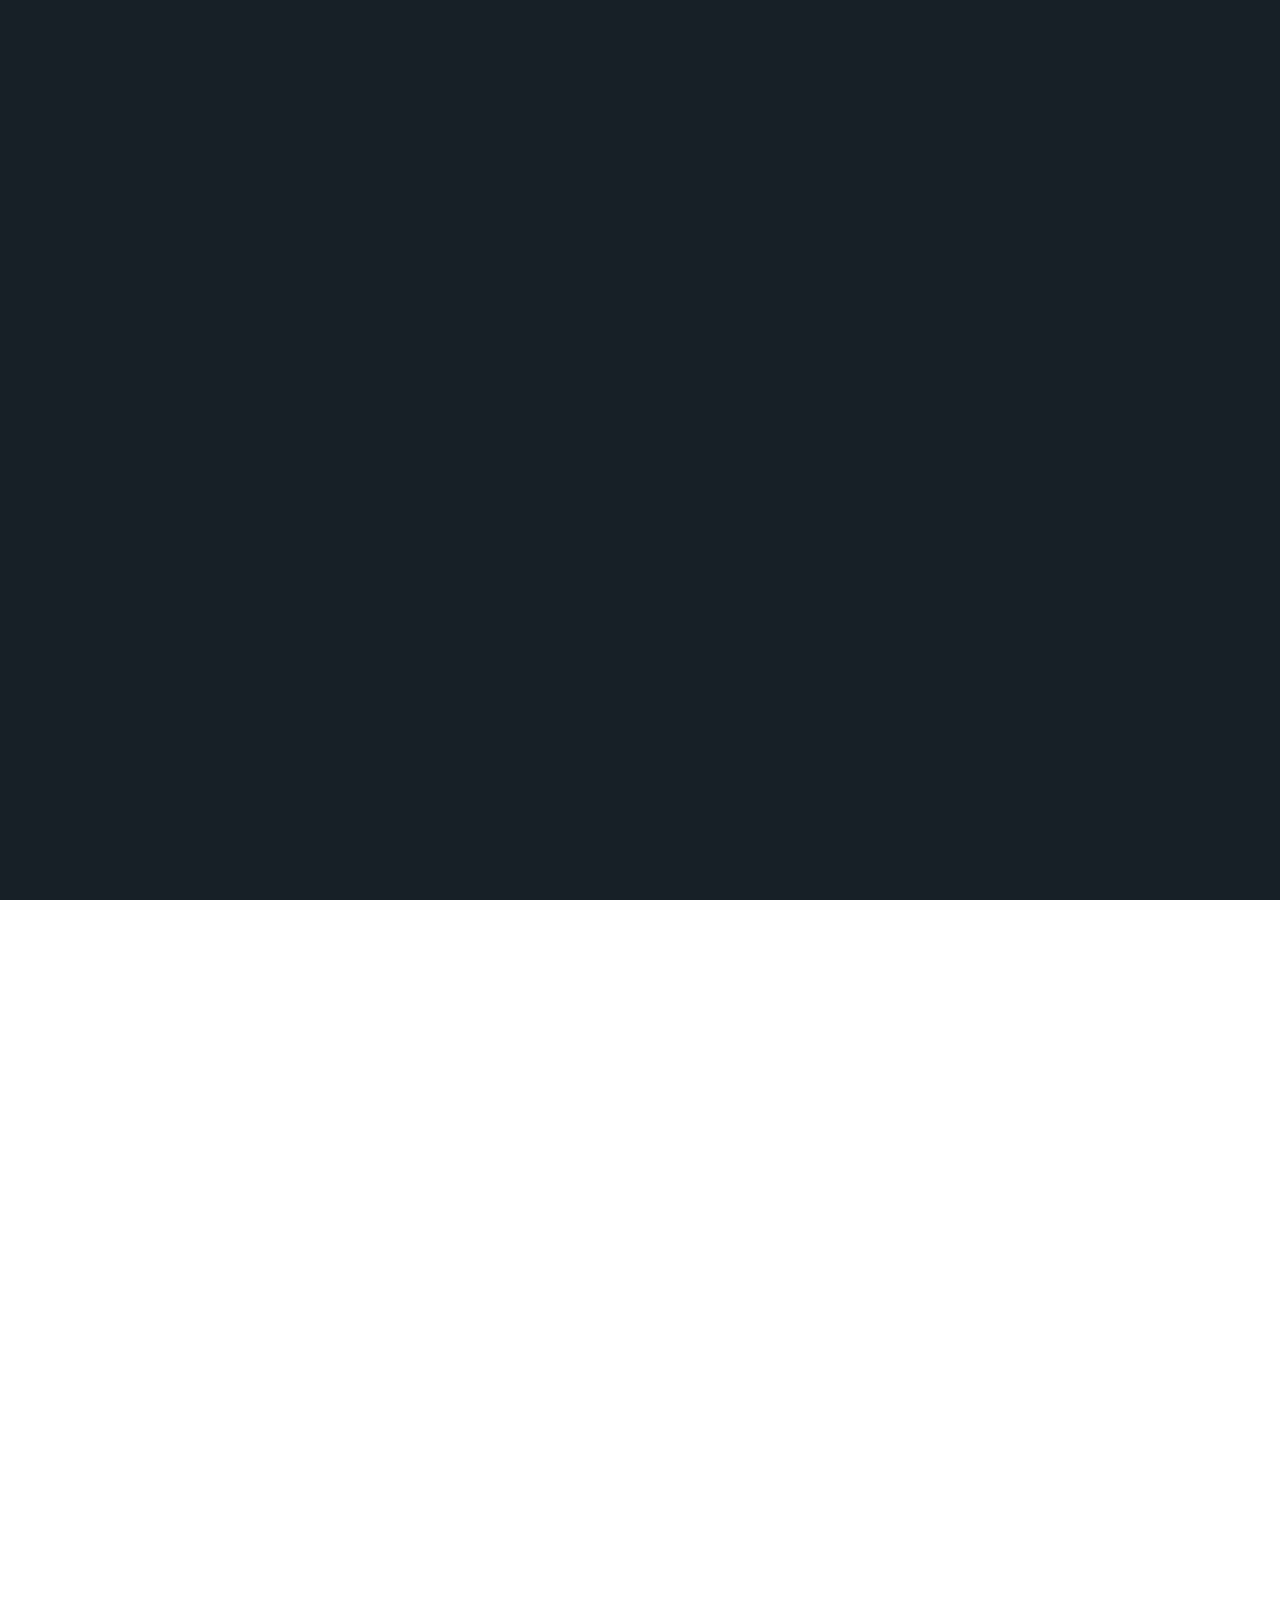
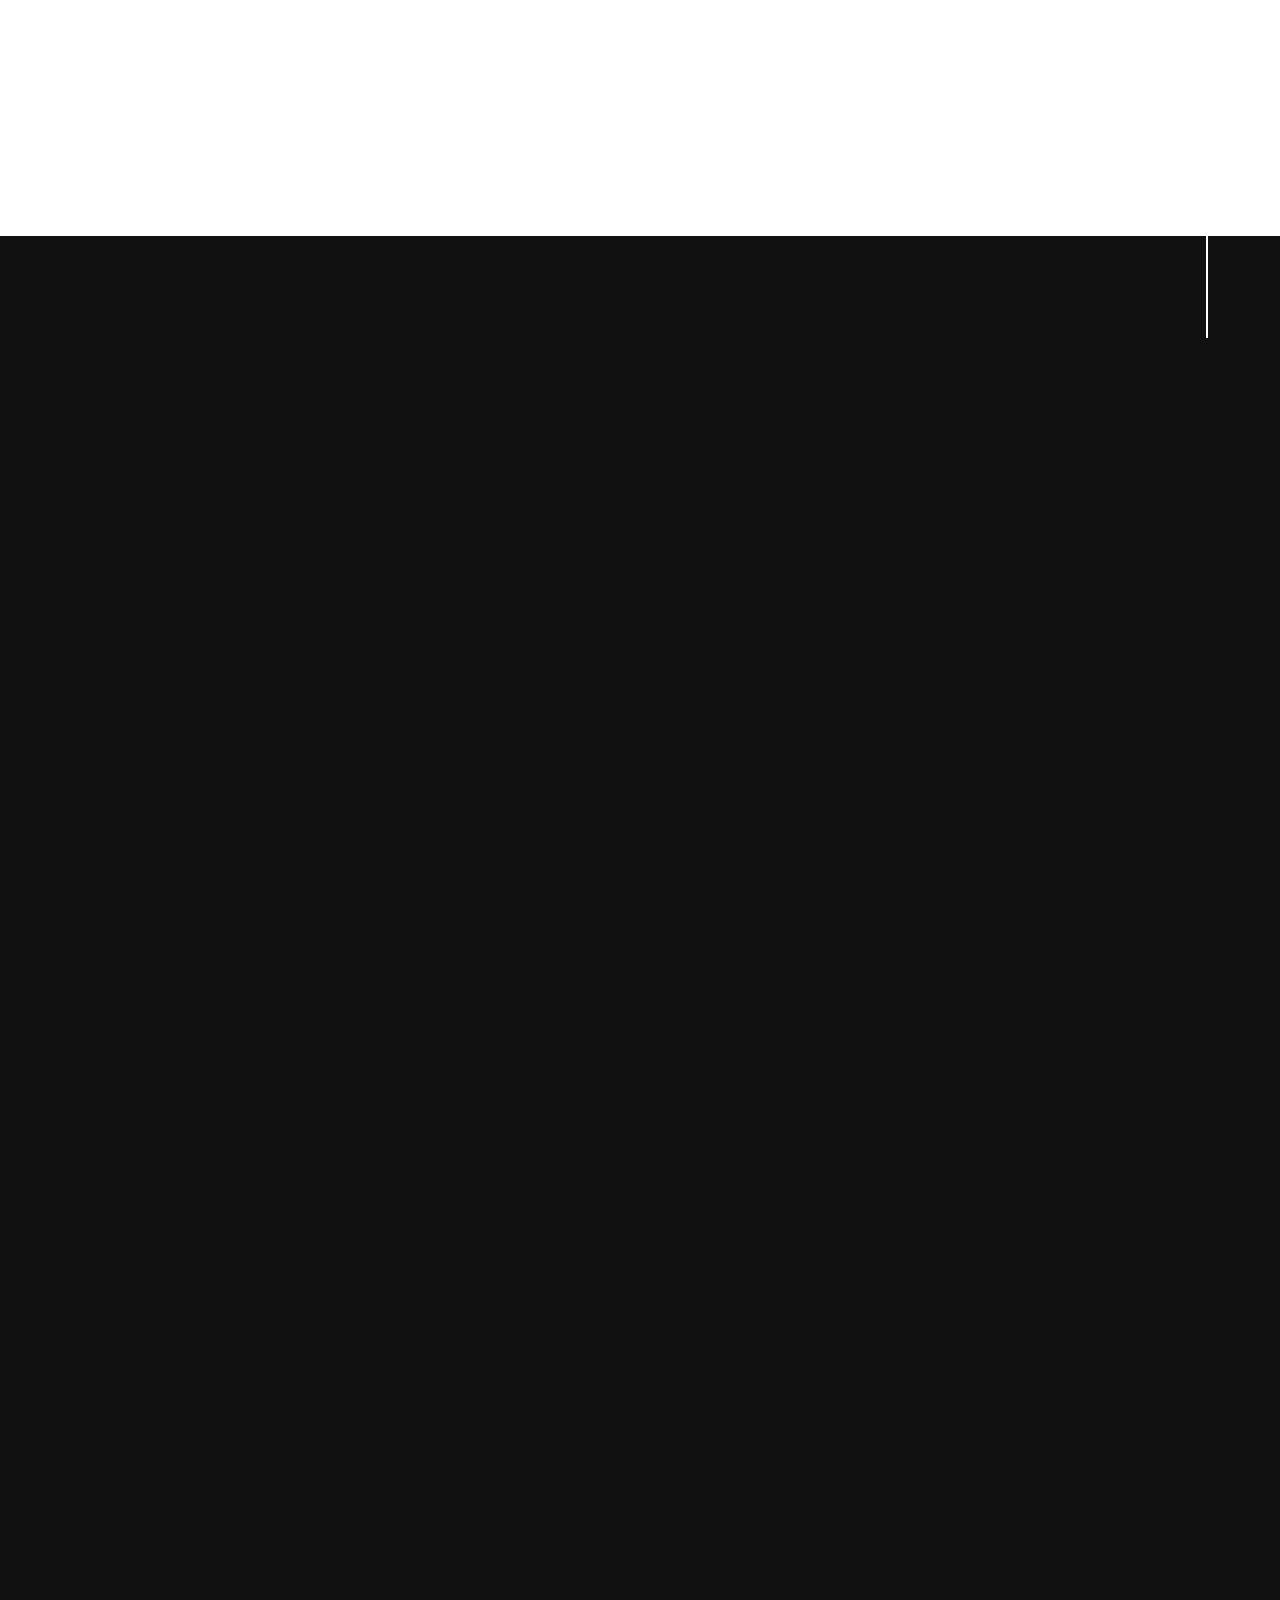
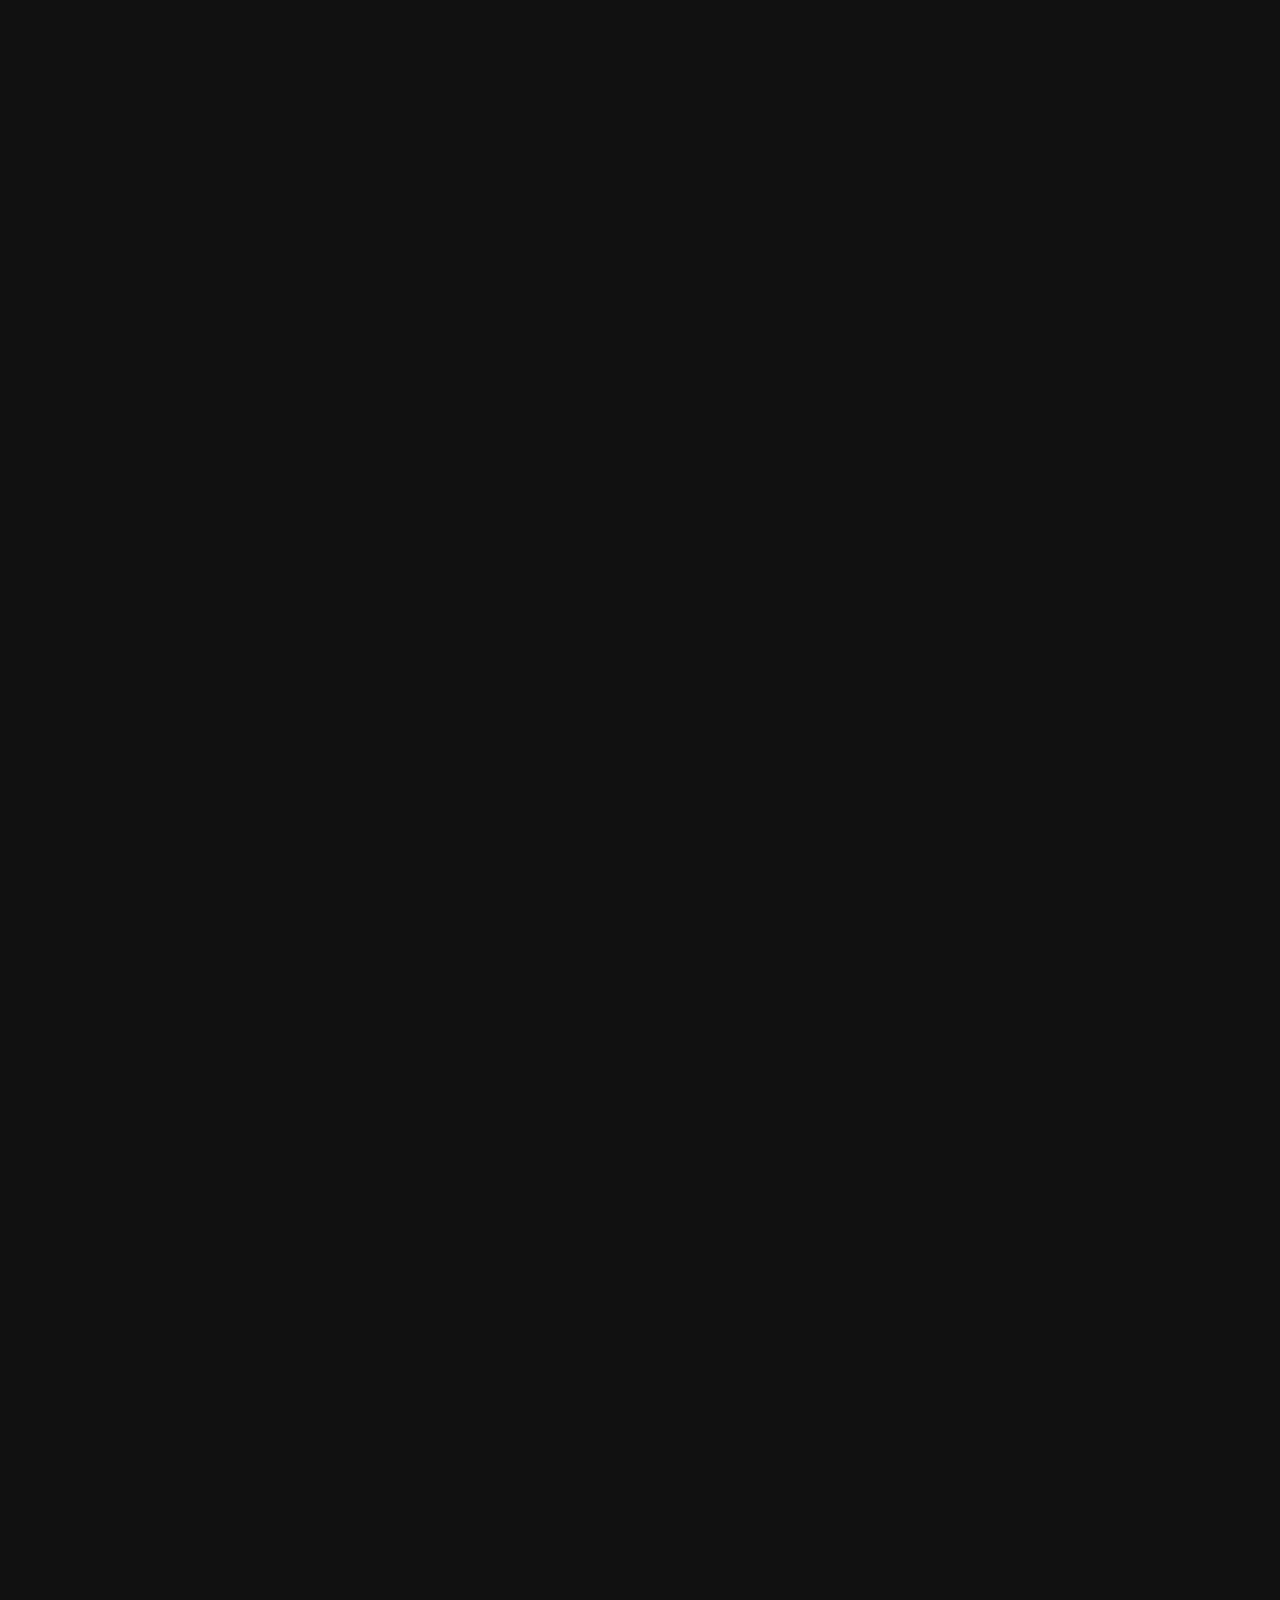
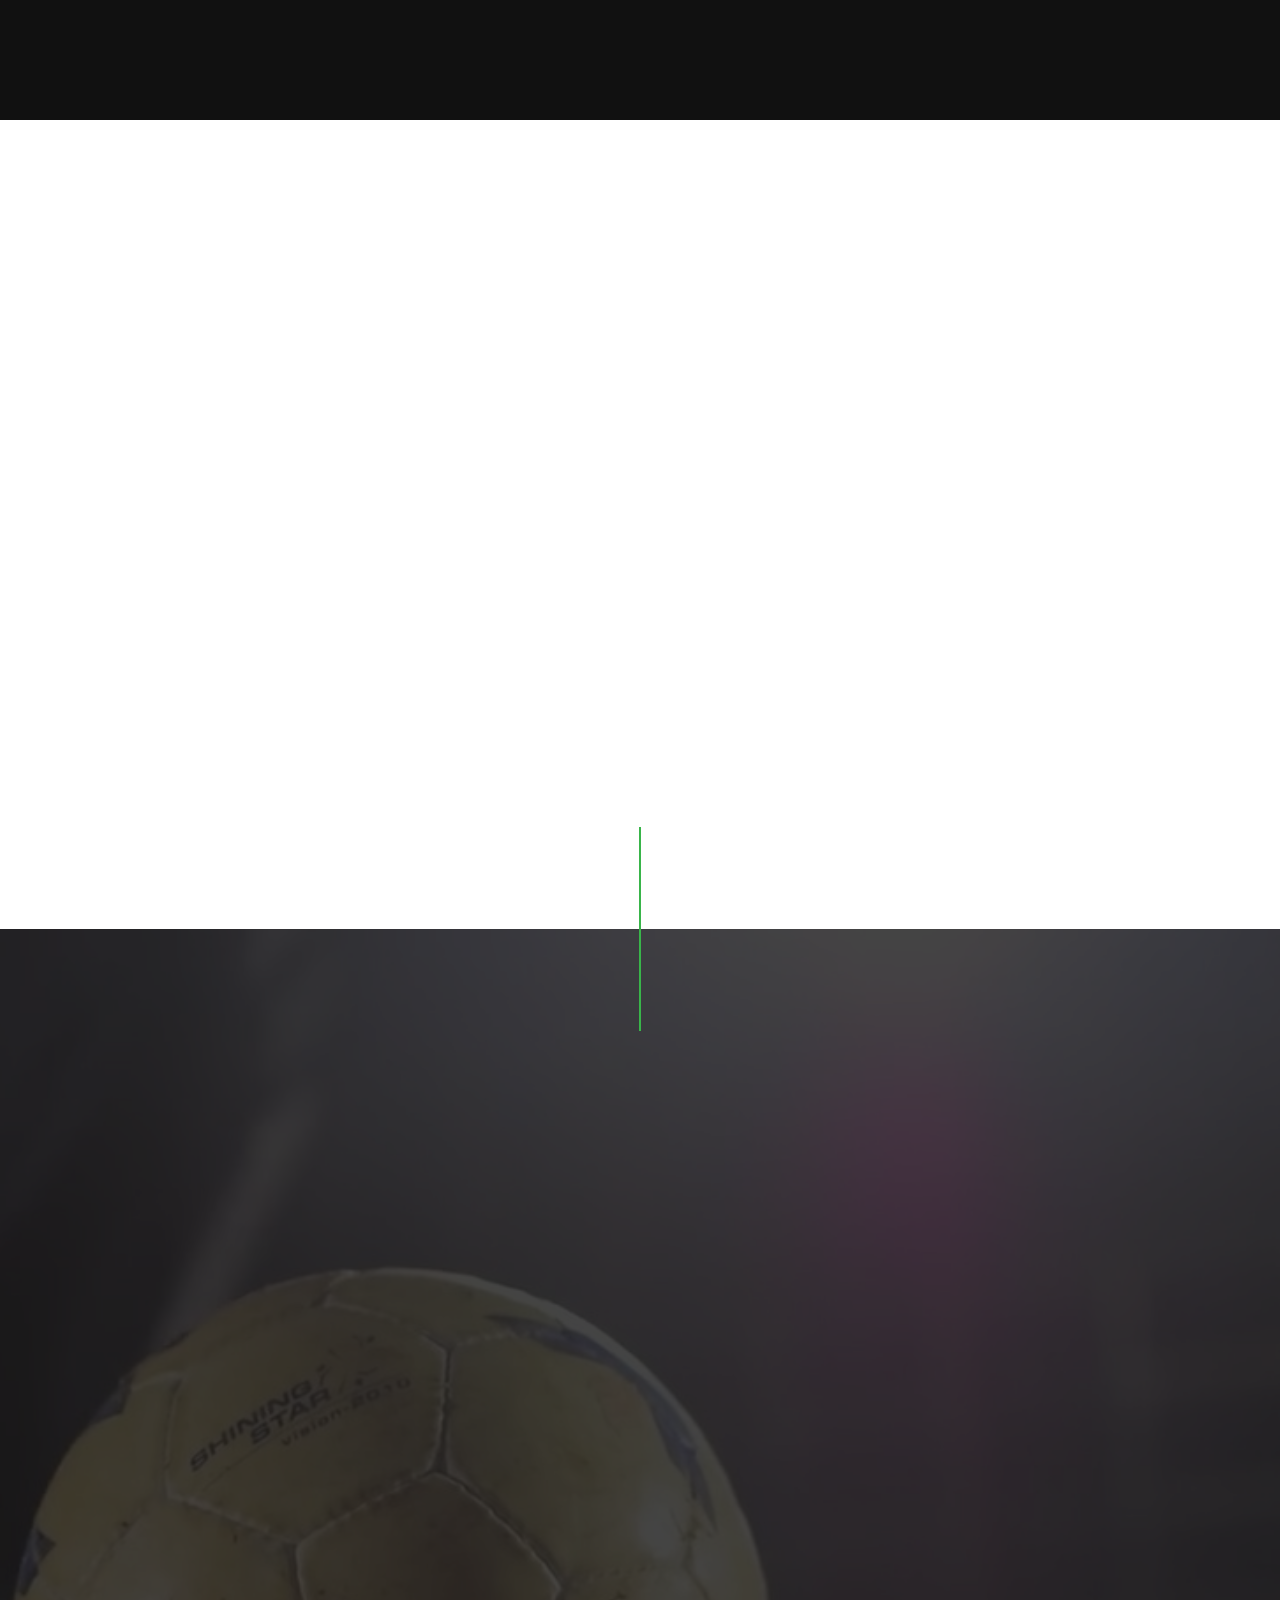
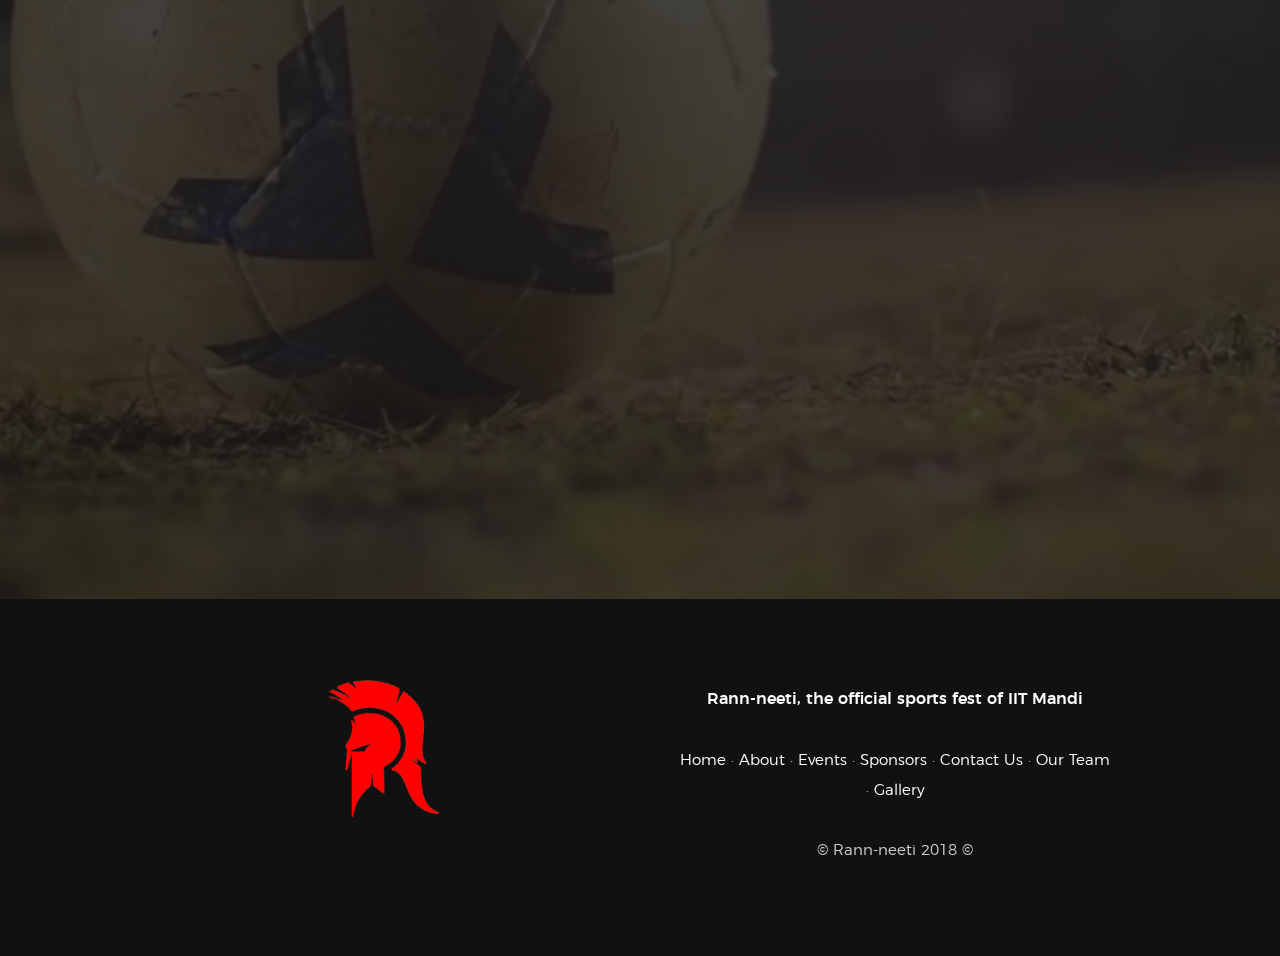
<file: index.html>
<!DOCTYPE html>
<!--[if lt IE 9 ]><html class="no-js oldie" lang="en"> <![endif]-->
<!--[if IE 9 ]><html class="no-js oldie ie9" lang="en"> <![endif]-->
<!--[if (gte IE 9)|!(IE)]><!-->
<html class="no-js" lang="en">
<!--<![endif]-->

<head>
		
    <!--- basic page needs
    ================================================== -->
    <meta charset="utf-8">
    <title>Rann-neeti '18 | Turn Up The Heat</title>
    <meta name="description" content="Official Sports Fest of IIT Mandi, Rann-neeti, over the years, has proved to be a fierce battleground for various colleges to show their might in the field of sports. With over 1000 participants, it is the perfect fest to catch glimpse of the immense sporting potential that we possess as a nation">
    <meta name="author" content="Vipul Sharma, Aaditya Arora">
    <meta name="keywords" content="sports fest, rannneeti, rann-neeti, iitmandi, iit, mandi, turn, up, heat, colleges, footfall, register, team, largest, organised">

    <!-- mobile specific metas
    ================================================== -->
    <meta name="viewport" content="width=device-width, initial-scale=1">

    <!-- CSS
    ================================================== -->
    <link rel="stylesheet" href="css/base.css">
    <link rel="stylesheet" href="css/vendor.css">
    <link rel="stylesheet" href="css/main.css">

    <!-- script
    ================================================== -->
    <script src="js/modernizr.js"></script>
    <script src="js/pace.min.js"></script>

    <!-- favicons
    ================================================== -->
    <link rel="shortcut icon" href="favicon.ico" type="image/x-icon">
    <link rel="icon" href="favicon.ico" type="image/x-icon">
    <!-- Global site tag (gtag.js) - Google Analytics -->
<script async src="https://www.googletagmanager.com/gtag/js?id=UA-121650796-1"></script>
<script>
  window.dataLayer = window.dataLayer || [];
  function gtag(){dataLayer.push(arguments);}
  gtag('js', new Date());

  gtag('config', 'UA-121650796-1');
</script>

	<script type="text/javascript">
    window.smartlook||(function(d) {
    var o=smartlook=function(){ o.api.push(arguments)},h=d.getElementsByTagName('head')[0];
    var c=d.createElement('script');o.api=new Array();c.async=true;c.type='text/javascript';
    c.charset='utf-8';c.src='https://rec.smartlook.com/recorder.js';h.appendChild(c);
    })(document);
    smartlook('init', 'a5446a1ea5d1d97ac11c0b156d04a8020393d5ee');
</script>

</head>

<body id="top">

    <!-- header
    ================================================== -->
    <header class="s-header">
        <div class="header-logo">
            <a class="site-logo" href="index.html">
                <img src="images/logo-white.png" alt=" Rann-neeti Homepage">
            </a>
        </div>
        <nav class="header-nav">
            <a href="#0" class="header-nav__close" title="close"><span>Close</span></a>
            <div class="header-nav__content">
                <h3>Rann-neeti '18</h3> 
                <ul class="header-nav__list">
                    <li class="current"><a class="smoothscroll"  href="#home" title="home">Home</a></li>
                    <li><a class="smoothscroll"  href="#services" title="about">About</a></li>
                    <li><a class="smoothscroll"  href="#works" title="events">Events</a></li>
                    <li><a class="smoothscroll"  href="#clients" title="sponsors">Sponsors</a></li>
                    <li><a class="smoothscroll"  href="#contact" title="contact">Contact Us</a></li>
                    <!-- <li><a href="Registration" title="register">Register</a></li> -->
                    <li><a href="team.html" title="team">Our Team</a></li>
                    <li><a href="https://www.flickr.com/photos/144689902@N06/sets/72157661151296348/"  target="_blank" title="gallery">Gallery</a></li>
                    <li><a href="https://www.onlinesbi.com/sbicollect/icollecthome.htm?corpID=300525/"  target="_blank" title="payfees">Pay Fees</a></li>
                </ul>
                <p></p>
                <ul class="header-nav__social">
                    <li>
                        <a href="https://www.facebook.com/Rannneetivqv/"  target="_blank"><i class="fa fa-facebook"></i></a>
                    </li>
                    <li>
                        <a href="https://www.instagram.com/rann_neeti.iitmandi/"  target="_blank"><i class="fa fa-instagram""></i></a>
                    </li>
                </ul>
            </div> <!-- end header-nav__content -->
        </nav>  <!-- end header-nav -->
        <a class="header-menu-toggle" href="#0">
            <span class="header-menu-text">Menu</span>
            <span class="header-menu-icon"></span>
        </a>
    </header> <!-- end s-header -->


    <!-- home
    ================================================== -->
    <section id="home" class="s-home target-section" data-parallax="scroll" data-image-src="images/hero-bg.jpg" data-natural-width=3000 data-natural-height=2000 data-position-y=center>
        <div class="overlay"></div>
        <div class="shadow-overlay"></div>
        <div class="home-content">      
	        <div class="row home-content__main">
				<img src = "images/logo.png" width="20%" alt="Rann-neeti logo">
				<h1>
	                RANN-NEETI '18
	            </h1>
	            <h3>TURN UP THE HEAT<br></h3>
				<h3 style="color: rgb(255, 238, 0);">SEPTEMBER 30 -OCTOBER 2</h3>
				<h3 id="desc">
				The official sports fest of iit mandi
				</h3>
	            <div class="home-content__buttons">
	                <a href="#" class="btn btn--stroke" onclick="show_alert2()">
	                    Register Now
	                </a>
	                <a href="#" class="btn btn--stroke" onclick="show_alert()">
	                    View Fixtures
	                </a>
	            </div>
	        </div>
	        <div class="home-content__scroll">
	            <a href="#services" class="scroll-link smoothscroll">
	                <span>Scroll Down</span>
	            </a>
	        </div>
	            <div class="home-content__line"></div>
        </div> <!-- end home-content -->
        <ul class="home-social">
            <li>
                <a href="https://www.facebook.com/Rannneetivqv/"  target="_blank"><i class="fa fa-facebook" aria-hidden="true"></i><span>Facebook</span></a>
            </li>
            <li>
                <a href="https://www.instagram.com/rann_neeti.iitmandi/"  target="_blank"><i class="fa fa-instagram" aria-hidden="true"></i><span>Instagram</span></a>
            </li>
        </ul> 
        <!-- end home-social -->
    </section> <!-- end s-home -->

	<!-- services
    ================================================== -->
    <section id='services' class="s-services">
        <div class="row section-header has-bottom-sep" data-aos="fade-up">
            <div class="col-full">
                <h3 class="subhead">Who We Are</h3>
                <h1 class="display-2">What makes us different?</h1>
            </div>
        </div> <!-- end section-header -->
        <div class="row services-list block-1-3 block-tab-full">
            <div class="col-block service-item" data-aos="fade-up">
                <div class="service-icon">
                    <i class="fa fa-newspaper-o"></i>
                </div>
                <div style="width:600px;">
                    <h3 align="center" style="font-size:150%;">Something About Us</h3>
                    <p align="center">Rann-neeti, over the years, has<br /> proved to be a fierce <br />battleground for various <br />colleges to show their might in <br />the field of sports. With over <br />1000 participants, Rann-neeti is <br />just the perfect event to catch <br />glimpse of the immense <br />sporting potential that we <br />possess as a nation.
                    </p>
                </div>
            </div>
            <div class="col-block service-item" data-aos="fade-up">
                <div class="service-icon">
                    <i class="fa fa-trophy"></i>
                </div>
                <div style="width:600px;">
                    <h3 align="center" style="font-size:150%;" >What you take back?</h3>
                    <p align="center">It is that time of the year when<br /> champions rise from the ashes<br /> on the hallowed grounds of IIT<br /> Mandi. An exciting sports fest is<br /> about forgetting the busy and<br /> tedious lifestyle and adding<br /> some fun to the normal dull<br /> life. We provide you with <br />surreal options to have a<br /> bucket full of joyous memories.<br /> Don't miss out on anything, this <br />Rann-neeti.
                    </p>
                </div>
            </div>
            
            </div>

        </div> <!-- end services-list -->

    </section> <!-- end s-services -->

    <!-- about
    ================================================== -->
    <section id='about' class="s-about" data-parallax="scroll" data-image-src="images/hero-bg2.jpeg" data-natural-width=3000 data-natural-height=2000 data-position-y=center>
		<div class="overlay"></div>
        <div class="shadow-overlay"></div>
        <div class="row section-header has-bottom-sep" data-aos="fade-up">
            <div class="col-full">
                <h3 class="subhead subhead--dark"></h3>
                <h1 class="display-1 display-1--light">Some Stats</h1>
            </div>
        </div> <!-- end section-header -->
        <!-- <div class="row about-desc" data-aos="fade-up">
            <div class="col-full">
                <p>
                 Yes! IIT Mandi will be organising it's annual inter-college sports meet RANN-NEETI ’18 from 29 September 2018 to 2 October 2018. 
                </p>
            </div>
        </div> -->
        <div class="row about-stats stats block-1-4 block-m-1-2 block-mob-full" data-aos="fade-up">          
            <div class="col-block stats__col ">
                <div class="stats__count">40</div>
                <h5>Number of Colleges</h5>
            </div>
            <div class="col-block stats__col">
                <div class="stats__count">1000</div>
                <h5>Footfall</h5>
            </div>
            <div class="col-block stats__col">
                <div class="stats__count">12</div>
                <h5>Events</h5>
            </div>
            <div class="col-block stats__col">
                <div class="stats__count">9000</div>
                <h5>Reach</h5> 
            </div>
        </div> <!-- end about-stats -->
        <div class="about__line"></div>
    </section> <!-- end s-about -->
    
    <!-- works
    ================================================== -->
    <section id='works' class="s-works" data-parallax="scroll" data-image-src="images/hero-bg3.jpeg" data-natural-width=3000 data-natural-height=2000 data-position-y=center>

        <div class="overlay"></div>
        <div class="shadow-overlay"></div>
        <div class="intro-wrap">
            <div class="row section-header has-bottom-sep light-sep" data-aos="fade-up">
                <div class="col-full">
                    <h3 class="subhead">Events</h3>
                    <h1 class="display-2 display-2--light">Main events held during Rann-neeti</h1>
                    <p>Click on the events to download the event rulebooks and see the respective event coordinators.</p>
                </div>
            </div> <!-- end section-header -->
        </div> <!-- end intro-wrap -->

        <div class="row works-content">
            <div class="col-full masonry-wrap">
                <div class="masonry">
    
                    <div class="masonry__brick" data-aos="fade-up">
                        <div class="item-folio">
                            <div class="item-folio__thumb">
                                <a href="images/portfolio/tt-min.jpg" class="thumb-link" title="Table Tennis" data-size="1050x700">
                                    <img src="images/portfolio/tt-min.jpg" alt="Table Tennis">
                                </a>
                            </div>
                            <div class="item-folio__text">
                                <h3 class="item-folio__title">
                                    Table Tennis
                                </h3>
                                <p class="item-folio__cat">
                                    at M1 Sports Complex  
                                </p>
                            </div>
                            <a href="files/tt.pdf"  target="_blank" class="item-folio__project-link" title="Download Rulebook">
                                <i class="icon-link"></i>
                            </a>
                            <div class="item-folio__caption">
                                <p>Coordinator: <br>Roshan Sharma<br> <a href="tel:+91-7807557706">+91-8219173241</a></p>
                                <a href="files/tt.pdf"  target="_blank"><button class="btn--primary">Download Rulebook</button></a>
                            </div>
                        </div>
                    </div> <!-- end masonry__brick -->

                    <div class="masonry__brick" data-aos="fade-up">
                        <div class="item-folio">
                            <div class="item-folio__thumb">
                                <a href="images/portfolio/baddy-min.jpg" class="thumb-link" title="Badminton" data-size="1050x700">
                                    <img src="images/portfolio/baddy-min.jpg" alt="Badminton">
                                </a>
                            </div>
                            <div class="item-folio__text">
                                <h3 class="item-folio__title">
                                    Badminton
                                </h3>
                                <p class="item-folio__cat">
                                    at M1 Sports Complex
                                </p>
                            </div>
                            <a href="files/badminton.pdf"  target="_blank" class="item-folio__project-link" title="Download Rulebook">
                                <i class="icon-link"></i>
                            </a>
                            <div class="item-folio__caption">
                                <p>Coordinator: <br>Surender Sharma<br> <a href="tel:+91-9599346049">+91-9599346049</a></p>
                                <a href="files/badminton.pdf" target="_blank"><button class="btn--primary">Download Rulebook</button></a>
                            </div>
                        </div>
                    </div> <!-- end masonry__brick -->
    
                    <div class="masonry__brick" data-aos="fade-up">
                        <div class="item-folio">
                            <div class="item-folio__thumb">
                                <a href="images/portfolio/basketball-min.jpg" class="thumb-link" title="Basketball" data-size="1050x700">
                                    <img src="images/portfolio/basketball-min.jpg" alt="Basketball">
                                </a>
                            </div>
                            <div class="item-folio__text">
                                <h3 class="item-folio__title">
                                    Basketball
                                </h3>
                                <p class="item-folio__cat">
                                    at Basketball Court
                                </p>
                            </div>
                            <a href="files/basketball.pdf" target="_blank" class="item-folio__project-link" title="Download Rulebook">
                                <i class="icon-link"></i>
                            </a>
                            <div class="item-folio__caption">
                                <p>Coordinator: <br>Rohit Kaushal<br> <a href="tel:+91-7807112823 ">+91-7807112823</a></p>
                                <a href="files/basketball.pdf" target="_blank"><button class="btn--primary">Download Rulebook</button></a>
                            </div>
                        </div>
                    </div> <!-- end masonry__brick -->
    
                    <div class="masonry__brick" data-aos="fade-up">
                        <div class="item-folio">
                            <div class="item-folio__thumb">
                                <a href="images/portfolio/football-min.jpg" class="thumb-link" title="Football" data-size="1050x700">
                                    <img src="images/portfolio/football-min.jpg" alt="Football">
                                </a>
                            </div>
                            <div class="item-folio__text">
                                <h3 class="item-folio__title">
                                    Football
                                </h3>
                                <p class="item-folio__cat">
                                    at Main Ground
                                </p>
                            </div>
                            <a href="files/football.pdf" target="_blank" class="item-folio__project-link" title="Download Rulebook">
                                <i class="icon-link"></i>
                            </a>
                            <div class="item-folio__caption">
                                <p>Coordinator: <br>Amirth Varshan<br> <a href="tel:+91-9871127062">+91-9871127062</a></p>
                                <a href="files/football.pdf" target="_blank"><button class="btn--primary">Download Rulebook</button></a>
                            </div>
                        </div>
                    </div> <!-- end masonry__brick -->

                    <div class="masonry__brick" data-aos="fade-up">
                        <div class="item-folio">
                            <div class="item-folio__thumb">
                                <a href="images/portfolio/cricket-min.jpg" class="thumb-link" title="Cricket" data-size="1050x700">
                                    <img src="images/portfolio/cricket-min.jpg" alt="Cricket">
                                </a>
                            </div>
                            <div class="item-folio__text">
                                <h3 class="item-folio__title">
                                    Cricket
                                </h3>
                                <p class="item-folio__cat">
                                    at Main Ground
                                </p>
                            </div>
                            <a href="files/cricket.pdf" target="_blank" class="item-folio__project-link" title="Download Rulebook">
                                <i class="icon-link"></i>
                            </a>
                            <div class="item-folio__caption">
                                <p>Coordinator: <br>Yash Paliwal<br> <a href="tel:+91-7597207655">+91-7597207655</a></p>
                                <a href="files/cricket.pdf" target="_blank"><button class="btn--primary">Download Rulebook</button></a>
                            </div>
                        </div>
                    </div> <!-- end masonry__brick -->
                    <div class="masonry__brick" data-aos="fade-up">
                        <div class="item-folio">      
                            <div class="item-folio__thumb">
                                <a href="images/portfolio/volly-min.jpg" class="thumb-link" title="Volleyball" data-size="1050x700">
                                    <img src="images/portfolio/volly-min.jpg" alt="Volleyball">
                                </a>
                            </div>
                            <div class="item-folio__text">
                                <h3 class="item-folio__title">
                                    Volleyball
                                </h3>
                                <p class="item-folio__cat">
                                    at Volleyball Court
                                </p>
                            </div>
                            <a href="files/volleyball.pdf" target="_blank" class="item-folio__project-link" title="Download Rulebook">
                                <i class="icon-link"></i>
                            </a>
                            <div class="item-folio__caption">
                                <p>Coordinator: <br>Shashwat Garg<br> <a href="tel:+91-7772835491">+91-7772835491</a></p>
                                <a href="files/volleyball.pdf" target="_blank"><button class="btn--primary">Download Rulebook</button></a>
                            </div>
                        </div>
                    </div> <!-- end masonry__brick -->
					
					<div class="masonry__brick" data-aos="fade-up">
                        <div class="item-folio">    
                            <div class="item-folio__thumb">
                                <a href="images/portfolio/hockey-min.jpg" class="thumb-link" title="Hockey" data-size="1050x700">
                                    <img src="images/portfolio/hockey-min.jpg" alt="Hockey">
                                </a>
                            </div>
                            <div class="item-folio__text">
                                <h3 class="item-folio__title">
                                    Hockey
                                </h3>
                                <p class="item-folio__cat">
                                    at Main Ground
                                </p>
                            </div>
                            <a href="files/hockey.pdf" target="_blank" class="item-folio__project-link" title="Download Rulebook">
                                <i class="icon-link"></i>
                            </a>
                            <div class="item-folio__caption">
                                <p>Coordinator: <br>Ankit Kumar<br> <a href="tel:+91-7023907312">+91-7023907312</a></p>
                                <a href="files/hockey.pdf" target="_blank"><button class="btn--primary">Download Rulebook</button></a>
                            </div>
                        </div>
                    </div> <!-- end masonry__brick -->

                    <div class="masonry__brick" data-aos="fade-up">
                        <div class="item-folio">
                            <div class="item-folio__thumb">
                                <a href="images/portfolio/athletics-min.jpg" class="thumb-link" title="Athletics" data-size="1050x700">
                                    <img src="images/portfolio/athletics-min.jpg" alt="Athletics">
                                </a>
                            </div>
                            <div class="item-folio__text">
                                <h3 class="item-folio__title">
                                    Athletics
                                </h3>
                                <p class="item-folio__cat">
                                    at Main Ground
                                </p>
                            </div>
                            <a href="files/athletics.pdf" target="_blank" class="item-folio__project-link" title="Download Rulebook">
                                <i class="icon-link"></i>
                            </a>
                            <div class="item-folio__caption">
                                <p>Coordinator: <br>Gaurav Nirmal<br> <a href="tel:+91-9079239052">+91-9079239052</a></p>
                                <a href="files/athletics.pdf" target="_blank"><button class="btn--primary">Download Rulebook</button></a>
                            </div>
                        </div>
                    </div> <!-- end masonry__brick -->

                    <div class="masonry__brick" data-aos="fade-up">
                        <div class="item-folio">
                            <div class="item-folio__thumb">
                                <a href="images/portfolio/tennis-min.jpg" class="thumb-link" title="Tennis" data-size="1050x700">
                                    <img src="images/portfolio/tennis-min.jpg" alt="Tennis">
                                </a>
                            </div>
                            <div class="item-folio__text">
                                <h3 class="item-folio__title">
                                    Lawn Tennis
                                </h3>
                                <p class="item-folio__cat">
                                    at Lawn Tennis Court
                                </p>
                            </div>
                            <a href="files/tennis.pdf" target="_blank" class="item-folio__project-link" title="Download Rulebook">
                                <i class="icon-link"></i>
                            </a>
                            <div class="item-folio__caption">
                                <p>Coordinator: <br>Abhimanyu<br> <a href="tel:+91-9419216340">+91-9419216340</a></p>
                                <a href="files/tennis.pdf" target="_blank"><button class="btn--primary">Download Rulebook</button></a>
                            </div>
                        </div>
                    </div> <!-- end masonry__brick -->

                    <div class="masonry__brick" data-aos="fade-up">
                        <div class="item-folio">       
                            <div class="item-folio__thumb">
                                <a href="images/portfolio/chess-min.jpg" class="thumb-link" title="Chess" data-size="1050x700">
                                    <img src="images/portfolio/chess-min.jpg" alt="Chess">
                                </a>
                            </div>
                            <div class="item-folio__text">
                                <h3 class="item-folio__title">
                                    Chess
                                </h3>
                                <p class="item-folio__cat">
                                    at The Lounge, D1 Mess
                                </p>
                            </div>
                            <a href="files/chess.pdf" target="_blank" class="item-folio__project-link" title="Download Rulebook">
                                <i class="icon-link"></i>
                            </a>
                            <div class="item-folio__caption">
                                <p>Coordinator: <br>Parth Kankarwal<br> <a href="tel:+91-7807554997">+91-7807554997</a></p>
                                <a href="files/chess.pdf" target="_blank"><button class="btn--primary">Download Rulebook</button></a>
                            </div>
                        </div>
                    </div> <!-- end masonry__brick -->

                </div> <!-- end masonry -->
            </div> <!-- end col-full -->
        </div> <!-- end works-content -->
    </section> <!-- end s-works -->

            <!-- clients
    ================================================== -->
    <section id="clients" class="s-clients">
        <div class="row section-header" data-aos="fade-up">
            <div class="col-full">
                <h3 class="subhead">Our Past Sponsors</h3>
                <h1 class="display-2">Rann-neeti is honored to have these past sponsors</h1>
            </div>
        </div> <!-- end section-header -->
        <div class="row clients-outer" data-aos="fade-up">
            <div class="col-full">
                <div class="clients">      
                    <!-- <a href="#0" title="" class="clients__slide"><img src="images/clients/hpca.jpg" alt="Rann-neeti hpca"/></a> -->
                    <a href="#0" title="" class="clients__slide"><img src="images/clients/cosco.jpg" alt="Rann-neeti COSCO"/></a>
                    <a href="#0" title="" class="clients__slide"><img src="images/clients/sbi.png" alt="Rann-neeti SBI"/></a>
                    <a href="#0" title="" class="clients__slide"><img src="images/clients/pnb.png" alt="Rann-neeti PNB"/></a>
                    <a href="#0" title="" class="clients__slide"><img src="images/clients/ia.png" alt="Rann-neeti IA"/></a>
                    <a href="#0" title="" class="clients__slide"><img src="images/clients/rs.png" alt="Ratan Singh"/></a>    
                    <a href="#0" title="" class="clients__slide"><img src="images/clients/treat.png" alt="Rann-neeti treat"/></a>
                    <a href="#0" title="" class="clients__slide"><img src="images/clients/codeprompt.png" alt="Rann-neeti codeprompt"/></a>      
                </div> <!-- end clients -->
            </div> <!-- end col-full -->
        </div> <!-- end clients-outer -->
    </section> <!-- end s-clients -->

    <!-- contact
    ================================================== -->
    <section id="contact" class="s-contact">
        <div class="overlay"></div>
        <div class="contact__line"></div>
        <div class="row section-header" data-aos="fade-up">
            <div class="col-full">
                <h3 class="subhead">Contact Us</h3>
                <h1 class="display-2 display-2--light">Reach out for any queries or questions</h1>
            </div>
        </div>
        <div class="row contact-content" data-aos="fade-up">
            <div class="contact-primary">
                <h3 class="h6">Send Us A Message</h3>
                <form name="contactForm" id="contactForm" method="post" action="" novalidate="novalidate">
                    <fieldset>
                        <div class="form-field">
                            <input name="contactName" type="text" id="contactName" placeholder="Your Name" value="" minlength="2" required="" aria-required="true" class="full-width">
                        </div>
                        <div class="form-field">
                            <input name="contactEmail" type="email" id="contactEmail" placeholder="Your Email" value="" required="" aria-required="true" class="full-width">
                        </div>
                        <div class="form-field">
                            <input name="contactSubject" type="text" id="contactSubject" placeholder="College Name" value="" class="full-width">
                        </div>
                        <div class="form-field">
                            <textarea name="contactMessage" id="contactMessage" placeholder="Your Message" rows="10" cols="50" required="" aria-required="true" class="full-width"></textarea>
                        </div>
                        <div class="form-field">
                            <button class="full-width btn--primary">Submit</button>
                            <div class="submit-loader">
                                <div class="text-loader">Sending...</div>
                                <div class="s-loader">
                                    <div class="bounce1"></div>
                                    <div class="bounce2"></div>
                                    <div class="bounce3"></div>
                                </div>
                            </div>
                        </div>
                    </fieldset>
                </form>

                <!-- contact-warning -->
                <div class="message-warning">
                    Something went wrong. Please try again.
                </div> 
            
                <!-- contact-success -->
                <div class="message-success">
                    Your message was sent and our team will contact you shorty, thank you!<br>
                </div>

            </div> <!-- end contact-primary -->

            <div class="contact-secondary">
                <div class="contact-info">

                    <h3 class="h6 hide-on-fullwidth">Contact Info</h3>

                    <div class="cinfo">
                        <h5>Where to Find Us</h5>
                        <p id="address">
                            IIT Mandi South Campus<br>
                            Kamand, Mandi, H.P.<br>
                            India - 175005
                        </p>
                    </div>

                    <div class="cinfo">
                        <h5>Email Us At</h5>
                        <p>
                            <a href="mailto:public_relations@rann-neeti.co" target="_blank">
                                public_relations@rann-neeti.co</a><br>
                            <a href="mailto:sports.iitmandi@gmail.com" target="_blank">
                                sports.iitmandi@gmail.com</a>
                        </p>
                    </div>

                    <div class="cinfo">
                        <h5>Call Us At</h5>
                        <p>
                            <a href="tel:+91-7807105103">
                                +91-7807105103
                            </a><br>
                            <a href="tel:+91-9917248334">
                                +91-9917248334
                            </a><br>
                            <a href="tel:+91-9418794251">
                                +91-9418794251
                            </a>
                        </p>
                    </div>

                    <ul class="contact-social">
                        <li>
                            <a href="https://www.facebook.com/Rannneetivqv/" target="_blank"><i class="fa fa-facebook" aria-hidden="true"></i></a>
                        </li>
                        <li>
                            <a href="https://www.instagram.com/rann_neeti.iitmandi/" target="_blank"><i class="fa fa-instagram" aria-hidden="true"></i></a>
                        </li>
                        </li>
                    </ul> <!-- end contact-social -->

                </div> <!-- end contact-info -->
            </div> <!-- end contact-secondary -->

        </div> <!-- end contact-content -->

    </section> <!-- end s-contact -->
    
    <!-- footer
    ================================================== -->
    <footer>

        <div class="row footer-main">
            <div class="col-six tab-full left footer-desc">
                <div class="footer-logo"></div>
            </div>

            <div class="col-six tab-full right footer-subscribe">

                <h4>Rann-neeti, the official sports fest of IIT Mandi</h4>
                <p>
                    <a class="smoothscroll" href="#home">Home</a>
                    ·
                    <a class="smoothscroll" href="#services">About</a>
                    ·
                    <a class="smoothscroll" href="#works">Events</a>
                    ·
                    <a class="smoothscroll" href="#clients">Sponsors</a>
                    ·
                    <a class="smoothscroll"  href="#contact">Contact Us</a>
                    <!-- .
                    <a href="Registration">Register</a> -->
                    ·
                    <a href="team.html">Our Team</a>
                    ·
                    <a href="https://www.flickr.com/photos/144689902@N06/sets/72157661151296348/"  target="_blank">Gallery</a>
                    <br><br>© Rann-neeti 2018 ©
                </p>
            </div>
            	            <div class="go-top">
                <a class="smoothscroll" title="Back to Top" href="#top"><i class="icon-arrow-up" aria-hidden="true"></i></a>
          </div>


        </div> <!-- end footer-main -->

    </footer> <!-- end footer -->

    <!-- photoswipe background
    ================================================== -->
    <div aria-hidden="true" class="pswp" role="dialog" tabindex="-1">
        <div class="pswp__bg"></div>
        <div class="pswp__scroll-wrap">
            <div class="pswp__container">
                <div class="pswp__item"></div>
                <div class="pswp__item"></div>
                <div class="pswp__item"></div>
            </div>
            <div class="pswp__ui pswp__ui--hidden">
                <div class="pswp__top-bar">
                    <div class="pswp__counter"></div><button class="pswp__button pswp__button--close" title="Close (Esc)"></button> <button class="pswp__button pswp__button--share" title="Share"></button> <button class="pswp__button pswp__button--fs" title="Toggle fullscreen"></button> <button class="pswp__button pswp__button--zoom" title="Zoom in/out"></button>
                    <div class="pswp__preloader">
                        <div class="pswp__preloader__icn">
                            <div class="pswp__preloader__cut">
                                <div class="pswp__preloader__donut"></div>
                            </div>
                        </div>
                    </div>
                </div>
                <div class="pswp__share-modal pswp__share-modal--hidden pswp__single-tap">
                    <div class="pswp__share-tooltip"></div>
                </div><button class="pswp__button pswp__button--arrow--left" title="Previous (arrow left)"></button> <button class="pswp__button pswp__button--arrow--right" title="Next (arrow right)"></button>
                <div class="pswp__caption">
                    <div class="pswp__caption__center"></div>
                </div>
            </div>
        </div>
    </div> <!-- end photoSwipe background -->
    <!-- preloader
    ================================================== -->

    <div id="preloader">
        <div id="loader">
            <div class="line-scale-pulse-out">
                <img src="./images/preloader.gif" alt="Rann-neeti Preloader">
            </div>
        </div>
    </div>
    

    <!-- Java Script
    ================================================== -->
    <script src="js/jquery-3.2.1.min.js"></script>
    <script src="js/plugins.js"></script>
    <script src="js/main.js"></script>

</body>
</html>
</file>
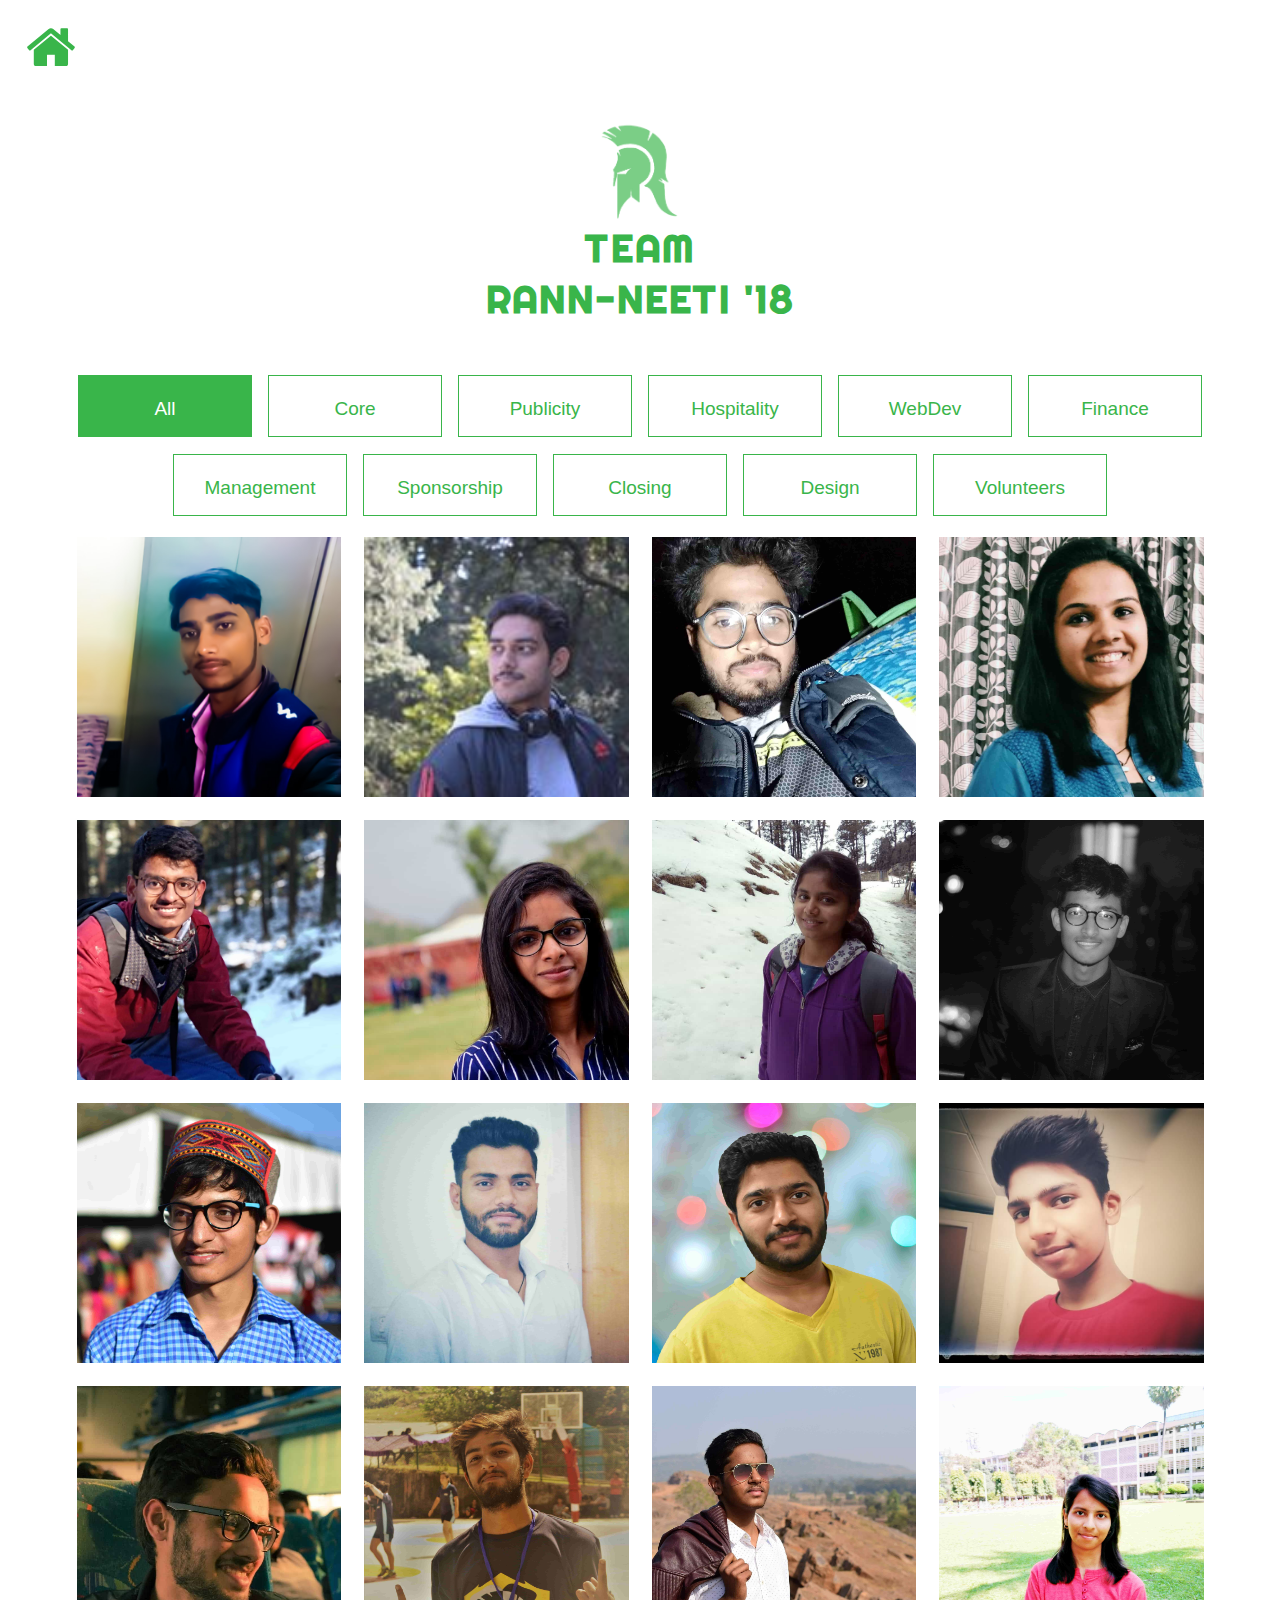
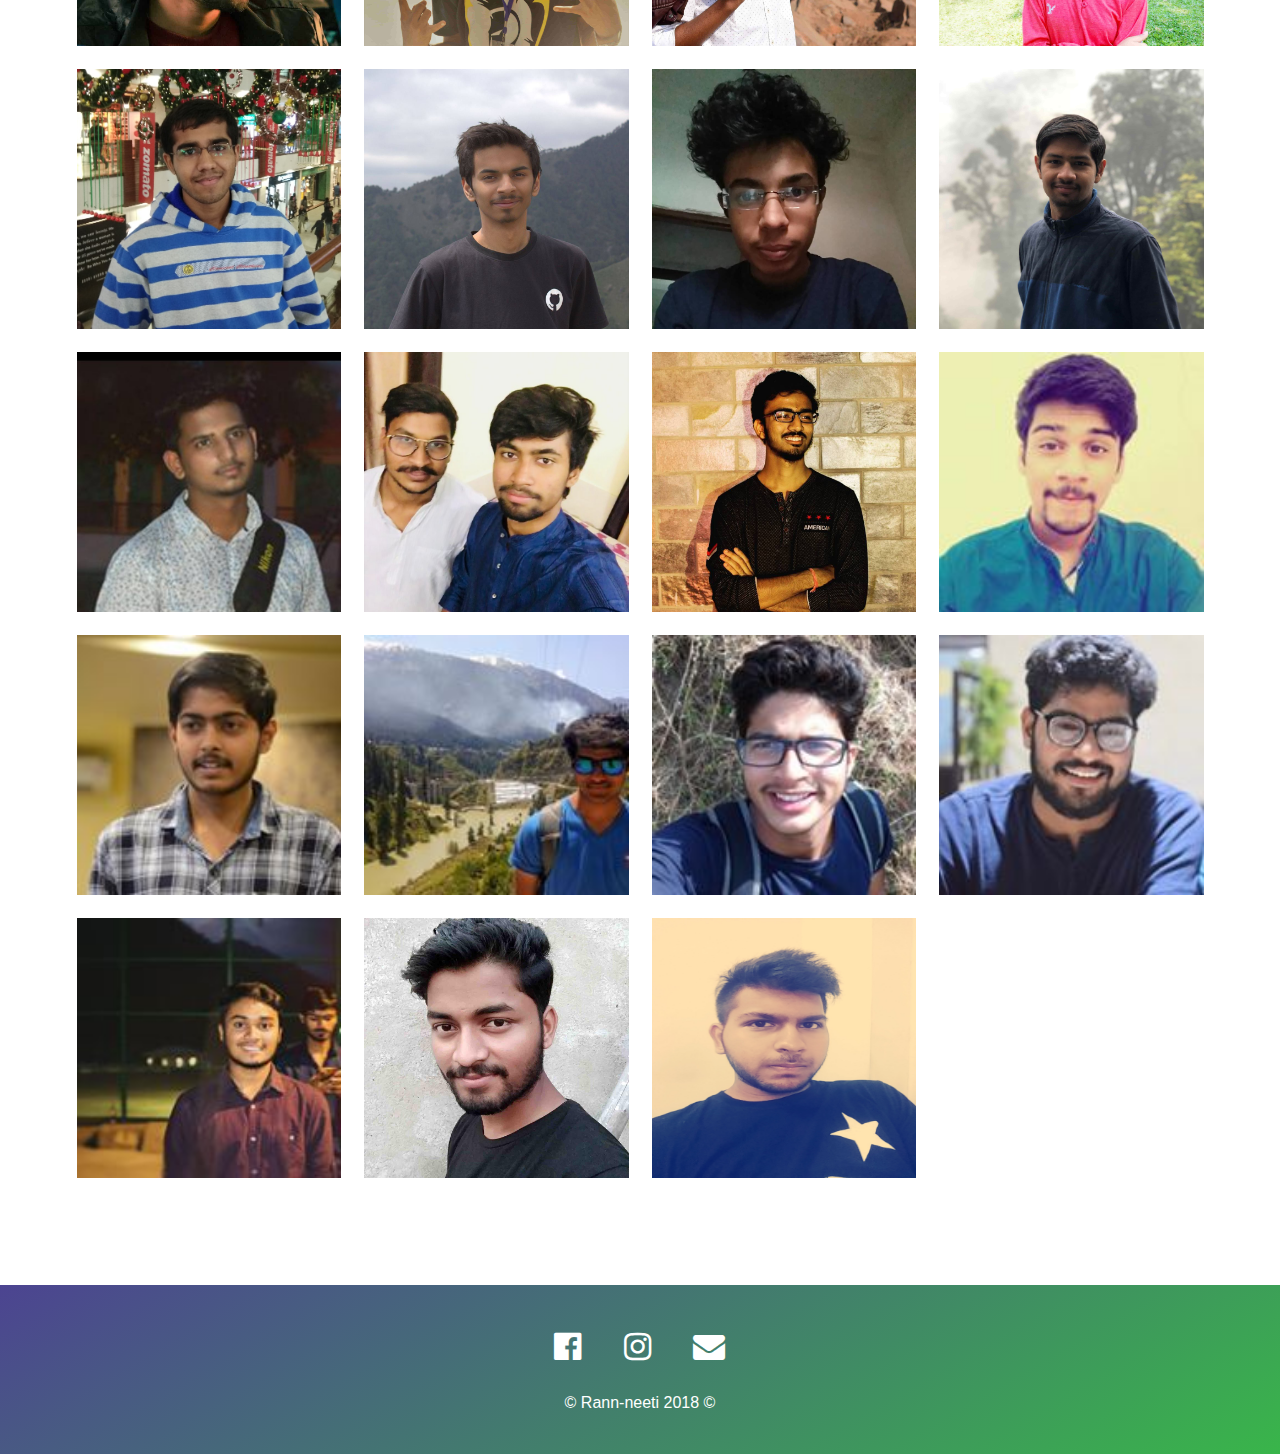
<file: team.html>
<!DOCTYPE html>
<html lang="en">
<head>

	<meta charset="utf-8">
	<title>Team Rann-neeti '18</title>
	<meta name="description" content="Official team page for Rann-neeti 2018, the official annual sports fest of IIT Mandi.">
	<meta name="viewport" content="width=device-width, initial-scale=1, maximum-scale=1">
	<link rel="shortcut icon" href="favicon.ico">
	<link rel="stylesheet" href="css/team/team.css">
	<link rel="stylesheet" href="css/team/normalize.css">
	<link rel="stylesheet" href="css/team/layout.css">
	<link rel="stylesheet" href="https://cdnjs.cloudflare.com/ajax/libs/font-awesome/4.7.0/css/font-awesome.min.css">
	<link href="https://fonts.googleapis.com/css?family=Righteous" rel="stylesheet">

	<!--[if lt IE 9]>
		<script src="http://html5shim.googlecode.com/svn/trunk/html5.js"></script>a
	<![endif]-->
	<script type="text/javascript" src="https://ajax.googleapis.com/ajax/libs/jquery/1.9.1/jquery.min.js"></script>
	<script type="text/javascript" src="js/jquery.mixitup.min.js"></script>
	<script type="text/javascript">
		$(function () {
			var filterList = {
			
				init: function () {
					$('#portfoliolist').mixItUp({
	  				selectors: {
	    			  target: '.portfolio',
	    			  filter: '.filter'	
	    		  },
	    		  load: {
	      		  filter: '.all'  
	      		}     
					});								
				}
			};
			filterList.init();
		});	
	</script>
	<script type="text/javascript">
		function openNav() {
			document.getElementById("mySidenav").style.width = "70%";
		}
		
		function closeNav() {
			document.getElementById("mySidenav").style.width = "0";
		}
	</script>
	<!-- Global site tag (gtag.js) - Google Analytics -->
<script async src="https://www.googletagmanager.com/gtag/js?id=UA-121650796-1"></script>
<script>
  window.dataLayer = window.dataLayer || [];
  function gtag(){dataLayer.push(arguments);}
  gtag('js', new Date());

  gtag('config', 'UA-121650796-1');
</script>
<script type="text/javascript">
    window.smartlook||(function(d) {
    var o=smartlook=function(){ o.api.push(arguments)},h=d.getElementsByTagName('head')[0];
    var c=d.createElement('script');o.api=new Array();c.async=true;c.type='text/javascript';
    c.charset='utf-8';c.src='https://rec.smartlook.com/recorder.js';h.appendChild(c);
    })(document);
    smartlook('init', 'a5446a1ea5d1d97ac11c0b156d04a8020393d5ee');
</script>



</head>
<body>
	<div class="back"><a href="index.html"><h1><i class="fa fa-home" aria-hidden="true"></i></h1></a></div>
	<div id="mySidenav" class="sidenav">
		<center>
			<div class="back-mob"><a href="index.html"><h1><i class="fa fa-home" aria-hidden="true"></i></h1></a></div>
			<a href="javascript:void(0)" class="closebtn" onclick="closeNav()">&times;</a>
			<a href="#" class="filter active" data-filter=".all" onclick="closeNav()" >All</a>
			<a href="#" class="filter" data-filter=".core" onclick="closeNav()">Core</a>
			<a href="#" class="filter" data-filter=".publicity" onclick="closeNav()">Publicity</a>
			<a href="#" class="filter" data-filter=".hospitality" onclick="closeNav()">Hospitality</a>
			<a href="#" class="filter" data-filter=".webd" onclick="closeNav()">WebDev</a>
			<a href="#" class="filter" data-filter=".finance" onclick="closeNav()">Finance</a>
			<a href="#" class="filter" data-filter=".management" onclick="closeNav()">Management</a>
			<a href="#" class="filter" data-filter=".sponsorship" onclick="closeNav()">Sponsorship</a>
			<a href="#" class="filter" data-filter=".closing" onclick="closeNav()">Closing</a>
			<a href="#" class="filter" data-filter=".design" onclick="closeNav()">Design</a>
            <a href="#" class="filter" data-filter=".volunteers" onclick="closeNav()">Volunteers</a>
		</center>
	</div>

	<div id="header">
		<div class="jumbotron text-center">
			<center>
				<a href="index.html">
					<img id="logomain" src="images/logo-green.png">
				</a>
		  		<h1><font>Team<br>Rann-neeti '18</font></h1> 
		  	</center>
		</div>
	</div>

	<div class="navbar">
		<div id="span">
			<span id="navbutton" onclick="openNav()">&#9776; </span>
			<center id="mintext">Team</center>
			<a href="index.html"><img id="logo" src="images/logo-green.png" align="right"></a>
		</div>
	</div>

	<div class="container">
		<div class="flex-container" >
			<div><span class="cat filter active" data-filter=".all">All</span></div>
			<div><span class="cat filter" data-filter=".core">Core</span></div>
			<div><span class="cat filter" data-filter=".publicity">Publicity</span></div>
			<div><span class="cat filter" data-filter=".hospitality">Hospitality</span></div>
			<div><span class="cat filter" data-filter=".webd">WebDev</span></div>
			<div><span class="cat filter" data-filter=".finance">Finance</span></div>
			<div><span class="cat filter" data-filter=".management">Management</span></div>
			<div><span class="cat filter" data-filter=".sponsorship">Sponsorship</span></div>
			<div><span class="cat filter" data-filter=".closing">Closing</span></div>	
			<div><span class="cat filter" data-filter=".design">Design</span></div>	
            <div><span class="cat filter" data-filter=".volunteers">Volunteers</span></div>	
		</div>
		<div id="portfoliolist">
	
			<div class="portfolio core all" data-cat="core">
				<div class="portfolio-wrapper">
					<div class="image">				
						<img src="images/team/ram.jpg" onclick="void(0)" alt="" />
					</div>
					<div class="label">
						<div class="label-text">
							<a class="text-title">Ram Agarwal</a>
							<span class="text-category">Organising Secretary</span>
							<p class="text">
								<a href="tel:+91-9917248334">
									+91-9917248334
								</a>
								<br><br>
								<a href="https://www.facebook.com/ram.agarwal.7503" target = "_blank"><i class="fa fa-facebook" aria-hidden="true"></i></a>
							</p>
						</div>
						<div class="label-bg"></div>
					</div>
				</div>
			</div>

			<div class="portfolio core all" data-cat="core">
				<div class="portfolio-wrapper">
					<div class="image">				
						<img src="images/team/hardeep.jpg" onclick="void(0)" alt="" />
					</div>
					<div class="label">
						<div class="label-text">
							<a class="text-title">Hardeep Malik</a>
							<span class="text-category">Executive Secretary</span>
							<p class="text">
								<a href="tel:+91-9999559836">
									+91-9999559836
								</a>
								<br><br>
								<a href="https://www.facebook.com/hardeep.malik3" target = "_blank"><i class="fa fa-facebook" aria-hidden="true"></i></a>
							</p>
						</div>
						<div class="label-bg"></div>
					</div>
				</div>
			</div>

			<div class="portfolio management all" data-cat="management" >
				<div class="portfolio-wrapper" id="wrapper">
					<div class="image">
						<img src="images/team/akash.jpg" onclick="void(0)" alt="" />
					</div>
					<div class="label">	
						<div class="label-text">
							<a class="text-title">Akash Garva</a>
							<span class="text-category">Management</span>
							<p class="text">
								<a href="tel:+91-9079895476">
									+91-9079895476
								</a>
								<br><br>
								<a href="https://www.facebook.com/akash.garva.39" target = "_blank"><i class="fa fa-facebook" aria-hidden="true"></i></a>
							</p>
						</div>
						<div class="label-bg"></div>
					</div>
				</div>
			</div>	
							
			<div class="portfolio sponsorship all" data-cat="sponsorship">
				<div class="portfolio-wrapper">
					<div class="image">				
						<img src="images/team/akshita.jpg" onclick="void(0)" alt="" />
					</div>
					<div class="label">
						<div class="label-text">
							<a class="text-title">Akshita Jain</a>
							<span class="text-category">Sponsorship</span>
							<p class="text">
								<a href="tel:+91-8209368122">
									+91-8209368122
								</a>
								<br><br>
								<a href="https://m.facebook.com/jain.akshitacool" target = "_blank"><i class="fa fa-facebook" aria-hidden="true"></i></a>
							</p>
						</div>
						<div class="label-bg"></div>
					</div>
				</div>
			</div>	

			<div class="portfolio sponsorship all" data-cat="sponsorship">
				<div class="portfolio-wrapper">
					<div class="image">				
						<img src="images/team/amol.jpg" onclick="void(0)" alt="" />
					</div>
					<div class="label">
						<div class="label-text">
							<a class="text-title">Amol Agrawal</a>
							<span class="text-category">Sponsorship</span>
							<p class="text">
								<a href="tel:+91-8219174761">
									+91-8219174761
								</a>
								<br><br>
								<a href="https://www.facebook.com/amol.agrawal.731" target = "_blank"><i class="fa fa-facebook" aria-hidden="true"></i></a>							
							</p>
						</div>
						<div class="label-bg"></div>
					</div>
				</div>
			</div>

			<div class="portfolio core all" data-cat="core">
				<div class="portfolio-wrapper">
					<div class="image">				
						<img src="images/team/anuradha.jpg" onclick="void(0)" alt="" />
					</div>
					<div class="label">
						<div class="label-text">
							<a class="text-title">Anuradha Meena</a>
							<span class="text-category">Core</span>
							<p class="text">
								<a href="tel:+91-7807556948">
									+91-7807556948
								</a>
								<br><br>
								<a href="https://www.facebook.com/profile.php?id=100009579671409" target = "_blank"><i class="fa fa-facebook" aria-hidden="true"></i></a>
							</p>
						</div>
						<div class="label-bg"></div>
					</div>
				</div>
			</div>

			<div class="portfolio management all" data-cat="management">
				<div class="portfolio-wrapper">	
					<div class="image">			
						<img src="images/team/komal.jpg" onclick="void(0)" alt="" />
					</div>
					<div class="label">
						<div class="label-text">
						<a class="text-title">Komal Mahale</a>
						<span class="text-category">Management</span>
						<p class="text">
							<a href="tel:+91-9763836367">
								+91-9763836367
							</a>
							<br><br>
							<a href="https://www.facebook.com/komal.mahale.568" target = "_blank"><i class="fa fa-facebook" aria-hidden="true"></i></a>
						</p>
						</div>
						<div class="label-bg"></div>
					</div>
				</div>
			</div>

			<div class="portfolio management all" data-cat="management">
				<div class="portfolio-wrapper" id="wrapper">
					<div class="image">
						<img src="images/team/manas.jpeg" onclick="void(0)" alt="" />
					</div>
					<div class="label">
						<div class="label-text">
							<a class="text-title">Manas Deep</a>
							<span class="text-category">Management</span>
							<p class="text">
								<a href="tel:+91-9131840328">
									+91-9131840328
								</a>
								<br><br>
								<a href="https://www.facebook.com/manas.d.vishwakarma" target = "_blank"><i class="fa fa-facebook" aria-hidden="true"></i></a>
							</p>
						</div>
						<div class="label-bg"></div>
					</div>
				</div>
			</div>

			<div class="portfolio publicity all" data-cat="publicity">
				<div class="portfolio-wrapper">
					<div class="image">				
						<img src="images/team/nabeel.jpg"  onclick="void(0)" alt="" />
					</div>
					<div class="label">
						<div class="label-text">
						<a class="text-title">Nabeel Khan</a>
						<span class="text-category">Publicity</span>
							<p class="text">
								<a href="tel:+91-7580078790">
									+91-7580078790
								</a>
								<br><br>
								<a href="https://www.facebook.com/nabeel.lem" target = "_blank"><i class="fa fa-facebook" aria-hidden="true"></i></a>
							</p>
						</div>
						<div class="label-bg"></div>
					</div>
				</div>
			</div>

			<div class="portfolio hospitality all" data-cat="hospitality">
				<div class="portfolio-wrapper">
					<div class="image">				
						<img src="images/team/naveen.JPG"  onclick="void(0)" alt="" />
					</div>
					<div class="label">
						<div class="label-text">
							<a class="text-title">Naveen Dara</a>
							<span class="text-category">Hospitality</span>
							<p class="text">
								<a href="tel:+91-9057708813">
									+91-9057708813
								</a>
								<br><br>
								<a href="https://www.facebook.com/naveendara2498" target = "_blank"><i class="fa fa-facebook" aria-hidden="true"></i></a>
							</p>
						</div>
						<div class="label-bg"></div>
					</div>
				</div>
			</div>

			<div class="portfolio sponsorship all" data-cat="sponsorship">
				<div class="portfolio-wrapper">		
					<div class="image">		
						<img src="images/team/nitin.jpg" onclick="void(0)" alt="" />
					</div>
					<div class="label">
						<div class="label-text">
							<a class="text-title">Nitin Mittal</a>
							<span class="text-category">Sponsorship</span>
							<p class="text">
								<a href="tel:+91-8708463744">
									+91-8708463744
								</a>
								<br><br>
							<a href="https://www.facebook.com/nitin.mittal.526" target = "_blank"><i class="fa fa-facebook" aria-hidden="true"></i></a>
							</p>
						</div>
						<div class="label-bg"></div>
					</div>
				</div>
			</div>

			<div class="portfolio core all" data-cat="core">
				<div class="portfolio-wrapper">
					<div class="image">				
						<img src="images/team/parth.jpg" onclick="void(0)" alt="" />
					</div>
					<div class="label">
						<div class="label-text">
							<a class="text-title">Parth Kankarwal</a>
							<span class="text-category">Core</span>
							<p class="text">
								<a href="tel:+91-7807554997">
									+91-7807554997
								</a>
								<br><br>
								<a href="https://m.facebook.com/parth.kankarwal.9" target = "_blank"><i class="fa fa-facebook" aria-hidden="true"></i></a>
							</p>
							</div>
						<div class="label-bg"></div>
					</div>
				</div>
			</div>

			<div class="portfolio publicity all" data-cat="publicity">
				<div class="portfolio-wrapper">
					<div class="image">				
						<img src="images/team/rishabh.jpg" onclick="void(0)" alt="" />
					</div>
					<div class="label">
						<div class="label-text">
							<a class="text-title">Rishabh Dharmani</a>
							<span class="text-category">Publicity</span>
							<p class="text">
								<a href="tel:+91-8629849794">
									+91-8629849794
								</a>
								<br><br>
								<a href="https://www.facebook.com/Rishabh.DharmaniRD" target = "_blank"><i class="fa fa-facebook" aria-hidden="true"></i></a>
							</p>
						</div>
						<div class="label-bg"></div>
					</div>
				</div>
			</div>

			<div class="portfolio management all" data-cat="management">
				<div class="portfolio-wrapper">	
					<div class="image">			
						<img src="images/team/rohit.jpg"  onclick="void(0)" alt="" />
					</div>
					<div class="label">
						<div class="label-text">
							<a class="text-title">Rohit Kaushal</a>
							<span class="text-category">Management</span>
							<p class="text">
								<a href="tel:+91-7807112823">
									+91-7807112823
								</a>
								<br><br>
								<a href="https://www.facebook.com/kaushal.rohit.baller" target = "_blank"><i class="fa fa-facebook" aria-hidden="true"></i></a>
							</p>
						</div>
						<div class="label-bg"></div>
					</div>
				</div>
			</div>
							
			<div class="portfolio publicity all" data-cat="publicity">
				<div class="portfolio-wrapper">
					<div class="image">				
						<img src="images/team/satyam.jpg" onclick="void(0)" alt="" />
					</div>
					<div class="label">
						<div class="label-text">
							<a class="text-title">Satyam Shukla</a>
							<span class="text-category">Publicity</span>
							<p class="text">
								<a href="tel:+91-7987510824">
									+91-7987510824
								</a>
								<br><br>
								<a href="https://www.facebook.com/satyam.shukla.39982" target = "_blank"><i class="fa fa-facebook" aria-hidden="true"></i></a>
							</p>
						</div>
						<div class="label-bg"></div>
					</div>
				</div>
			</div>		

			<div class="portfolio closing all" data-cat="closing">
				<div class="portfolio-wrapper">		
					<div class="image">		
						<img src="images/team/swarna.jpg" onclick="void(0)" alt="" />
					</div>
					<div class="label">
						<div class="label-text">
							<a class="text-title">Swarna Bisane</a>
							<span class="text-category">Closing Ceremony</span>
							<p class="text">
								<a href="tel:+91-7648975219">
									+91-7648975219
								</a>
								<br><br>
								<a href="https://www.facebook.com/profile.php?id=100020299985913" target = "_blank"><i class="fa fa-facebook" aria-hidden="true"></i></a>
							</p>
						</div>
						<div class="label-bg"></div>
					</div>
				</div>
			</div>

			<div class="portfolio core all"  data-cat="core">
				<div class="portfolio-wrapper">		
					<div class="image">		
						<img src="images/team/tanmay.jpg" onclick="void(0)" alt="" />
					</div>
					<div class="label">
						<div class="label-text">
							<a class="text-title">Tanmay Rustagi</a>
							<span class="text-category">Core</span>
							<p class="text">
								<a href="tel:+91-7807557706">
									+91-7807557706
								</a>
								<br><br>
								<a href="https://www.facebook.com/tanmay.rustagi.39" target = "_blank"><i class="fa fa-facebook" aria-hidden="true"></i></a>
							</p>
						</div>
						<div class="label-bg"></div>
					</div>
				</div>
			</div>

			<div class="portfolio webd all" data-cat="webd">
				<div class="portfolio-wrapper">
					<div class="image">				
						<img src="images/team/vipul.jpg" onclick="void(0)" alt="" />
					</div>	
					<div class="label">
						<div class="label-text">
							<a class="text-title">Vipul Sharma</a>
							<span class="text-category">Web Development</span>
							<p class="text">
								<a href="tel:+91-9418322955">
									+91-9418322955
								</a>
								<br><br>
								<a href="https://www.facebook.com/vsvipul555" target = "_blank"><i class="fa fa-facebook" aria-hidden="true"></i></a>
								<a href="https://github.com/vsvipul" target = "_blank">
									<i class="fa fa-github" aria-hidden="true"></i>
								</a>
						</p>
						</div>
						<div class="label-bg"></div>
					</div>
				</div>
			</div>
			<div class="portfolio webd all" data-cat="webd">
				<div class="portfolio-wrapper">
					<div class="image">				
						<img src="images/team/aaditya.jpg" onclick="void(0)" alt="" />
					</div>	
					<div class="label">
						<div class="label-text">
							<a class="text-title">Aaditya Arora</a>
							<span class="text-category">Web Development</span>
							<p class="text">
								<a href="tel:+91-9340291604">
									+91-9340291604
								</a>
								<br><br>
								<a href="https://www.facebook.com/profile.php?id=100005795290424" target = "_blank"><i class="fa fa-facebook" aria-hidden="true"></i></a>
								<a href="https://github.com/Adi2612" target = "_blank">
									<i class="fa fa-github" aria-hidden="true"></i>
								</a>
						</p>
						</div>
						<div class="label-bg"></div>
					</div>
				</div>
			</div>

			<div class="portfolio management all" data-cat="management">
				<div class="portfolio-wrapper">	
					<div class="image">			
						<img src="images/team/yash.JPG"  onclick="void(0)" alt="" />
					</div>
					<div class="label">
						<div class="label-text">
							<a class="text-title">Yash Paliwal</a>
							<span class="text-category">Management</span>
							<p class="text">
								<a href="tel:+91-7597207655">
									+91-7597207655
								</a>
								<br><br>
								<a href="https://www.facebook.com/yash.paliwal.39" target = "_blank"><i class="fa fa-facebook" aria-hidden="true"></i></a>
							</p>
						</div>
						<div class="label-bg"></div>
					</div>
				</div>
			</div>

			<div class="portfolio finance all" data-cat="finance">
				<div class="portfolio-wrapper">	
					<div class="image">			
						<img src="images/team/nakul.jpg"  onclick="void(0)" alt="" />
					</div>
					<div class="label">
						<div class="label-text">
							<a class="text-title">Nakul Yadav</a>
							<span class="text-category">Finance</span>
							<p class="text">
								<a href="tel:+91-8718939979">
									+91-8718939979
								</a>
								<br><br>
								<a href="https://www.facebook.com/profile.php?id=100004925017421" target = "_blank"><i class="fa fa-facebook" aria-hidden="true"></i></a>
							</p>
					</div>
					<div class="label-bg"></div>
					</div>
				</div>
			</div>

			<div class="portfolio finance all" data-cat="finance">
				<div class="portfolio-wrapper">	
					<div class="image">			
						<img src="images/team/aryan.jpg"  onclick="void(0)" alt="" />
					</div>
					<div class="label">
						<div class="label-text">
							<a class="text-title">Aryan Singh</a>
							<span class="text-category">Finance</span>
							<p class="text">
								<a href="tel:+91-8130150988">
									+91-8130150988
								</a>
								<br><br>
								<a href="https://www.facebook.com/profile.php?id=100015330339103" target = "_blank"><i class="fa fa-facebook" aria-hidden="true"></i></a>
							</p>
					</div>
					<div class="label-bg"></div>
					</div>
				</div>
			</div>

			<div class="portfolio closing all" data-cat="closing">
				<div class="portfolio-wrapper">		
					<div class="image">		
						<img src="images/team/sambhav.jpg" onclick="void(0)" alt="" />
					</div>
					<div class="label">
						<div class="label-text">
							<a class="text-title">Sambhav Dusad</a>
							<span class="text-category">Closing Ceremony</span>
							<p class="text">
								<a href="tel:+91-9166641023">
									+91-9166641023
								</a>
								<br><br>
								<a href="https://www.facebook.com/samd82" target = "_blank"><i class="fa fa-facebook" aria-hidden="true"></i></a>
							</p>
						</div>
						<div class="label-bg"></div>
					</div>
				</div>
			</div>

			<div class="portfolio closing all" data-cat="closing">
				<div class="portfolio-wrapper">		
					<div class="image">		
						<img src="images/team/aditya.jpg" onclick="void(0)" alt="" />
					</div>
					<div class="label">
						<div class="label-text">
							<a class="text-title">Aditya Mantri</a>
							<span class="text-category">Closing Ceremony</span>
							<p class="text">
								<a href="tel:+91-8628908859">
									+91-8628908859
								</a>
								<br><br>
								<a href="https://www.facebook.com/aditya.mantri.790" target = "_blank"><i class="fa fa-facebook" aria-hidden="true"></i></a>
							</p>
						</div>
						<div class="label-bg"></div>
					</div>
				</div>
			</div>

			<div class="portfolio sponsorship all" data-cat="sponsorship">
				<div class="portfolio-wrapper">		
					<div class="image">		
						<img src="images/team/vaibhav.jpg" onclick="void(0)" alt="" />
					</div>
					<div class="label">
						<div class="label-text">
							<a class="text-title">Vaibhav Sharma</a>
							<span class="text-category">Sponsorship</span>
							<p class="text">
								<a href="tel:+91-8221005307">
									+91-8221005307
								</a>
								<br><br>
							<a href="https://www.facebook.com/vaibhavvsh7" target = "_blank"><i class="fa fa-facebook" aria-hidden="true"></i></a>
							</p>
						</div>
						<div class="label-bg"></div>
					</div>
				</div>
			</div>

			<div class="portfolio hospitality all" data-cat="hospitality">
				<div class="portfolio-wrapper">
					<div class="image">				
						<img src="images/team/hritik.jpg"  onclick="void(0)" alt="" />
					</div>
					<div class="label">
						<div class="label-text">
							<a class="text-title">Hritik Dev</a>
							<span class="text-category">Hospitality</span>
							<p class="text">
								<a href="tel:+91-9149056465">
									+91-9149056465
								</a>
								<br><br>
								<a href="https://www.facebook.com/hritik.dev.3" target = "_blank"><i class="fa fa-facebook" aria-hidden="true"></i></a>
							</p>
						</div>
						<div class="label-bg"></div>
					</div>
				</div>
			</div>

			<div class="portfolio hospitality all" data-cat="hospitality">
				<div class="portfolio-wrapper">
					<div class="image">				
						<img src="images/team/gaurav.jpg"  onclick="void(0)" alt="" />
					</div>
					<div class="label">
						<div class="label-text">
							<a class="text-title">Gaurav Nirmal</a>
							<span class="text-category">Hospitality</span>
							<p class="text">
								<!-- <a href="tel:">
									
								</a> -->
								<br><br>
								<a href="https://www.facebook.com/gaurav.nirmal.376" target = "_blank"><i class="fa fa-facebook" aria-hidden="true"></i></a>
							</p>
						</div>
						<div class="label-bg"></div>
					</div>
				</div>
			</div>

			<div class="portfolio hospitality all" data-cat="hospitality">
				<div class="portfolio-wrapper">
					<div class="image">				
						<img src="images/team/shubham.jpg"  onclick="void(0)" alt="" />
					</div>
					<div class="label">
						<div class="label-text">
							<a class="text-title">Shubham Tiwary</a>
							<span class="text-category">Hospitality</span>
							<p class="text">
								<!-- <a href="tel:">
									
								</a> -->
								<br><br>
								<a href="https://www.facebook.com/shubham.tiwary.353" target = "_blank"><i class="fa fa-facebook" aria-hidden="true"></i></a>
							</p>
						</div>
						<div class="label-bg"></div>
					</div>
				</div>
			</div>

			<div class="portfolio publicity all" data-cat="publicity">
				<div class="portfolio-wrapper">
					<div class="image">				
						<img src="images/team/amit.jpg"  onclick="void(0)" alt="" />
					</div>
					<div class="label">
						<div class="label-text">
						<a class="text-title">Amit Ranjan</a>
						<span class="text-category">Publicity</span>
							<p class="text">
								<a href="tel:+91-7807105024">
									+91-7807105024
								</a>
								<br><br>
								<a href="https://www.facebook.com/ranjanamitwow" target = "_blank"><i class="fa fa-facebook" aria-hidden="true"></i></a>
							</p>
						</div>
						<div class="label-bg"></div>
					</div>
				</div>
			</div>

			<div class="portfolio design all" data-cat="design">
				<div class="portfolio-wrapper">
					<div class="image">				
						<img src="images/team/amitchauhan.jpg"  onclick="void(0)" alt="" />
					</div>
					<div class="label">
						<div class="label-text">
						<a class="text-title">Amit Chauhan</a>
						<span class="text-category">Design</span>
							<p class="text">
								<!-- <a href="tel:+91-7807105024">
									+91-7807105024
								</a> -->
								<br><br>
								<a href="https://www.facebook.com/profile.php?id=100007859380225" target = "_blank"><i class="fa fa-facebook" aria-hidden="true"></i></a>
							</p>
						</div>
						<div class="label-bg"></div>
					</div>
				</div>
			</div>
            <div class="portfolio volunteers all" data-cat="volunteers">
				<div class="portfolio-wrapper">
					<div class="image">				
						<img src="images/team/karan.jpg"  onclick="void(0)" alt="" />
					</div>
					<div class="label">
						<div class="label-text">
						<a class="text-title">Karan Doshi</a>
						<span class="text-category">Volunteers</span>
							<p class="text">
								<a href="tel:+91-9834685906">
									+91-9834685906
								</a>
								<br><br>
								<a href="https://www.facebook.com/" target = "_blank"><i class="fa fa-facebook" aria-hidden="true"></i></a>
							</p>
						</div>
						<div class="label-bg"></div>
					</div>
				</div>
			</div>

		</div>
		 
	</div><!-- container -->

	<section id="footer">
		<div class="contents text-center">
			<div id="social">
				<center>
				<a href="https://www.facebook.com/Rannneetivqv/" target="_blank"><i class="fa fa-facebook-official" aria-hidden="true"></i></a>
				<a href="https://www.instagram.com/rann_neeti.iitmandi/" target="_blank"><i class="fa fa-instagram" aria-hidden="true"></i></a>
				<a href="mailto:sports.iitmandi@gmail.com" target="_blank"><i class="fa fa-envelope" aria-hidden="true"></i></a>
			</center>
			</div>
			<br>
			<center>
				© Rann-neeti 2018 © <br>
			</center>
		</div>
	</section>

</body>
</html>
</file>
<file: css/base.css>
/* =================================================================== 
 *
 *  Base Stylesheet
 *  11-20-2017
 *  ------------------------------------------------------------------
 *
 *  TOC:
 *  # imports 
 *  # normalize
 *  # basic/base setup styles
 *      ## Media
 *      ## Typography resets 
 *      ## links
 *      ## inputs
 *  # grid
 *      ## medium size devices
 *      ## tablets
 *      ## mobile devices
 *      ## small mobile devices
 *  # block grids
 *      ## medium size devices
 *      ## tablets
 *      ## mobile devices
 *      ## small mobile devices
 *  # MISC
 *
 * =================================================================== */


/* ===================================================================
 * # imports 
 *
 * ------------------------------------------------------------------- */
@import url("font-awesome/css/font-awesome.min.css");
@import url("micons/micons.css");
@import url("fonts.css");


/* ===================================================================
 * # normalize
 * normalize.css v5.0.0 | MIT License | 
 * github.com/necolas/normalize.css
 *
 * ------------------------------------------------------------------- */
html {
    font-family: sans-serif;
    line-height: 1.15;
    -ms-text-size-adjust: 100%;
    -webkit-text-size-adjust: 100%;
}

body {
    margin: 0;
}

article,
aside,
footer,
header,
nav,
section {
    display: block;
}

h1 {
    font-size: 2em;
    margin: 0.67em 0;
}

figcaption,
figure,
main {
    display: block;
}

figure {
    margin: 1em 40px;
}

hr {
    box-sizing: content-box;
    height: 0;
    overflow: visible;
}

pre {
    font-family: monospace, monospace;
    font-size: 1em;
}

a {
    background-color: transparent;
    -webkit-text-decoration-skip: objects;
}

a:active,
a:hover {
    outline-width: 0;
}

abbr[title] {
    border-bottom: none;
    text-decoration: underline;
    text-decoration: underline dotted;
}

b,
strong {
    font-weight: inherit;
}

b,
strong {
    font-weight: bolder;
}

code,
kbd,
samp {
    font-family: monospace, monospace;
    font-size: 1em;
}

dfn {
    font-style: italic;
}

mark {
    background-color: #ff0;
    color: #000;
}

small {
    font-size: 80%;
}

sub,
sup {
    font-size: 75%;
    line-height: 0;
    position: relative;
    vertical-align: baseline;
}

sub {
    bottom: -0.25em;
}

sup {
    top: -0.5em;
}

audio,
video {
    display: inline-block;
}

audio:not([controls]) {
    display: none;
    height: 0;
}

img {
    border-style: none;
}

svg:not(:root) {
    overflow: hidden;
}

button,
input,
optgroup,
select,
textarea {
    font-family: sans-serif;
    font-size: 100%;
    line-height: 1.15;
    margin: 0;
}

button,
input {
    overflow: visible;
}

button,
select {
    text-transform: none;
}

button,
html [type="button"],
[type="reset"],
[type="submit"] {
    -webkit-appearance: button;
}

button::-moz-focus-inner,
[type="button"]::-moz-focus-inner,
[type="reset"]::-moz-focus-inner,
[type="submit"]::-moz-focus-inner {
    border-style: none;
    padding: 0;
}

button:-moz-focusring,
[type="button"]:-moz-focusring,
[type="reset"]:-moz-focusring,
[type="submit"]:-moz-focusring {
    outline: 1px dotted ButtonText;
}

fieldset {
    border: 1px solid #c0c0c0;
    margin: 0 2px;
    padding: 0.35em 0.625em 0.75em;
}

legend {
    box-sizing: border-box;
    color: inherit;
    display: table;
    max-width: 100%;
    padding: 0;
    white-space: normal;
}

progress {
    display: inline-block;
    vertical-align: baseline;
}

textarea {
    overflow: auto;
}

[type="checkbox"],
[type="radio"] {
    box-sizing: border-box;
    padding: 0;
}

[type="number"]::-webkit-inner-spin-button,
[type="number"]::-webkit-outer-spin-button {
    height: auto;
}

[type="search"] {
    -webkit-appearance: textfield;
    outline-offset: -2px;
}

[type="search"]::-webkit-search-cancel-button,
[type="search"]::-webkit-search-decoration {
    -webkit-appearance: none;
}

::-webkit-file-upload-button {
    -webkit-appearance: button;
    font: inherit;
}

details,
menu {
    display: block;
}

summary {
    display: list-item;
}

canvas {
    display: inline-block;
}

template {
    display: none;
}

[hidden] {
    display: none;
}


/* ===================================================================
 * # basic/base setup styles
 *
 * ------------------------------------------------------------------- */
html {
    font-size: 62.5%;
    box-sizing: border-box;
}

*,
*::before,
*::after {
    box-sizing: inherit;
}

body {
    font-weight: normal;
    line-height: 1;
    word-wrap: break-word;
    text-rendering: optimizeLegibility;
    -webkit-overflow-scrolling: touch;
    -webkit-text-size-adjust: none;
}

body,
input,
button {
    -moz-osx-font-smoothing: grayscale;
    -webkit-font-smoothing: antialiased;
}


/* ------------------------------------------------------------------- 
 * ## Media
 * ------------------------------------------------------------------- */
img,
video {
    max-width: 100%;
    height: auto;
}


/* ------------------------------------------------------------------- 
 * ## Typography resets 
 * ------------------------------------------------------------------- */
div,
dl,
dt,
dd,
ul,
ol,
li,
h1,
h2,
h3,
h4,
h5,
h6,
pre,
form,
p,
blockquote,
th,
td {
    margin: 0;
    padding: 0;
}

h1,
h2,
h3,
h4,
h5,
h6 {
    -webkit-font-smoothing: auto;
    -webkit-font-smoothing: antialiased;
    -webkit-font-variant-ligatures: common-ligatures;
    -moz-font-variant-ligatures: common-ligatures;
    font-variant-ligatures: common-ligatures;
    text-rendering: optimizeLegibility;
}

em,
i {
    font-style: italic;
    line-height: inherit;
}

strong,
b {
    font-weight: bold;
    line-height: inherit;
}

small {
    font-size: 60%;
    line-height: inherit;
}

ol,
ul {
    list-style: none;
}

li {
    display: block;
}


/* ------------------------------------------------------------------- 
 * ## links 
 * ------------------------------------------------------------------- */
a {
    text-decoration: none;
    line-height: inherit;
}

a img {
    border: none;
}


/* ------------------------------------------------------------------- 
 * ## inputs 
 * ------------------------------------------------------------------- */
fieldset {
    margin: 0;
    padding: 0;
}

input[type="email"],
input[type="number"],
input[type="search"],
input[type="text"],
input[type="tel"],
input[type="url"],
input[type="password"],
textarea {
    -webkit-appearance: none;
    -moz-appearance: none;
    -ms-appearance: none;
    -o-appearance: none;
    appearance: none;
}


/* ===================================================================
 * # grid
 *
 * ------------------------------------------------------------------- */
.row {
    width: 94%;
    max-width: 1200px;
    margin: 0 auto;
}

.row:after {
    content: "";
    display: table;
    clear: both;
}

.row .row {
    width: auto;
    max-width: none;
    margin-left: -20px;
    margin-right: -20px;
}


/* column blocks
 * -------------------------------------- */
[class*="col-"] {
    float: left;
    padding: 0 20px;
}

[class*="col-"]+[class*="col-"].end {
    float: right;
}


/* column width classes 
 * -------------------------------------- */
.col-one {
    width: 8.33333%;
}

.col-two,
.col-1-6 {
    width: 16.66667%;
}

.col-three,
.col-1-4 {
    width: 25%;
}

.col-four,
.col-1-3 {
    width: 33.33333%;
}

.col-five {
    width: 41.66667%;
}

.col-six,
.col-1-2 {
    width: 50%;
}

.col-seven {
    width: 58.33333%;
}

.col-eight,
.col-2-3 {
    width: 66.66667%;
}

.col-nine,
.col-3-4 {
    width: 75%;
}

.col-ten,
.col-5-6 {
    width: 83.33333%;
}

.col-eleven {
    width: 91.66667%;
}

.col-twelve,
.col-full {
    width: 100%;
}


/* ------------------------------------------------------------------- 
 * ## medium size devices
 * ------------------------------------------------------------------- */
@media only screen and (max-width: 1200px) {
    .row .row {
        margin-left: -15px;
        margin-right: -15px;
    }
    [class*="col-"] {
        padding: 0 15px;
    }
    .md-two,
    .md-1-6 {
        width: 16.66667%;
    }
    .md-one {
        width: 8.33333%;
    }
    .md-three,
    .md-1-4 {
        width: 25%;
    }
    .md-four,
    .md-1-3 {
        width: 33.33333%;
    }
    .md-five {
        width: 41.66667%;
    }
    .md-six,
    .md-1-2 {
        width: 50%;
    }
    .md-seven {
        width: 58.33333%;
    }
    .md-eight,
    .md-2-3 {
        width: 66.66667%;
    }
    .md-nine,
    .md-3-4 {
        width: 75%;
    }
    .md-ten,
    .md-5-6 {
        width: 83.33333%;
    }
    .md-eleven {
        width: 91.66667%;
    }
    .md-twelve,
    .md-full {
        width: 100%;
    }
}


/* ------------------------------------------------------------------- 
 * ## tablets
 * ------------------------------------------------------------------- */
@media only screen and (max-width: 800px) {
    .row {
        width: 90%;
    }
    .tab-1-4 {
        width: 25%;
    }
    .tab-1-3 {
        width: 33.33333%;
    }
    .tab-1-2 {
        width: 50%;
    }
    .tab-2-3 {
        width: 66.66667%;
    }
    .tab-3-4 {
        width: 75%;
    }
    .tab-full {
        width: 100%;
    }
}


/* ------------------------------------------------------------------- 
 * ## mobile devices
 * ------------------------------------------------------------------- */
@media only screen and (max-width: 600px) {
    .row {
        width: auto;
        padding-left: 25px;
        padding-right: 25px;
    }
    .row .row {
        margin-left: -10px;
        margin-right: -10px;
    }
    [class*="col-"] {
        padding: 0 10px;
    }
    .mob-1-4 {
        width: 25%;
    }
    .mob-1-3 {
        width: 33.33333%;
    }
    .mob-1-2 {
        width: 50%;
    }
    .mob-2-3 {
        width: 66.66667%;
    }
    .mob-3-4 {
        width: 75%;
    }
    .mob-full {
        width: 100%;
    }
}


/* ------------------------------------------------------------------- 
 * ## small mobile devices
 * ------------------------------------------------------------------- */

/* stack columns on small mobile devices
 * ------------------------------------------------------------------- */

@media only screen and (max-width: 400px) {
    .row .row {
        padding-left: 0;
        padding-right: 0;
        margin-left: 0;
        margin-right: 0;
    }
    [class*="col-"] {
        width: 100% !important;
        float: none !important;
        clear: both !important;
        margin-left: 0;
        margin-right: 0;
        padding: 0;
    }
    [class*="col-"]+[class*="col-"].end {
        float: none;
    }
}


/* ===================================================================
 * # block grids
 * ------------------------------------------------------------------- */

/*   Equally-sized columns define at row level
 * ------------------------------------------------------------------- */
[class*="block-"]:after {
    content: "";
    display: table;
    clear: both;
}

.block-1-6 .col-block {
    width: 16.66667%;
}

.block-1-5 .col-block {
    width: 20%;
}

.block-1-4 .col-block {
    width: 25%;
}

.block-1-3 .col-block {
    width: 33.33333%;
}

.block-1-2 .col-block {
    width: 50%;
}


/**
 * Clearing for block grid columns. Allow columns with 
 * different heights to align properly.
 */

.block-1-6 .col-block:nth-child(6n+1),
.block-1-5 .col-block:nth-child(5n+1),
.block-1-4 .col-block:nth-child(4n+1),
.block-1-3 .col-block:nth-child(3n+1),
.block-1-2 .col-block:nth-child(2n+1) {
    clear: both;
}


/* ------------------------------------------------------------------- 
 * ## medium size devices
 * ------------------------------------------------------------------- */
@media only screen and (max-width: 1200px) {
    .block-m-1-6 .col-block {
        width: 16.66667%;
    }
    .block-m-1-5 .col-block {
        width: 20%;
    }
    .block-m-1-4 .col-block {
        width: 25%;
    }
    .block-m-1-3 .col-block {
        width: 33.33333%;
    }
    .block-m-1-2 .col-block {
        width: 50%;
    }
    .block-m-full .col-block {
        width: 100%;
        clear: both;
    }
    [class*="block-m-"] .col-block:nth-child(n) {
        clear: none;
    }
    .block-m-1-6 .col-block:nth-child(6n+1),
    .block-m-1-5 .col-block:nth-child(5n+1),
    .block-m-1-4 .col-block:nth-child(4n+1),
    .block-m-1-3 .col-block:nth-child(3n+1),
    .block-m-1-2 .col-block:nth-child(2n+1) {
        clear: both;
    }
}


/* ------------------------------------------------------------------- 
 * ## tablets
 * ------------------------------------------------------------------- */
@media only screen and (max-width: 800px) {
    .block-tab-1-6 .col-block {
        width: 16.66667%;
    }
    .block-tab-1-5 .col-block {
        width: 20%;
    }
    .block-tab-1-4 .col-block {
        width: 25%;
    }
    .block-tab-1-3 .col-block {
        width: 33.33333%;
    }
    .block-tab-1-2 .col-block {
        width: 50%;
    }
    .block-tab-full .col-block {
        width: 100%;
        clear: both;
    }
    [class*="block-tab-"] .col-block:nth-child(n) {
        clear: none;
    }
    .block-tab-1-6 .col-block:nth-child(6n+1),
    .block-tab-1-6 .col-block:nth-child(5n+1),
    .block-tab-1-4 .col-block:nth-child(4n+1),
    .block-tab-1-3 .col-block:nth-child(3n+1),
    .block-tab-1-2 .col-block:nth-child(2n+1) {
        clear: both;
    }
}


/* ------------------------------------------------------------------- 
 * ## mobile devices
 * ------------------------------------------------------------------- */
@media only screen and (max-width: 600px) {
    .block-mob-1-6 .col-block {
        width: 16.66667%;
    }
    .block-mob-1-5 .col-block {
        width: 20%;
    }
    .block-mob-1-4 .col-block {
        width: 25%;
    }
    .block-mob-1-3 .col-block {
        width: 33.33333%;
    }
    .block-mob-1-2 .col-block {
        width: 50%;
    }
    .block-mob-full .col-block {
        width: 100%;
        clear: both;
    }
    [class*="block-mob-"] .col-block:nth-child(n) {
        clear: none;
    }
    .block-mob-1-6 .col-block:nth-child(6n+1),
    .block-mob-1-5 .col-block:nth-child(5n+1),
    .block-mob-1-4 .col-block:nth-child(4n+1),
    .block-mob-1-3 .col-block:nth-child(3n+1),
    .block-mob-1-2 .col-block:nth-child(2n+1) {
        clear: both;
    }
}


/* ------------------------------------------------------------------- 
 * ## small mobile devices
 * ------------------------------------------------------------------- */

/* stack columns on small mobile devices
 * ------------------------------------------------------------------- */

@media only screen and (max-width: 400px) {
    .stack .col-block {
        width: 100% !important;
        float: none !important;
        clear: both !important;
        margin-left: 0;
        margin-right: 0;
    }
}


/* ===================================================================
 * # MISC
 *
 * ------------------------------------------------------------------- */
.group:after {
    content: "";
    display: table;
    clear: both;
}


/* Misc Helper Styles
 * -------------------------------------- */
.is-hidden {
    display: none;
}

.is-invisible {
    visibility: hidden;
}

.antialiased {
    -webkit-font-smoothing: antialiased;
    -moz-osx-font-smoothing: grayscale;
}

.overflow-hidden {
    overflow: hidden;
}

.remove-bottom {
    margin-bottom: 0;
}

.half-bottom {
    margin-bottom: 1.5rem !important;
}

.add-bottom {
    margin-bottom: 3rem !important;
}

.no-border {
    border: none;
}

.full-width {
    width: 100%;
}

.text-center {
    text-align: center;
}

.text-left {
    text-align: left;
}

.text-right {
    text-align: right;
}

.pull-left {
    float: left;
}

.pull-right {
    float: right;
}

.align-center {
    margin-left: auto;
    margin-right: auto;
    text-align: center;
}


/*# sourceMappingURL=base.css.map */
</file>
<file: css/vendor.css>
/* =================================================================== 
 *
 *  Vendor/Third Party CSS 
 *  11-20-2017
 *  ------------------------------------------------------------------
 *
 *  TOC:
 *  # animate on scroll
 *  # slick slider
 *  # photoswipe
 *  # photoSwipe skin
 *
 * =================================================================== */


/* ===================================================================
 * # animate on scroll 
 * https://michalsnik.github.io/aos/
 *
 * ------------------------------------------------------------------- */
[data-aos][data-aos][data-aos-duration='50'], body[data-aos-duration='50'] [data-aos] {
    transition-duration: 50ms;
}

[data-aos][data-aos][data-aos-delay='50'], body[data-aos-delay='50'] [data-aos] {
    transition-delay: 0;
}

[data-aos][data-aos][data-aos-delay='50'].aos-animate, body[data-aos-delay='50'] [data-aos].aos-animate {
    transition-delay: 50ms;
}

[data-aos][data-aos][data-aos-duration='100'], body[data-aos-duration='100'] [data-aos] {
    transition-duration: .1s;
}

[data-aos][data-aos][data-aos-delay='100'], body[data-aos-delay='100'] [data-aos] {
    transition-delay: 0;
}

[data-aos][data-aos][data-aos-delay='100'].aos-animate, body[data-aos-delay='100'] [data-aos].aos-animate {
    transition-delay: .1s;
}

[data-aos][data-aos][data-aos-duration='150'], body[data-aos-duration='150'] [data-aos] {
    transition-duration: .15s;
}

[data-aos][data-aos][data-aos-delay='150'], body[data-aos-delay='150'] [data-aos] {
    transition-delay: 0;
}

[data-aos][data-aos][data-aos-delay='150'].aos-animate, body[data-aos-delay='150'] [data-aos].aos-animate {
    transition-delay: .15s;
}

[data-aos][data-aos][data-aos-duration='200'], body[data-aos-duration='200'] [data-aos] {
    transition-duration: .2s;
}

[data-aos][data-aos][data-aos-delay='200'], body[data-aos-delay='200'] [data-aos] {
    transition-delay: 0;
}

[data-aos][data-aos][data-aos-delay='200'].aos-animate, body[data-aos-delay='200'] [data-aos].aos-animate {
    transition-delay: .2s;
}

[data-aos][data-aos][data-aos-duration='250'], body[data-aos-duration='250'] [data-aos] {
    transition-duration: .25s;
}

[data-aos][data-aos][data-aos-delay='250'], body[data-aos-delay='250'] [data-aos] {
    transition-delay: 0;
}

[data-aos][data-aos][data-aos-delay='250'].aos-animate, body[data-aos-delay='250'] [data-aos].aos-animate {
    transition-delay: .25s;
}

[data-aos][data-aos][data-aos-duration='300'], body[data-aos-duration='300'] [data-aos] {
    transition-duration: .3s;
}

[data-aos][data-aos][data-aos-delay='300'], body[data-aos-delay='300'] [data-aos] {
    transition-delay: 0;
}

[data-aos][data-aos][data-aos-delay='300'].aos-animate, body[data-aos-delay='300'] [data-aos].aos-animate {
    transition-delay: .3s;
}

[data-aos][data-aos][data-aos-duration='350'], body[data-aos-duration='350'] [data-aos] {
    transition-duration: .35s;
}

[data-aos][data-aos][data-aos-delay='350'], body[data-aos-delay='350'] [data-aos] {
    transition-delay: 0;
}

[data-aos][data-aos][data-aos-delay='350'].aos-animate, body[data-aos-delay='350'] [data-aos].aos-animate {
    transition-delay: .35s;
}

[data-aos][data-aos][data-aos-duration='400'], body[data-aos-duration='400'] [data-aos] {
    transition-duration: .4s;
}

[data-aos][data-aos][data-aos-delay='400'], body[data-aos-delay='400'] [data-aos] {
    transition-delay: 0;
}

[data-aos][data-aos][data-aos-delay='400'].aos-animate, body[data-aos-delay='400'] [data-aos].aos-animate {
    transition-delay: .4s;
}

[data-aos][data-aos][data-aos-duration='450'], body[data-aos-duration='450'] [data-aos] {
    transition-duration: .45s;
}

[data-aos][data-aos][data-aos-delay='450'], body[data-aos-delay='450'] [data-aos] {
    transition-delay: 0;
}

[data-aos][data-aos][data-aos-delay='450'].aos-animate, body[data-aos-delay='450'] [data-aos].aos-animate {
    transition-delay: .45s;
}

[data-aos][data-aos][data-aos-duration='500'], body[data-aos-duration='500'] [data-aos] {
    transition-duration: .5s;
}

[data-aos][data-aos][data-aos-delay='500'], body[data-aos-delay='500'] [data-aos] {
    transition-delay: 0;
}

[data-aos][data-aos][data-aos-delay='500'].aos-animate, body[data-aos-delay='500'] [data-aos].aos-animate {
    transition-delay: .5s;
}

[data-aos][data-aos][data-aos-duration='550'], body[data-aos-duration='550'] [data-aos] {
    transition-duration: .55s;
}

[data-aos][data-aos][data-aos-delay='550'], body[data-aos-delay='550'] [data-aos] {
    transition-delay: 0;
}

[data-aos][data-aos][data-aos-delay='550'].aos-animate, body[data-aos-delay='550'] [data-aos].aos-animate {
    transition-delay: .55s;
}

[data-aos][data-aos][data-aos-duration='600'], body[data-aos-duration='600'] [data-aos] {
    transition-duration: .6s;
}

[data-aos][data-aos][data-aos-delay='600'], body[data-aos-delay='600'] [data-aos] {
    transition-delay: 0;
}

[data-aos][data-aos][data-aos-delay='600'].aos-animate, body[data-aos-delay='600'] [data-aos].aos-animate {
    transition-delay: .6s;
}

[data-aos][data-aos][data-aos-duration='650'], body[data-aos-duration='650'] [data-aos] {
    transition-duration: .65s;
}

[data-aos][data-aos][data-aos-delay='650'], body[data-aos-delay='650'] [data-aos] {
    transition-delay: 0;
}

[data-aos][data-aos][data-aos-delay='650'].aos-animate, body[data-aos-delay='650'] [data-aos].aos-animate {
    transition-delay: .65s;
}

[data-aos][data-aos][data-aos-duration='700'], body[data-aos-duration='700'] [data-aos] {
    transition-duration: .7s;
}

[data-aos][data-aos][data-aos-delay='700'], body[data-aos-delay='700'] [data-aos] {
    transition-delay: 0;
}

[data-aos][data-aos][data-aos-delay='700'].aos-animate, body[data-aos-delay='700'] [data-aos].aos-animate {
    transition-delay: .7s;
}

[data-aos][data-aos][data-aos-duration='750'], body[data-aos-duration='750'] [data-aos] {
    transition-duration: .75s;
}

[data-aos][data-aos][data-aos-delay='750'], body[data-aos-delay='750'] [data-aos] {
    transition-delay: 0;
}

[data-aos][data-aos][data-aos-delay='750'].aos-animate, body[data-aos-delay='750'] [data-aos].aos-animate {
    transition-delay: .75s;
}

[data-aos][data-aos][data-aos-duration='800'], body[data-aos-duration='800'] [data-aos] {
    transition-duration: .8s;
}

[data-aos][data-aos][data-aos-delay='800'], body[data-aos-delay='800'] [data-aos] {
    transition-delay: 0;
}

[data-aos][data-aos][data-aos-delay='800'].aos-animate, body[data-aos-delay='800'] [data-aos].aos-animate {
    transition-delay: .8s;
}

[data-aos][data-aos][data-aos-duration='850'], body[data-aos-duration='850'] [data-aos] {
    transition-duration: .85s;
}

[data-aos][data-aos][data-aos-delay='850'], body[data-aos-delay='850'] [data-aos] {
    transition-delay: 0;
}

[data-aos][data-aos][data-aos-delay='850'].aos-animate, body[data-aos-delay='850'] [data-aos].aos-animate {
    transition-delay: .85s;
}

[data-aos][data-aos][data-aos-duration='900'], body[data-aos-duration='900'] [data-aos] {
    transition-duration: .9s;
}

[data-aos][data-aos][data-aos-delay='900'], body[data-aos-delay='900'] [data-aos] {
    transition-delay: 0;
}

[data-aos][data-aos][data-aos-delay='900'].aos-animate, body[data-aos-delay='900'] [data-aos].aos-animate {
    transition-delay: .9s;
}

[data-aos][data-aos][data-aos-duration='950'], body[data-aos-duration='950'] [data-aos] {
    transition-duration: .95s;
}

[data-aos][data-aos][data-aos-delay='950'], body[data-aos-delay='950'] [data-aos] {
    transition-delay: 0;
}

[data-aos][data-aos][data-aos-delay='950'].aos-animate, body[data-aos-delay='950'] [data-aos].aos-animate {
    transition-delay: .95s;
}

[data-aos][data-aos][data-aos-duration='1000'], body[data-aos-duration='1000'] [data-aos] {
    transition-duration: 1s;
}

[data-aos][data-aos][data-aos-delay='1000'], body[data-aos-delay='1000'] [data-aos] {
    transition-delay: 0;
}

[data-aos][data-aos][data-aos-delay='1000'].aos-animate, body[data-aos-delay='1000'] [data-aos].aos-animate {
    transition-delay: 1s;
}

[data-aos][data-aos][data-aos-duration='1050'], body[data-aos-duration='1050'] [data-aos] {
    transition-duration: 1.05s;
}

[data-aos][data-aos][data-aos-delay='1050'], body[data-aos-delay='1050'] [data-aos] {
    transition-delay: 0;
}

[data-aos][data-aos][data-aos-delay='1050'].aos-animate, body[data-aos-delay='1050'] [data-aos].aos-animate {
    transition-delay: 1.05s;
}

[data-aos][data-aos][data-aos-duration='1100'], body[data-aos-duration='1100'] [data-aos] {
    transition-duration: 1.1s;
}

[data-aos][data-aos][data-aos-delay='1100'], body[data-aos-delay='1100'] [data-aos] {
    transition-delay: 0;
}

[data-aos][data-aos][data-aos-delay='1100'].aos-animate, body[data-aos-delay='1100'] [data-aos].aos-animate {
    transition-delay: 1.1s;
}

[data-aos][data-aos][data-aos-duration='1150'], body[data-aos-duration='1150'] [data-aos] {
    transition-duration: 1.15s;
}

[data-aos][data-aos][data-aos-delay='1150'], body[data-aos-delay='1150'] [data-aos] {
    transition-delay: 0;
}

[data-aos][data-aos][data-aos-delay='1150'].aos-animate, body[data-aos-delay='1150'] [data-aos].aos-animate {
    transition-delay: 1.15s;
}

[data-aos][data-aos][data-aos-duration='1200'], body[data-aos-duration='1200'] [data-aos] {
    transition-duration: 1.2s;
}

[data-aos][data-aos][data-aos-delay='1200'], body[data-aos-delay='1200'] [data-aos] {
    transition-delay: 0;
}

[data-aos][data-aos][data-aos-delay='1200'].aos-animate, body[data-aos-delay='1200'] [data-aos].aos-animate {
    transition-delay: 1.2s;
}

[data-aos][data-aos][data-aos-duration='1250'], body[data-aos-duration='1250'] [data-aos] {
    transition-duration: 1.25s;
}

[data-aos][data-aos][data-aos-delay='1250'], body[data-aos-delay='1250'] [data-aos] {
    transition-delay: 0;
}

[data-aos][data-aos][data-aos-delay='1250'].aos-animate, body[data-aos-delay='1250'] [data-aos].aos-animate {
    transition-delay: 1.25s;
}

[data-aos][data-aos][data-aos-duration='1300'], body[data-aos-duration='1300'] [data-aos] {
    transition-duration: 1.3s;
}

[data-aos][data-aos][data-aos-delay='1300'], body[data-aos-delay='1300'] [data-aos] {
    transition-delay: 0;
}

[data-aos][data-aos][data-aos-delay='1300'].aos-animate, body[data-aos-delay='1300'] [data-aos].aos-animate {
    transition-delay: 1.3s;
}

[data-aos][data-aos][data-aos-duration='1350'], body[data-aos-duration='1350'] [data-aos] {
    transition-duration: 1.35s;
}

[data-aos][data-aos][data-aos-delay='1350'], body[data-aos-delay='1350'] [data-aos] {
    transition-delay: 0;
}

[data-aos][data-aos][data-aos-delay='1350'].aos-animate, body[data-aos-delay='1350'] [data-aos].aos-animate {
    transition-delay: 1.35s;
}

[data-aos][data-aos][data-aos-duration='1400'], body[data-aos-duration='1400'] [data-aos] {
    transition-duration: 1.4s;
}

[data-aos][data-aos][data-aos-delay='1400'], body[data-aos-delay='1400'] [data-aos] {
    transition-delay: 0;
}

[data-aos][data-aos][data-aos-delay='1400'].aos-animate, body[data-aos-delay='1400'] [data-aos].aos-animate {
    transition-delay: 1.4s;
}

[data-aos][data-aos][data-aos-duration='1450'], body[data-aos-duration='1450'] [data-aos] {
    transition-duration: 1.45s;
}

[data-aos][data-aos][data-aos-delay='1450'], body[data-aos-delay='1450'] [data-aos] {
    transition-delay: 0;
}

[data-aos][data-aos][data-aos-delay='1450'].aos-animate, body[data-aos-delay='1450'] [data-aos].aos-animate {
    transition-delay: 1.45s;
}

[data-aos][data-aos][data-aos-duration='1500'], body[data-aos-duration='1500'] [data-aos] {
    transition-duration: 1.5s;
}

[data-aos][data-aos][data-aos-delay='1500'], body[data-aos-delay='1500'] [data-aos] {
    transition-delay: 0;
}

[data-aos][data-aos][data-aos-delay='1500'].aos-animate, body[data-aos-delay='1500'] [data-aos].aos-animate {
    transition-delay: 1.5s;
}

[data-aos][data-aos][data-aos-duration='1550'], body[data-aos-duration='1550'] [data-aos] {
    transition-duration: 1.55s;
}

[data-aos][data-aos][data-aos-delay='1550'], body[data-aos-delay='1550'] [data-aos] {
    transition-delay: 0;
}

[data-aos][data-aos][data-aos-delay='1550'].aos-animate, body[data-aos-delay='1550'] [data-aos].aos-animate {
    transition-delay: 1.55s;
}

[data-aos][data-aos][data-aos-duration='1600'], body[data-aos-duration='1600'] [data-aos] {
    transition-duration: 1.6s;
}

[data-aos][data-aos][data-aos-delay='1600'], body[data-aos-delay='1600'] [data-aos] {
    transition-delay: 0;
}

[data-aos][data-aos][data-aos-delay='1600'].aos-animate, body[data-aos-delay='1600'] [data-aos].aos-animate {
    transition-delay: 1.6s;
}

[data-aos][data-aos][data-aos-duration='1650'], body[data-aos-duration='1650'] [data-aos] {
    transition-duration: 1.65s;
}

[data-aos][data-aos][data-aos-delay='1650'], body[data-aos-delay='1650'] [data-aos] {
    transition-delay: 0;
}

[data-aos][data-aos][data-aos-delay='1650'].aos-animate, body[data-aos-delay='1650'] [data-aos].aos-animate {
    transition-delay: 1.65s;
}

[data-aos][data-aos][data-aos-duration='1700'], body[data-aos-duration='1700'] [data-aos] {
    transition-duration: 1.7s;
}

[data-aos][data-aos][data-aos-delay='1700'], body[data-aos-delay='1700'] [data-aos] {
    transition-delay: 0;
}

[data-aos][data-aos][data-aos-delay='1700'].aos-animate, body[data-aos-delay='1700'] [data-aos].aos-animate {
    transition-delay: 1.7s;
}

[data-aos][data-aos][data-aos-duration='1750'], body[data-aos-duration='1750'] [data-aos] {
    transition-duration: 1.75s;
}

[data-aos][data-aos][data-aos-delay='1750'], body[data-aos-delay='1750'] [data-aos] {
    transition-delay: 0;
}

[data-aos][data-aos][data-aos-delay='1750'].aos-animate, body[data-aos-delay='1750'] [data-aos].aos-animate {
    transition-delay: 1.75s;
}

[data-aos][data-aos][data-aos-duration='1800'], body[data-aos-duration='1800'] [data-aos] {
    transition-duration: 1.8s;
}

[data-aos][data-aos][data-aos-delay='1800'], body[data-aos-delay='1800'] [data-aos] {
    transition-delay: 0;
}

[data-aos][data-aos][data-aos-delay='1800'].aos-animate, body[data-aos-delay='1800'] [data-aos].aos-animate {
    transition-delay: 1.8s;
}

[data-aos][data-aos][data-aos-duration='1850'], body[data-aos-duration='1850'] [data-aos] {
    transition-duration: 1.85s;
}

[data-aos][data-aos][data-aos-delay='1850'], body[data-aos-delay='1850'] [data-aos] {
    transition-delay: 0;
}

[data-aos][data-aos][data-aos-delay='1850'].aos-animate, body[data-aos-delay='1850'] [data-aos].aos-animate {
    transition-delay: 1.85s;
}

[data-aos][data-aos][data-aos-duration='1900'], body[data-aos-duration='1900'] [data-aos] {
    transition-duration: 1.9s;
}

[data-aos][data-aos][data-aos-delay='1900'], body[data-aos-delay='1900'] [data-aos] {
    transition-delay: 0;
}

[data-aos][data-aos][data-aos-delay='1900'].aos-animate, body[data-aos-delay='1900'] [data-aos].aos-animate {
    transition-delay: 1.9s;
}

[data-aos][data-aos][data-aos-duration='1950'], body[data-aos-duration='1950'] [data-aos] {
    transition-duration: 1.95s;
}

[data-aos][data-aos][data-aos-delay='1950'], body[data-aos-delay='1950'] [data-aos] {
    transition-delay: 0;
}

[data-aos][data-aos][data-aos-delay='1950'].aos-animate, body[data-aos-delay='1950'] [data-aos].aos-animate {
    transition-delay: 1.95s;
}

[data-aos][data-aos][data-aos-duration='2000'], body[data-aos-duration='2000'] [data-aos] {
    transition-duration: 2s;
}

[data-aos][data-aos][data-aos-delay='2000'], body[data-aos-delay='2000'] [data-aos] {
    transition-delay: 0;
}

[data-aos][data-aos][data-aos-delay='2000'].aos-animate, body[data-aos-delay='2000'] [data-aos].aos-animate {
    transition-delay: 2s;
}

[data-aos][data-aos][data-aos-duration='2050'], body[data-aos-duration='2050'] [data-aos] {
    transition-duration: 2.05s;
}

[data-aos][data-aos][data-aos-delay='2050'], body[data-aos-delay='2050'] [data-aos] {
    transition-delay: 0;
}

[data-aos][data-aos][data-aos-delay='2050'].aos-animate, body[data-aos-delay='2050'] [data-aos].aos-animate {
    transition-delay: 2.05s;
}

[data-aos][data-aos][data-aos-duration='2100'], body[data-aos-duration='2100'] [data-aos] {
    transition-duration: 2.1s;
}

[data-aos][data-aos][data-aos-delay='2100'], body[data-aos-delay='2100'] [data-aos] {
    transition-delay: 0;
}

[data-aos][data-aos][data-aos-delay='2100'].aos-animate, body[data-aos-delay='2100'] [data-aos].aos-animate {
    transition-delay: 2.1s;
}

[data-aos][data-aos][data-aos-duration='2150'], body[data-aos-duration='2150'] [data-aos] {
    transition-duration: 2.15s;
}

[data-aos][data-aos][data-aos-delay='2150'], body[data-aos-delay='2150'] [data-aos] {
    transition-delay: 0;
}

[data-aos][data-aos][data-aos-delay='2150'].aos-animate, body[data-aos-delay='2150'] [data-aos].aos-animate {
    transition-delay: 2.15s;
}

[data-aos][data-aos][data-aos-duration='2200'], body[data-aos-duration='2200'] [data-aos] {
    transition-duration: 2.2s;
}

[data-aos][data-aos][data-aos-delay='2200'], body[data-aos-delay='2200'] [data-aos] {
    transition-delay: 0;
}

[data-aos][data-aos][data-aos-delay='2200'].aos-animate, body[data-aos-delay='2200'] [data-aos].aos-animate {
    transition-delay: 2.2s;
}

[data-aos][data-aos][data-aos-duration='2250'], body[data-aos-duration='2250'] [data-aos] {
    transition-duration: 2.25s;
}

[data-aos][data-aos][data-aos-delay='2250'], body[data-aos-delay='2250'] [data-aos] {
    transition-delay: 0;
}

[data-aos][data-aos][data-aos-delay='2250'].aos-animate, body[data-aos-delay='2250'] [data-aos].aos-animate {
    transition-delay: 2.25s;
}

[data-aos][data-aos][data-aos-duration='2300'], body[data-aos-duration='2300'] [data-aos] {
    transition-duration: 2.3s;
}

[data-aos][data-aos][data-aos-delay='2300'], body[data-aos-delay='2300'] [data-aos] {
    transition-delay: 0;
}

[data-aos][data-aos][data-aos-delay='2300'].aos-animate, body[data-aos-delay='2300'] [data-aos].aos-animate {
    transition-delay: 2.3s;
}

[data-aos][data-aos][data-aos-duration='2350'], body[data-aos-duration='2350'] [data-aos] {
    transition-duration: 2.35s;
}

[data-aos][data-aos][data-aos-delay='2350'], body[data-aos-delay='2350'] [data-aos] {
    transition-delay: 0;
}

[data-aos][data-aos][data-aos-delay='2350'].aos-animate, body[data-aos-delay='2350'] [data-aos].aos-animate {
    transition-delay: 2.35s;
}

[data-aos][data-aos][data-aos-duration='2400'], body[data-aos-duration='2400'] [data-aos] {
    transition-duration: 2.4s;
}

[data-aos][data-aos][data-aos-delay='2400'], body[data-aos-delay='2400'] [data-aos] {
    transition-delay: 0;
}

[data-aos][data-aos][data-aos-delay='2400'].aos-animate, body[data-aos-delay='2400'] [data-aos].aos-animate {
    transition-delay: 2.4s;
}

[data-aos][data-aos][data-aos-duration='2450'], body[data-aos-duration='2450'] [data-aos] {
    transition-duration: 2.45s;
}

[data-aos][data-aos][data-aos-delay='2450'], body[data-aos-delay='2450'] [data-aos] {
    transition-delay: 0;
}

[data-aos][data-aos][data-aos-delay='2450'].aos-animate, body[data-aos-delay='2450'] [data-aos].aos-animate {
    transition-delay: 2.45s;
}

[data-aos][data-aos][data-aos-duration='2500'], body[data-aos-duration='2500'] [data-aos] {
    transition-duration: 2.5s;
}

[data-aos][data-aos][data-aos-delay='2500'], body[data-aos-delay='2500'] [data-aos] {
    transition-delay: 0;
}

[data-aos][data-aos][data-aos-delay='2500'].aos-animate, body[data-aos-delay='2500'] [data-aos].aos-animate {
    transition-delay: 2.5s;
}

[data-aos][data-aos][data-aos-duration='2550'], body[data-aos-duration='2550'] [data-aos] {
    transition-duration: 2.55s;
}

[data-aos][data-aos][data-aos-delay='2550'], body[data-aos-delay='2550'] [data-aos] {
    transition-delay: 0;
}

[data-aos][data-aos][data-aos-delay='2550'].aos-animate, body[data-aos-delay='2550'] [data-aos].aos-animate {
    transition-delay: 2.55s;
}

[data-aos][data-aos][data-aos-duration='2600'], body[data-aos-duration='2600'] [data-aos] {
    transition-duration: 2.6s;
}

[data-aos][data-aos][data-aos-delay='2600'], body[data-aos-delay='2600'] [data-aos] {
    transition-delay: 0;
}

[data-aos][data-aos][data-aos-delay='2600'].aos-animate, body[data-aos-delay='2600'] [data-aos].aos-animate {
    transition-delay: 2.6s;
}

[data-aos][data-aos][data-aos-duration='2650'], body[data-aos-duration='2650'] [data-aos] {
    transition-duration: 2.65s;
}

[data-aos][data-aos][data-aos-delay='2650'], body[data-aos-delay='2650'] [data-aos] {
    transition-delay: 0;
}

[data-aos][data-aos][data-aos-delay='2650'].aos-animate, body[data-aos-delay='2650'] [data-aos].aos-animate {
    transition-delay: 2.65s;
}

[data-aos][data-aos][data-aos-duration='2700'], body[data-aos-duration='2700'] [data-aos] {
    transition-duration: 2.7s;
}

[data-aos][data-aos][data-aos-delay='2700'], body[data-aos-delay='2700'] [data-aos] {
    transition-delay: 0;
}

[data-aos][data-aos][data-aos-delay='2700'].aos-animate, body[data-aos-delay='2700'] [data-aos].aos-animate {
    transition-delay: 2.7s;
}

[data-aos][data-aos][data-aos-duration='2750'], body[data-aos-duration='2750'] [data-aos] {
    transition-duration: 2.75s;
}

[data-aos][data-aos][data-aos-delay='2750'], body[data-aos-delay='2750'] [data-aos] {
    transition-delay: 0;
}

[data-aos][data-aos][data-aos-delay='2750'].aos-animate, body[data-aos-delay='2750'] [data-aos].aos-animate {
    transition-delay: 2.75s;
}

[data-aos][data-aos][data-aos-duration='2800'], body[data-aos-duration='2800'] [data-aos] {
    transition-duration: 2.8s;
}

[data-aos][data-aos][data-aos-delay='2800'], body[data-aos-delay='2800'] [data-aos] {
    transition-delay: 0;
}

[data-aos][data-aos][data-aos-delay='2800'].aos-animate, body[data-aos-delay='2800'] [data-aos].aos-animate {
    transition-delay: 2.8s;
}

[data-aos][data-aos][data-aos-duration='2850'], body[data-aos-duration='2850'] [data-aos] {
    transition-duration: 2.85s;
}

[data-aos][data-aos][data-aos-delay='2850'], body[data-aos-delay='2850'] [data-aos] {
    transition-delay: 0;
}

[data-aos][data-aos][data-aos-delay='2850'].aos-animate, body[data-aos-delay='2850'] [data-aos].aos-animate {
    transition-delay: 2.85s;
}

[data-aos][data-aos][data-aos-duration='2900'], body[data-aos-duration='2900'] [data-aos] {
    transition-duration: 2.9s;
}

[data-aos][data-aos][data-aos-delay='2900'], body[data-aos-delay='2900'] [data-aos] {
    transition-delay: 0;
}

[data-aos][data-aos][data-aos-delay='2900'].aos-animate, body[data-aos-delay='2900'] [data-aos].aos-animate {
    transition-delay: 2.9s;
}

[data-aos][data-aos][data-aos-duration='2950'], body[data-aos-duration='2950'] [data-aos] {
    transition-duration: 2.95s;
}

[data-aos][data-aos][data-aos-delay='2950'], body[data-aos-delay='2950'] [data-aos] {
    transition-delay: 0;
}

[data-aos][data-aos][data-aos-delay='2950'].aos-animate, body[data-aos-delay='2950'] [data-aos].aos-animate {
    transition-delay: 2.95s;
}

[data-aos][data-aos][data-aos-duration='3000'], body[data-aos-duration='3000'] [data-aos] {
    transition-duration: 3s;
}

[data-aos][data-aos][data-aos-delay='3000'], body[data-aos-delay='3000'] [data-aos] {
    transition-delay: 0;
}

[data-aos][data-aos][data-aos-delay='3000'].aos-animate, body[data-aos-delay='3000'] [data-aos].aos-animate {
    transition-delay: 3s;
}

[data-aos][data-aos][data-aos-easing=linear], body[data-aos-easing=linear] [data-aos] {
    transition-timing-function: cubic-bezier(0.25, 0.25, 0.75, 0.75);
}

[data-aos][data-aos][data-aos-easing=ease], body[data-aos-easing=ease] [data-aos] {
    transition-timing-function: ease;
}

[data-aos][data-aos][data-aos-easing=ease-in], body[data-aos-easing=ease-in] [data-aos] {
    transition-timing-function: ease-in;
}

[data-aos][data-aos][data-aos-easing=ease-out], body[data-aos-easing=ease-out] [data-aos] {
    transition-timing-function: ease-out;
}

[data-aos][data-aos][data-aos-easing=ease-in-out], body[data-aos-easing=ease-in-out] [data-aos] {
    transition-timing-function: ease-in-out;
}

[data-aos][data-aos][data-aos-easing=ease-in-back], body[data-aos-easing=ease-in-back] [data-aos] {
    transition-timing-function: cubic-bezier(0.6, -0.28, 0.735, 0.045);
}

[data-aos][data-aos][data-aos-easing=ease-out-back], body[data-aos-easing=ease-out-back] [data-aos] {
    transition-timing-function: cubic-bezier(0.175, 0.885, 0.32, 1.275);
}

[data-aos][data-aos][data-aos-easing=ease-in-out-back], body[data-aos-easing=ease-in-out-back] [data-aos] {
    transition-timing-function: cubic-bezier(0.68, -0.55, 0.265, 1.55);
}

[data-aos][data-aos][data-aos-easing=ease-in-sine], body[data-aos-easing=ease-in-sine] [data-aos] {
    transition-timing-function: cubic-bezier(0.47, 0, 0.745, 0.715);
}

[data-aos][data-aos][data-aos-easing=ease-out-sine], body[data-aos-easing=ease-out-sine] [data-aos] {
    transition-timing-function: cubic-bezier(0.39, 0.575, 0.565, 1);
}

[data-aos][data-aos][data-aos-easing=ease-in-out-sine], body[data-aos-easing=ease-in-out-sine] [data-aos] {
    transition-timing-function: cubic-bezier(0.445, 0.05, 0.55, 0.95);
}

[data-aos][data-aos][data-aos-easing=ease-in-quad], body[data-aos-easing=ease-in-quad] [data-aos] {
    transition-timing-function: cubic-bezier(0.55, 0.085, 0.68, 0.53);
}

[data-aos][data-aos][data-aos-easing=ease-out-quad], body[data-aos-easing=ease-out-quad] [data-aos] {
    transition-timing-function: cubic-bezier(0.25, 0.46, 0.45, 0.94);
}

[data-aos][data-aos][data-aos-easing=ease-in-out-quad], body[data-aos-easing=ease-in-out-quad] [data-aos] {
    transition-timing-function: cubic-bezier(0.455, 0.03, 0.515, 0.955);
}

[data-aos][data-aos][data-aos-easing=ease-in-cubic], body[data-aos-easing=ease-in-cubic] [data-aos] {
    transition-timing-function: cubic-bezier(0.55, 0.085, 0.68, 0.53);
}

[data-aos][data-aos][data-aos-easing=ease-out-cubic], body[data-aos-easing=ease-out-cubic] [data-aos] {
    transition-timing-function: cubic-bezier(0.25, 0.46, 0.45, 0.94);
}

[data-aos][data-aos][data-aos-easing=ease-in-out-cubic], body[data-aos-easing=ease-in-out-cubic] [data-aos] {
    transition-timing-function: cubic-bezier(0.455, 0.03, 0.515, 0.955);
}

[data-aos][data-aos][data-aos-easing=ease-in-quart], body[data-aos-easing=ease-in-quart] [data-aos] {
    transition-timing-function: cubic-bezier(0.55, 0.085, 0.68, 0.53);
}

[data-aos][data-aos][data-aos-easing=ease-out-quart], body[data-aos-easing=ease-out-quart] [data-aos] {
    transition-timing-function: cubic-bezier(0.25, 0.46, 0.45, 0.94);
}

[data-aos][data-aos][data-aos-easing=ease-in-out-quart], body[data-aos-easing=ease-in-out-quart] [data-aos] {
    transition-timing-function: cubic-bezier(0.455, 0.03, 0.515, 0.955);
}

[data-aos^=fade][data-aos^=fade] {
    opacity: 0;
    transition-property: opacity, transform;
}

[data-aos^=fade][data-aos^=fade].aos-animate {
    opacity: 1;
    transform: translate(0);
}

[data-aos=fade-up] {
    transform: translateY(100px);
}

[data-aos=fade-down] {
    transform: translateY(-100px);
}

[data-aos=fade-right] {
    transform: translate(-100px);
}

[data-aos=fade-left] {
    transform: translate(100px);
}

[data-aos=fade-up-right] {
    transform: translate(-100px, 100px);
}

[data-aos=fade-up-left] {
    transform: translate(100px, 100px);
}

[data-aos=fade-down-right] {
    transform: translate(-100px, -100px);
}

[data-aos=fade-down-left] {
    transform: translate(100px, -100px);
}

[data-aos^=zoom][data-aos^=zoom] {
    opacity: 0;
    transition-property: opacity, transform;
}

[data-aos^=zoom][data-aos^=zoom].aos-animate {
    opacity: 1;
    transform: translate(0) scale(1);
}

[data-aos=zoom-in] {
    transform: scale(0.6);
}

[data-aos=zoom-in-up] {
    transform: translateY(100px) scale(0.6);
}

[data-aos=zoom-in-down] {
    transform: translateY(-100px) scale(0.6);
}

[data-aos=zoom-in-right] {
    transform: translate(-100px) scale(0.6);
}

[data-aos=zoom-in-left] {
    transform: translate(100px) scale(0.6);
}

[data-aos=zoom-out] {
    transform: scale(1.2);
}

[data-aos=zoom-out-up] {
    transform: translateY(100px) scale(1.2);
}

[data-aos=zoom-out-down] {
    transform: translateY(-100px) scale(1.2);
}

[data-aos=zoom-out-right] {
    transform: translate(-100px) scale(1.2);
}

[data-aos=zoom-out-left] {
    transform: translate(100px) scale(1.2);
}

[data-aos^=slide][data-aos^=slide] {
    transition-property: transform;
}

[data-aos^=slide][data-aos^=slide].aos-animate {
    transform: translate(0);
}

[data-aos=slide-up] {
    transform: translateY(100%);
}

[data-aos=slide-down] {
    transform: translateY(-100%);
}

[data-aos=slide-right] {
    transform: translateX(-100%);
}

[data-aos=slide-left] {
    transform: translateX(100%);
}

[data-aos^=flip][data-aos^=flip] {
    backface-visibility: hidden;
    transition-property: transform;
}

[data-aos=flip-left] {
    transform: perspective(2500px) rotateY(-100deg);
}

[data-aos=flip-left].aos-animate {
    transform: perspective(2500px) rotateY(0);
}

[data-aos=flip-right] {
    transform: perspective(2500px) rotateY(100deg);
}

[data-aos=flip-right].aos-animate {
    transform: perspective(2500px) rotateY(0);
}

[data-aos=flip-up] {
    transform: perspective(2500px) rotateX(-100deg);
}

[data-aos=flip-up].aos-animate {
    transform: perspective(2500px) rotateX(0);
}

[data-aos=flip-down] {
    transform: perspective(2500px) rotateX(100deg);
}

[data-aos=flip-down].aos-animate {
    transform: perspective(2500px) rotateX(0);
}


/*# sourceMappingURL=aos.css.map*/



/* ===================================================================
 * # slick slider
 *
 * ------------------------------------------------------------------- */
.slick-slider {
    position: relative;
    display: block;
    box-sizing: border-box;
    -webkit-touch-callout: none;
    -webkit-user-select: none;
    -khtml-user-select: none;
    -moz-user-select: none;
    -ms-user-select: none;
    user-select: none;
    -ms-touch-action: pan-y;
    touch-action: pan-y;
    -webkit-tap-highlight-color: transparent;
}

.slick-list {
    position: relative;
    overflow: hidden;
    display: block;
    margin: 0;
    padding: 0;
}

.slick-list:focus {
    outline: none;
}

.slick-list.dragging {
    cursor: pointer;
    cursor: hand;
}

.slick-slider .slick-track, .slick-slider .slick-list {
    -webkit-transform: translate3d(0, 0, 0);
    -moz-transform: translate3d(0, 0, 0);
    -ms-transform: translate3d(0, 0, 0);
    -o-transform: translate3d(0, 0, 0);
    transform: translate3d(0, 0, 0);
}

.slick-track {
    position: relative;
    left: 0;
    top: 0;
    display: block;
}

.slick-track:before, .slick-track:after {
    content: "";
    display: table;
}

.slick-track:after {
    clear: both;
}

.slick-loading .slick-track {
    visibility: hidden;
}

.slick-slide {
    float: left;
    height: 100%;
    min-height: 1px;
    display: none;
}

[dir="rtl"] .slick-slide {
    float: right;
}

.slick-slide img {
    display: block;
}

.slick-slide.slick-loading img {
    display: none;
}

.slick-slide.dragging img {
    pointer-events: none;
}

.slick-initialized .slick-slide {
    display: block;
}

.slick-loading .slick-slide {
    visibility: hidden;
}

.slick-vertical .slick-slide {
    display: block;
    height: auto;
    border: 1px solid transparent;
}

.slick-arrow.slick-hidden {
    display: none;
}



/* ===================================================================
 * # photoswipe
 *   PhotoSwipe main CSS by Dmitry Semenov 
 *   photoswipe.com | MIT license
 *
 * ------------------------------------------------------------------- */
/*! 
  # photoswipe
  PhotoSwipe main CSS by Dmitry Semenov | photoswipe.com | MIT license */

/*
	Styles for basic PhotoSwipe functionality (sliding area, open/close transitions)
*/

/* pswp = photoswipe */

.pswp {
    display: none;
    position: absolute;
    width: 100%;
    height: 100%;
    left: 0;
    top: 0;
    overflow: hidden;
    -ms-touch-action: none;
    touch-action: none;
    z-index: 1500;
    -webkit-text-size-adjust: 100%;
    /* create separate layer, to avoid paint on window.onscroll in webkit/blink */
    -webkit-backface-visibility: hidden;
    outline: none;
}

.pswp * {
    -webkit-box-sizing: border-box;
    box-sizing: border-box;
}

.pswp img {
    max-width: none;
}


/* style is added when JS option showHideOpacity is set to true */

.pswp--animate_opacity {
    /* 0.001, because opacity:0 doesn't trigger Paint action, which causes lag at start of transition */
    opacity: 0.001;
    will-change: opacity;
    /* for open/close transition */
    -webkit-transition: opacity 333ms cubic-bezier(0.4, 0, 0.22, 1);
    transition: opacity 333ms cubic-bezier(0.4, 0, 0.22, 1);
}

.pswp--open {
    display: block;
}

.pswp--zoom-allowed .pswp__img {
    /* autoprefixer: off */
    cursor: -webkit-zoom-in;
    cursor: -moz-zoom-in;
    cursor: zoom-in;
}

.pswp--zoomed-in .pswp__img {
    /* autoprefixer: off */
    cursor: -webkit-grab;
    cursor: -moz-grab;
    cursor: grab;
}

.pswp--dragging .pswp__img {
    /* autoprefixer: off */
    cursor: -webkit-grabbing;
    cursor: -moz-grabbing;
    cursor: grabbing;
}


/*
	Background is added as a separate element.
	As animating opacity is much faster than animating rgba() background-color.
*/

.pswp__bg {
    position: absolute;
    left: 0;
    top: 0;
    width: 100%;
    height: 100%;
    background: #000;
    opacity: 0;
    -webkit-transform: translateZ(0);
    transform: translateZ(0);
    -webkit-backface-visibility: hidden;
    will-change: opacity;
}

.pswp__scroll-wrap {
    position: absolute;
    left: 0;
    top: 0;
    width: 100%;
    height: 100%;
    overflow: hidden;
}

.pswp__container, .pswp__zoom-wrap {
    -ms-touch-action: none;
    touch-action: none;
    position: absolute;
    left: 0;
    right: 0;
    top: 0;
    bottom: 0;
}


/* Prevent selection and tap highlights */

.pswp__container, .pswp__img {
    -webkit-user-select: none;
    -moz-user-select: none;
    -ms-user-select: none;
    user-select: none;
    -webkit-tap-highlight-color: transparent;
    -webkit-touch-callout: none;
}

.pswp__zoom-wrap {
    position: absolute;
    width: 100%;
    -webkit-transform-origin: left top;
    -ms-transform-origin: left top;
    transform-origin: left top;
    /* for open/close transition */
    -webkit-transition: -webkit-transform 333ms cubic-bezier(0.4, 0, 0.22, 1);
    transition: transform 333ms cubic-bezier(0.4, 0, 0.22, 1);
}

.pswp__bg {
    will-change: opacity;
    /* for open/close transition */
    -webkit-transition: opacity 333ms cubic-bezier(0.4, 0, 0.22, 1);
    transition: opacity 333ms cubic-bezier(0.4, 0, 0.22, 1);
}

.pswp--animated-in .pswp__bg, .pswp--animated-in .pswp__zoom-wrap {
    -webkit-transition: none;
    transition: none;
}

.pswp__container, .pswp__zoom-wrap {
    -webkit-backface-visibility: hidden;
}

.pswp__item {
    position: absolute;
    left: 0;
    right: 0;
    top: 0;
    bottom: 0;
    overflow: hidden;
}

.pswp__img {
    position: absolute;
    width: auto;
    height: auto;
    top: 0;
    left: 0;
}


/*
	stretched thumbnail or div placeholder element (see below)
	style is added to avoid flickering in webkit/blink when layers overlap
*/

.pswp__img--placeholder {
    -webkit-backface-visibility: hidden;
}


/*
	div element that matches size of large image
	large image loads on top of it
*/

.pswp__img--placeholder--blank {
    background: #222;
}

.pswp--ie .pswp__img {
    width: 100% !important;
    height: auto !important;
    left: 0;
    top: 0;
}


/*
	Error message appears when image is not loaded
	(JS option errorMsg controls markup)
*/

.pswp__error-msg {
    position: absolute;
    left: 0;
    top: 50%;
    width: 100%;
    text-align: center;
    font-size: 14px;
    line-height: 16px;
    margin-top: -8px;
    color: #CCC;
}

.pswp__error-msg a {
    color: #CCC;
    text-decoration: underline;
}


/* ===================================================================
 * # photoSwipe skin
 *
 * ------------------------------------------------------------------- */

/*
    Contents:

    1. Buttons
    2. Share modal and links
    3. Index indicator ("1 of X" counter)
    4. Caption
    5. Loading indicator
    6. Additional styles (root element, top bar, idle state, hidden state, etc.)
*/


/* -------------------------------------------------------------------
 * ## 1. buttons
 * ------------------------------------------------------------------- */


/* <button> css reset */

.pswp__button {
    width: 44px;
    height: 44px;
    line-height: 1;
    position: relative;
    background: none;
    cursor: pointer;
    overflow: visible;
    -webkit-appearance: none;
    display: block;
    border: 0;
    padding: 0;
    margin: 0;
    float: right;
    opacity: 0.6;
    -webkit-transition: opacity 0.2s;
    transition: opacity 0.2s;
    -webkit-box-shadow: none;
    box-shadow: none;
}

.pswp__button:focus, .pswp__button:hover {
    opacity: 1;
    background-color: transparent;
}

.pswp__button:active {
    outline: none;
    opacity: 0.9;
}

.pswp__button::-moz-focus-inner {
    padding: 0;
    border: 0;
}


/* 
pswp__ui--over-close class it added when mouse is 
over element that should close gallery 
*/

.pswp__ui--over-close .pswp__button--close {
    opacity: 1;
}

.pswp__button, .pswp__button--arrow--left:before, .pswp__button--arrow--right:before {
    background: url(../images/photoswipe/default-skin.png) 0 0 no-repeat;
    background-size: 264px 88px;
    width: 44px;
    height: 44px;
}

@media (-webkit-min-device-pixel-ratio: 1.1), (-webkit-min-device-pixel-ratio: 1.09375), (min-resolution: 105dpi), (min-resolution: 1.1dppx) {
    /* Serve SVG sprite if browser supports SVG and resolution is more than 105dpi */
    .pswp--svg .pswp__button, .pswp--svg .pswp__button--arrow--left:before, .pswp--svg .pswp__button--arrow--right:before {
        background-image: url(../images/photoswipe/default-skin.svg);
    }
    .pswp--svg .pswp__button--arrow--left, .pswp--svg .pswp__button--arrow--right {
        background: none;
    }
}

.pswp__button--close {
    background-position: 0 -44px;
}

.pswp__button--share {
    background-position: -44px -44px;
}

.pswp__button--fs {
    display: none;
}

.pswp--supports-fs .pswp__button--fs {
    display: block;
}

.pswp--fs .pswp__button--fs {
    background-position: -44px 0;
}

.pswp__button--zoom {
    display: none;
    background-position: -88px 0;
}

.pswp--zoom-allowed .pswp__button--zoom {
    display: block;
}

.pswp--zoomed-in .pswp__button--zoom {
    background-position: -132px 0;
}


/* no arrows on touch screens */

.pswp--touch .pswp__button--arrow--left, .pswp--touch .pswp__button--arrow--right {
    visibility: hidden;
}


/*
Arrow buttons hit area
(icon is added to :before pseudo-element)
*/

.pswp__button--arrow--left, .pswp__button--arrow--right {
    background: none;
    top: 50%;
    margin-top: -22px;
    width: 30px;
    height: 32px;
    position: absolute;
}

.pswp__button--arrow--left {
    left: 12px;
}

.pswp__button--arrow--right {
    right: 12px;
}

.pswp__button--arrow--left:before, .pswp__button--arrow--right:before {
    content: '';
    top: 0;
    background-color: rgba(0, 0, 0, 0.3);
    height: 30px;
    width: 32px;
    position: absolute;
    border-radius: 3px;
}

.pswp__button--arrow--left:before {
    left: 6px;
    background-position: -138px -44px;
}

.pswp__button--arrow--right:before {
    right: 6px;
    background-position: -94px -44px;
}


/* -------------------------------------------------------------------
 * ## 2. Share modal/popup and links
 * ------------------------------------------------------------------- */

.pswp__counter, .pswp__share-modal {
    -webkit-user-select: none;
    -moz-user-select: none;
    -ms-user-select: none;
    user-select: none;
}

.pswp__share-modal {
    display: block;
    background: rgba(0, 0, 0, 0.5);
    width: 100%;
    height: 100%;
    top: 0;
    left: 0;
    padding: 10px;
    position: absolute;
    z-index: 1600;
    opacity: 0;
    -webkit-transition: opacity 0.25s ease-out;
    transition: opacity 0.25s ease-out;
    -webkit-backface-visibility: hidden;
    will-change: opacity;
}

.pswp__share-modal--hidden {
    display: none;
}

.pswp__share-tooltip {
    z-index: 1620;
    position: absolute;
    background: #FFF;
    top: 56px;
    border-radius: 3px;
    display: block;
    width: auto;
    right: 44px;
    -webkit-box-shadow: 0 2px 5px rgba(0, 0, 0, 0.25);
    box-shadow: 0 2px 5px rgba(0, 0, 0, 0.25);
    -webkit-transform: translateY(6px);
    -ms-transform: translateY(6px);
    transform: translateY(6px);
    -webkit-transition: -webkit-transform 0.25s;
    transition: transform 0.25s;
    -webkit-backface-visibility: hidden;
    will-change: transform;
}

.pswp__share-tooltip a {
    display: block;
    padding: 9px 15px;
    color: #000;
    text-decoration: none;
    font-size: 13px;
    line-height: 18px;
}

.pswp__share-tooltip a:hover {
    text-decoration: none;
    color: #000;
}

.pswp__share-tooltip a:first-child {
    /* round corners on the first/last list item */
    border-radius: 3px 3px 0 0;
}

.pswp__share-tooltip a:last-child {
    border-radius: 0 0 3px 3px;
}

.pswp__share-modal--fade-in {
    opacity: 1;
}

.pswp__share-modal--fade-in .pswp__share-tooltip {
    -webkit-transform: translateY(0);
    -ms-transform: translateY(0);
    transform: translateY(0);
}


/* increase size of share links on touch devices */

.pswp--touch .pswp__share-tooltip a {
    padding: 16px 12px;
}

a.pswp__share--facebook:before {
    content: '';
    display: block;
    width: 0;
    height: 0;
    position: absolute;
    top: -12px;
    right: 15px;
    border: 6px solid transparent;
    border-bottom-color: #FFF;
    -webkit-pointer-events: none;
    -moz-pointer-events: none;
    pointer-events: none;
}

a.pswp__share--facebook:hover {
    background: #3E5C9A;
    color: #FFF;
}

a.pswp__share--facebook:hover:before {
    border-bottom-color: #3E5C9A;
}

a.pswp__share--twitter:hover {
    background: #55ACEE;
    color: #FFF;
}

a.pswp__share--pinterest:hover {
    background: #CCC;
    color: #CE272D;
}

a.pswp__share--download:hover {
    background: #DDD;
}


/* -------------------------------------------------------------------
 * ## 3. Index indicator ("1 of X" counter)
 * ------------------------------------------------------------------- */

.pswp__counter {
    position: absolute;
    left: 6px;
    top: 0;
    height: 44px;
    font-size: 13px;
    line-height: 44px;
    color: #FFF;
    opacity: 0.75;
    padding: 0 10px;
}


/* -------------------------------------------------------------------
 * ## 4. Caption
 * ------------------------------------------------------------------- */

.pswp__caption {
    position: absolute;
    left: 0;
    bottom: 0;
    width: 100%;
    min-height: 45px;
}

.pswp__caption h4 {
    font-size: 1.8rem;
    line-height: 1.333;
    margin: 0 0 .6rem;
    color: #FFFFFF;
}

.pswp__caption small {
    font-size: 11px;
    color: rgba(255, 255, 255, 0.5);
}

.pswp__caption__center {
    text-align: center;
    max-width: 900px;
    margin: 0 auto;
    font-size: 13px;
    padding: 10px;
    line-height: 20px;
    color: rgba(255, 255, 255, 0.5);
}

.pswp__caption--empty {
    display: none;
}


/* Fake caption element, used to calculate height of next/prev image */

.pswp__caption--fake {
    visibility: hidden;
}


/* -------------------------------------------------------------------
 * ## 5. Loading indicator (preloader)
 * You can play with it here - http://codepen.io/dimsemenov/pen/yyBWoR
 * ------------------------------------------------------------------- */

.pswp__preloader {
    width: 44px;
    height: 44px;
    position: absolute;
    top: 0;
    left: 50%;
    margin-left: -22px;
    opacity: 0;
    -webkit-transition: opacity 0.25s ease-out;
    transition: opacity 0.25s ease-out;
    will-change: opacity;
    direction: ltr;
}

.pswp__preloader__icn {
    width: 20px;
    height: 20px;
    margin: 12px;
}

.pswp__preloader--active {
    opacity: 1;
}

.pswp__preloader--active .pswp__preloader__icn {
    /* We use .gif in browsers that don't support CSS animation */
    background: url(..images/photoswipe/preloader.gif) 0 0 no-repeat;
}

.pswp--css_animation .pswp__preloader--active {
    opacity: 1;
}

.pswp--css_animation .pswp__preloader--active .pswp__preloader__icn {
    -webkit-animation: clockwise 500ms linear infinite;
    animation: clockwise 500ms linear infinite;
}

.pswp--css_animation .pswp__preloader--active .pswp__preloader__donut {
    -webkit-animation: donut-rotate 1000ms cubic-bezier(0.4, 0, 0.22, 1) infinite;
    animation: donut-rotate 1000ms cubic-bezier(0.4, 0, 0.22, 1) infinite;
}

.pswp--css_animation .pswp__preloader__icn {
    background: none;
    opacity: 0.75;
    width: 14px;
    height: 14px;
    position: absolute;
    left: 15px;
    top: 15px;
    margin: 0;
}

.pswp--css_animation .pswp__preloader__cut {
    /* 
			The idea of animating inner circle is based on Polymer ("material") loading indicator 
			 by Keanu Lee https://blog.keanulee.com/2014/10/20/the-tale-of-three-spinners.html
		*/
    position: relative;
    width: 7px;
    height: 14px;
    overflow: hidden;
}

.pswp--css_animation .pswp__preloader__donut {
    -webkit-box-sizing: border-box;
    box-sizing: border-box;
    width: 14px;
    height: 14px;
    border: 2px solid #FFF;
    border-radius: 50%;
    border-left-color: transparent;
    border-bottom-color: transparent;
    position: absolute;
    top: 0;
    left: 0;
    background: none;
    margin: 0;
}

@media screen and (max-width: 1024px) {
    .pswp__preloader {
        position: relative;
        left: auto;
        top: auto;
        margin: 0;
        float: right;
    }
}

@-webkit-keyframes clockwise {
    0% {
        -webkit-transform: rotate(0deg);
        transform: rotate(0deg);
    }
    100% {
        -webkit-transform: rotate(360deg);
        transform: rotate(360deg);
    }
}

@keyframes clockwise {
    0% {
        -webkit-transform: rotate(0deg);
        transform: rotate(0deg);
    }
    100% {
        -webkit-transform: rotate(360deg);
        transform: rotate(360deg);
    }
}

@-webkit-keyframes donut-rotate {
    0% {
        -webkit-transform: rotate(0);
        transform: rotate(0);
    }
    50% {
        -webkit-transform: rotate(-140deg);
        transform: rotate(-140deg);
    }
    100% {
        -webkit-transform: rotate(0);
        transform: rotate(0);
    }
}

@keyframes donut-rotate {
    0% {
        -webkit-transform: rotate(0);
        transform: rotate(0);
    }
    50% {
        -webkit-transform: rotate(-140deg);
        transform: rotate(-140deg);
    }
    100% {
        -webkit-transform: rotate(0);
        transform: rotate(0);
    }
}


/* -------------------------------------------------------------------
 * ## 6. additional styles
 * ------------------------------------------------------------------- */


/* root element of UI */

.pswp {
    font-family: "montserrat-regular", sans-serif;
}

.pswp__ui {
    -webkit-font-smoothing: auto;
    visibility: visible;
    opacity: 1;
    z-index: 1550;
}


/* top black bar with buttons and "1 of X" indicator */

.pswp__top-bar {
    position: absolute;
    left: 0;
    top: 0;
    height: 44px;
    width: 100%;
    padding: 0 6px;
}

.pswp__caption, .pswp__top-bar, .pswp--has_mouse .pswp__button--arrow--left, .pswp--has_mouse .pswp__button--arrow--right {
    -webkit-backface-visibility: hidden;
    will-change: opacity;
    -webkit-transition: opacity 333ms cubic-bezier(0.4, 0, 0.22, 1);
    transition: opacity 333ms cubic-bezier(0.4, 0, 0.22, 1);
}


/* pswp--has_mouse class is added only when two subsequent mousemove events occur */

.pswp--has_mouse .pswp__button--arrow--left, .pswp--has_mouse .pswp__button--arrow--right {
    visibility: visible;
}

.pswp__top-bar, .pswp__caption {
    background-color: rgba(0, 0, 0, 0.5);
}


/* pswp__ui--fit class is added when main image "fits" between top bar and bottom bar (caption) */

.pswp__ui--fit .pswp__top-bar, .pswp__ui--fit .pswp__caption {
    background-color: rgba(0, 0, 0, 0.3);
}


/* pswp__ui--idle class is added when mouse isn't moving for several seconds (JS option timeToIdle) */

.pswp__ui--idle .pswp__top-bar {
    opacity: 0;
}

.pswp__ui--idle .pswp__button--arrow--left, .pswp__ui--idle .pswp__button--arrow--right {
    opacity: 0;
}


/*
	pswp__ui--hidden class is added when controls are hidden
	e.g. when user taps to toggle visibility of controls
*/

.pswp__ui--hidden .pswp__top-bar, .pswp__ui--hidden .pswp__caption, .pswp__ui--hidden .pswp__button--arrow--left, .pswp__ui--hidden .pswp__button--arrow--right {
    /* Force paint & create composition layer for controls. */
    opacity: 0.001;
}


/* pswp__ui--one-slide class is added when there is just one item in gallery */

.pswp__ui--one-slide .pswp__button--arrow--left, .pswp__ui--one-slide .pswp__button--arrow--right, .pswp__ui--one-slide .pswp__counter {
    display: none;
}

.pswp__element--disabled {
    display: none !important;
}

.pswp--minimal--dark .pswp__top-bar {
    background: none;
}


/*# sourceMappingURL=vendor.css.map */
</file>
<file: css/main.css>
/* =================================================================== 
 *
 *  Main Stylesheet
 *  ------------------------------------------------------------------
 *
 *  # base style overrides
 *      ## links
 *  # typography & general theme styles
 *      ## Lists
 *      ## responsive video container
 *      ## floated image
 *      ## tables
 *      ## Spacing
 *      ## pace.js styles - minimal
 *  # preloader
 *  # forms
 *      ## style placeholder text
 *      ## change autocomplete styles in chrome
 *  # buttons
 *  # additional components
 *      ## alert box
 *      ## additional typo styles
 *      ## skillbars 
 *  # reusable and common theme styles
 *      ## display headings
 *      ## section header
 *      ## slick slider
 *  # header styles
 *      ## header logo
 *      ## main navigation 
 *      ## mobile menu toggle 
 *  # home 
 *      ## home content
 *      ## home social 
 *      ## home animations
 *  # about
 *      ## about stats
 *  # services
 *      ## services list
 *  # works
 *      ## bricks/masonry
 *  # clients
 *      ## slider
 *      ## testimonials
 *  # contact
 *      ## loader animation
 *  # footer
 *      ## footer main
 *      ## footer bottom
 *      ## go to top
 *
 *
 * =================================================================== */


/* ===================================================================
 * # base style overrides
 *
 * ------------------------------------------------------------------- */
html {
    font-size: 10px;
}

@media only screen and (max-width: 400px) {
    html {
        font-size: 9.411764705882353px;
    }
}

html, body {
    height: 100%;
}

body {
    background: #111111;
    font-family: "lora-regular", serif;
    font-size: 1.7rem;
    font-style: normal;
    font-weight: normal;
    line-height: 1.765;
    color: #757575;
    margin: 0;
    padding: 0;
}


/* ------------------------------------------------------------------- 
 * ## links
 * ------------------------------------------------------------------- */
a {
    color: #0087cc;
    -webkit-transition: all 0.3s ease-in-out;
    transition: all 0.3s ease-in-out;
}

a:hover, a:focus, a:active {
    color: #39b54a;
}

a:hover, a:active {
    outline: 0;
}



/* ===================================================================
 * # typography & general theme styles
 * 
 * ------------------------------------------------------------------- */
h1, h2, h3, h4, h5, h6, 
.h1, .h2, .h3, .h4, .h5, .h6 {
    font-family: "montserrat-medium", sans-serif;
    color: #000000;
    font-style: normal;
    font-weight: normal;
    text-rendering: optimizeLegibility;
}

h1, .h1, h2, .h2, h3, .h3, h4, .h4 {
    margin-top: 6rem;
    margin-bottom: 1.8rem;
}

@media only screen and (max-width: 600px) {
    h1, .h1, h2, .h2, h3, .h3, h4, .h4 {
        margin-top: 5.1rem;
    }
}

h5, .h5, h6, .h6 {
    margin-top: 4.2rem;
    margin-bottom: 1.5rem;
}

@media only screen and (max-width: 600px) {
    h5, .h5, h6, .h6 {
        margin-top: 3.6rem;
        margin-bottom: 0.9rem;
    }
}

h1, .h1 {
    font-size: 3.6rem;
    line-height: 1.25;
    letter-spacing: -.1rem;
}

@media only screen and (max-width: 600px) {
    h1, .h1 {
        font-size: 3.3rem;
        letter-spacing: -.07rem;
    }
}

h2, .h2 {
    font-size: 3rem;
    line-height: 1.3;
}

h3, .h3 {
    font-size: 2.4rem;
    line-height: 1.25;
}

h4, .h4 {
    font-size: 2.1rem;
    line-height: 1.286;
}

h5, .h5 {
    font-size: 1.6rem;
    line-height: 1.313;
}

h6, .h6 {
    font-size: 1.3rem;
    line-height: 1.385;
    text-transform: uppercase;
    letter-spacing: .16rem;
}

p img {
    margin: 0;
}

p.lead {
    font-family: "montserrat-regular", sans-serif;
    font-size: 2rem;
    font-weight: 300;
    line-height: 1.8;
    margin-bottom: 3.6rem;
    color: #000000;
}

@media only screen and (max-width: 800px) {
    p.lead {
        font-size: 1.8rem;
    }
}

em, i, strong, b {
    font-size: inherit;
    line-height: inherit;
    font-style: normal;
    font-weight: normal;
}

em, i {
    font-family: "lora-italic", serif;
}

strong, b {
    font-family: "lora-bold", serif;
}

small {
    font-size: 1.2rem;
    line-height: inherit;
}

blockquote {
    margin: 3.9rem 0;
    padding-left: 4.5rem;
    position: relative;
}

blockquote:before {
    content: "\201C";
    font-size: 10rem;
    line-height: 0px;
    margin: 0;
    color: rgba(0, 0, 0, 0.25);
    font-family: arial, sans-serif;
    position: absolute;
    top: 3.6rem;
    left: 0;
}

blockquote p {
    font-family: "montserrat-regular", sans-serif;
    padding: 0;
    font-size: 2.1rem;
    line-height: 1.857;
    color: #111111;
}

blockquote cite {
    display: block;
    font-family: "montserrat-regular", sans-serif;
    font-size: 1.4rem;
    font-style: normal;
    line-height: 1.5;
}

blockquote cite:before {
    content: "\2014 \0020";
}

blockquote cite a, blockquote cite a:visited {
    color: #828282;
    border: none;
}

abbr {
    font-family: "lora-bold", serif;
    font-variant: small-caps;
    text-transform: lowercase;
    letter-spacing: .05rem;
    color: #828282;
}

var, kbd, samp, code, pre {
    font-family: Consolas, "Andale Mono", Courier, "Courier New", monospace;
}

pre {
    padding: 2.4rem 3rem 3rem;
    background: #F1F1F1;
    overflow-x: auto;
}

code {
    font-size: 1.4rem;
    margin: 0 .2rem;
    padding: .3rem .6rem;
    white-space: nowrap;
    background: #F1F1F1;
    border: 1px solid #E1E1E1;
    border-radius: 3px;
}

pre > code {
    display: block;
    white-space: pre;
    line-height: 2;
    padding: 0;
    margin: 0;
}

pre.prettyprint > code {
    border: none;
}

del {
    text-decoration: line-through;
}

abbr[title], dfn[title] {
    border-bottom: 1px dotted;
    cursor: help;
    text-decoration: none;
}

mark {
    background: #ffd900;
    color: #000000;
}

hr {
    border: solid rgba(0, 0, 0, 0.1);
    border-width: 1px 0 0;
    clear: both;
    margin: 2.4rem 0 1.5rem;
    height: 0;
}


/* ------------------------------------------------------------------- 
 * ## Lists
 * ------------------------------------------------------------------- */
ol {
    list-style: decimal;
}

ul {
    list-style: disc;
}

li {
    display: list-item;
}

ol, ul {
    margin-left: 1.7rem;
}

ul li {
    padding-left: .4rem;
}

ul ul, ul ol, ol ol, ol ul {
    margin: .6rem 0 .6rem 1.7rem;
}

ul.disc li {
    display: list-item;
    list-style: none;
    padding: 0 0 0 .8rem;
    position: relative;
}

ul.disc li::before {
    content: "";
    display: inline-block;
    width: 8px;
    height: 8px;
    border-radius: 50%;
    background: #39b54a;
    position: absolute;
    left: -17px;
    top: 11px;
    vertical-align: middle;
}

dt {
    margin: 0;
    color: #39b54a;
}

dd {
    margin: 0 0 0 2rem;
}


/* ------------------------------------------------------------------- 
 * ## responsive video container
 * ------------------------------------------------------------------- */
.video-container {
    position: relative;
    padding-bottom: 56.25%;
    height: 0;
    overflow: hidden;
}

.video-container iframe,
.video-container object,
.video-container embed,
.video-container video {
    position: absolute;
    top: 0;
    left: 0;
    width: 100%;
    height: 100%;
}


/* ------------------------------------------------------------------- 
 * ## floated image
 * ------------------------------------------------------------------- */
img.pull-right {
    margin: 1.5rem 0 0 3rem;
}

img.pull-left {
    margin: 1.5rem 3rem 0 0;
}


/* ------------------------------------------------------------------- 
 * ## tables
 * ------------------------------------------------------------------- */
table {
    border-width: 0;
    width: 100%;
    max-width: 100%;
    font-family: "lora-regular", serif;
}

th, td {
    padding: 1.5rem 3rem;
    text-align: left;
    border-bottom: 1px solid #E8E8E8;
}

th {
    color: #000000;
    font-family: "montserrat-bold", sans-serif;
}

td {
    line-height: 1.5;
}

th:first-child, td:first-child {
    padding-left: 0;
}

th:last-child, td:last-child {
    padding-right: 0;
}

.table-responsive {
    overflow-x: auto;
    -webkit-overflow-scrolling: touch;
}


/* ------------------------------------------------------------------- 
 * ## Spacing 
 * ------------------------------------------------------------------- */
button, .btn {
    margin-bottom: 1.2rem;
}

fieldset {
    margin-bottom: 1.5rem;
}

input,
textarea,
select,
pre,
blockquote,
figure,
table,
p,
ul,
ol,
dl,
form,
.video-container,
.cl-custom-select {
    margin-bottom: 3rem;
}


/* ------------------------------------------------------------------- 
 * ## pace.js styles - minimal
 * ------------------------------------------------------------------- */
.pace {
    -webkit-pointer-events: none;
    pointer-events: none;
    -webkit-user-select: none;
    -moz-user-select: none;
    user-select: none;
}

.pace-inactive {
    display: none;
}

.pace .pace-progress {
    background: #39b54a;
    position: fixed;
    z-index: 900;
    top: 0;
    right: 100%;
    width: 100%;
    height: 4px;
}

.oldie .pace {
    display: none;
}



/* ===================================================================
 * # preloader
 *
 * ------------------------------------------------------------------- */

#preloader {
    position: fixed;
    top: 0;
    left: 0;
    right: 0;
    bottom: 0;
    background: #172027;
    z-index: 800;
    height: 100%;
    width: 100%;
    display: table;
}

.no-js #preloader, .oldie #preloader {
    display: none;
}

#loader {
    display: table-cell;
    text-align: center;
    vertical-align: middle;
}

.line-scale-pulse-out > div {
    background-color: #39b54a;
    width: 4px;
    height: 35px;
    border-radius: 2px;
    margin: 2px;
    -webkit-animation-fill-mode: both;
    animation-fill-mode: both;
    display: inline-block;
    -webkit-animation: line-scale-pulse-out 0.9s -0.6s infinite cubic-bezier(0.85, 0.25, 0.37, 0.85);
    animation: line-scale-pulse-out 0.9s -0.6s infinite cubic-bezier(0.85, 0.25, 0.37, 0.85);
}

.line-scale-pulse-out > div:nth-child(2), .line-scale-pulse-out > div:nth-child(4) {
    -webkit-animation-delay: -0.4s !important;
    animation-delay: -0.4s !important;
}

.line-scale-pulse-out > div:nth-child(1), .line-scale-pulse-out > div:nth-child(5) {
    -webkit-animation-delay: -0.2s !important;
    animation-delay: -0.2s !important;
}

@-webkit-keyframes line-scale-pulse-out {
    0% {
        -webkit-transform: scaley(1);
        transform: scaley(1);
    }
    50% {
        -webkit-transform: scaley(0.4);
        transform: scaley(0.4);
    }
    100% {
        -webkit-transform: scaley(1);
        transform: scaley(1);
    }
}

@keyframes line-scale-pulse-out {
    0% {
        -webkit-transform: scaley(1);
        transform: scaley(1);
    }
    50% {
        -webkit-transform: scaley(0.4);
        transform: scaley(0.4);
    }
    100% {
        -webkit-transform: scaley(1);
        transform: scaley(1);
    }
}


/* ===================================================================
 * # forms
 *
 * ------------------------------------------------------------------- */
fieldset {
    border: none;
}

input[type="email"],
input[type="number"],
input[type="search"],
input[type="text"],
input[type="tel"],
input[type="url"],
input[type="password"],
textarea,
select {
    display: block;
    height: 6rem;
    padding: 1.5rem 0;
    border: 0;
    outline: none;
    color: #333333;
    font-family: "montserrat-light", sans-serif;
    font-size: 1.4rem;
    line-height: 3rem;
    max-width: 100%;
    background: transparent;
    border-bottom: 2px solid rgba(0, 0, 0, 0.15);
    -webkit-transition: all 0.3s ease-in-out;
    transition: all 0.3s ease-in-out;
}

.cl-custom-select {
    position: relative;
    padding: 0;
}

.cl-custom-select select {
    -webkit-appearance: none;
    -moz-appearance: none;
    -ms-appearance: none;
    -o-appearance: none;
    appearance: none;
    text-indent: 0.01px;
    text-overflow: '';
    margin: 0;
    line-height: 3rem;
    vertical-align: middle;
}

.cl-custom-select select option {
    padding-left: 2rem;
    padding-right: 2rem;
}

.cl-custom-select select::-ms-expand {
    display: none;
}

.cl-custom-select::after {
    border-bottom: 2px solid rgba(0, 0, 0, 0.5);
    border-right: 2px solid rgba(0, 0, 0, 0.5);
    content: '';
    display: block;
    height: 8px;
    width: 8px;
    margin-top: -7px;
    pointer-events: none;
    position: absolute;
    right: 2.4rem;
    top: 50%;
    -webkit-transform-origin: 66% 66%;
    -ms-transform-origin: 66% 66%;
    transform-origin: 66% 66%;
    -webkit-transform: rotate(45deg);
    -ms-transform: rotate(45deg);
    transform: rotate(45deg);
    -webkit-transition: all 0.15s ease-in-out;
    transition: all 0.15s ease-in-out;
}


/* IE9 and below */

.oldie .cl-custom-select::after {
    display: none;
}

textarea {
    min-height: 25rem;
}

input[type="email"]:focus,
input[type="number"]:focus,
input[type="search"]:focus,
input[type="text"]:focus,
input[type="tel"]:focus,
input[type="url"]:focus,
input[type="password"]:focus,
textarea:focus,
select:focus {
    color: #000000;
    border-bottom: 2px solid black;
}

label, legend {
    font-family: "montserrat-regular", sans-serif;
    font-size: 1.4rem;
    font-weight: bold;
    margin-bottom: .9rem;
    line-height: 1.714;
    color: #000000;
    display: block;
}

input[type="checkbox"], input[type="radio"] {
    display: inline;
}

label > .label-text {
    display: inline-block;
    margin-left: 1rem;
    font-family: "montserrat-regular", sans-serif;
    font-weight: normal;
    line-height: inherit;
}

label > input[type="checkbox"], 
label > input[type="radio"] {
    margin: 0;
    position: relative;
    top: .15rem;
}


/* ------------------------------------------------------------------- 
 * ## style placeholder text
 * ------------------------------------------------------------------- */
::-webkit-input-placeholder {
    color: #828282;
}

:-moz-placeholder {
    color: #828282;
    /* Firefox 18- */
}

::-moz-placeholder {
    color: #828282;
    /* Firefox 19+ */
}

:-ms-input-placeholder {
    color: #828282;
}

.placeholder {
    color: #828282 !important;
}


/* ------------------------------------------------------------------- 
 * ## change autocomplete styles in chrome
 * ------------------------------------------------------------------- */
input:-webkit-autofill,
input:-webkit-autofill:hover,
input:-webkit-autofill:focus input:-webkit-autofill,
textarea:-webkit-autofill,
textarea:-webkit-autofill:hover textarea:-webkit-autofill:focus,
select:-webkit-autofill,
select:-webkit-autofill:hover,
select:-webkit-autofill:focus {
    -webkit-text-fill-color: #39b54a;
    transition: background-color 5000s ease-in-out 0s;
}



/* ===================================================================
 * # buttons
 *
 * ------------------------------------------------------------------- */
.btn,
button,
input[type="submit"],
input[type="reset"],
input[type="button"] {
    display: inline-block;
    font-family: "montserrat-medium", sans-serif;
    font-size: 1.2rem;
    text-transform: uppercase;
    letter-spacing: .3rem;
    height: 5.4rem;
    line-height: calc(5.4rem - .4rem);
    padding: 0 3rem;
    margin: 0 .3rem 1.2rem 0;
    color: #000000;
    text-decoration: none;
    text-align: center;
    white-space: nowrap;
    cursor: pointer;
    -webkit-transition: all 0.3s ease-in-out;
    transition: all 0.3s ease-in-out;
    background-color: #c5c5c5;
    border: .2rem solid #c5c5c5;
}

.btn:hover,
button:hover,
input[type="submit"]:hover,
input[type="reset"]:hover,
input[type="button"]:hover,
.btn:focus,
button:focus,
input[type="submit"]:focus,
input[type="reset"]:focus,
input[type="button"]:focus {
    background-color: #b8b8b8;
    border-color: #b8b8b8;
    color: #000000;
    outline: 0;
}


/* button primary
 * ------------------------------------------------- */

.btn.btn--primary,
button.btn--primary,
input[type="submit"].btn--primary,
input[type="reset"].btn--primary,
input[type="button"].btn--primary {
    background: #39b54a;
    border-color: #39b54a;
    color: #FFFFFF;
}

.btn.btn--primary:hover,
button.btn--primary:hover,
input[type="submit"].btn--primary:hover,
input[type="reset"].btn--primary:hover,
input[type="button"].btn--primary:hover,
.btn.btn--primary:focus,
button.btn--primary:focus,
input[type="submit"].btn--primary:focus,
input[type="reset"].btn--primary:focus,
input[type="button"].btn--primary:focus {
    background: #33a242;
    border-color: #33a242;
}


/* button modifiers
 * ------------------------------------------------- */

.btn.full-width, button.full-width {
    width: 100%;
    margin-right: 0;
}

.btn--medium, button.btn--medium {
    height: 5.7rem !important;
    line-height: calc(5.7rem - .4rem) !important;
}

.btn--large, button.btn--large {
    height: 6rem !important;
    line-height: calc(6rem - .4rem) !important;
}

.btn--stroke, button.btn--stroke {
    background: transparent !important;
    border: 0.2rem solid #39b54a;
    color: #39b54a;
}

.btn--stroke:hover, button.btn--stroke:hover {
    border: 0.2rem solid #000000;
    color: #000000;
}

.btn--pill, button.btn--pill {
    padding-left: 3rem !important;
    padding-right: 3rem !important;
    border-radius: 1000px !important;
}

button::-moz-focus-inner, input::-moz-focus-inner {
    border: 0;
    padding: 0;
}


/* =================================================================== 
 * # additional components
 *
 * ------------------------------------------------------------------- */


/* ------------------------------------------------------------------- 
 * ## alert box
 * ------------------------------------------------------------------- */
.alert-box {
    padding: 2.1rem 4rem 2.1rem 3rem;
    position: relative;
    margin-bottom: 3rem;
    border-radius: 3px;
    font-family: "montserrat-regular", sans-serif;
    font-size: 1.5rem;
    line-height: 1.6;
}

.alert-box__close {
    position: absolute;
    right: 1.8rem;
    top: 1.8rem;
    cursor: pointer;
}

.alert-box__close.fa {
    font-size: 12px;
}

.alert-box--error {
    background-color: #ffd1d2;
    color: #e65153;
}

.alert-box--success {
    background-color: #c8e675;
    color: #758c36;
}

.alert-box--info {
    background-color: #d7ecfb;
    color: #4a95cc;
}

.alert-box--notice {
    background-color: #fff099;
    color: #bba31b;
}


/* ------------------------------------------------------------------- 
 * ## additional typo styles 
 * ------------------------------------------------------------------- */


/* drop cap 
 * ----------------------------------------------- */
.drop-cap:first-letter {
    float: left;
    margin: 0;
    padding: 1.5rem .6rem 0 0;
    font-size: 8.4rem;
    font-family: "montserrat-regular", sans-serif;
    font-weight: bold;
    line-height: 6rem;
    text-indent: 0;
    background: transparent;
    color: #000000;
}


/* line definition style 
 * ----------------------------------------------- */
.lining dt, .lining dd {
    display: inline;
    margin: 0;
}

.lining dt + dt:before, .lining dd + dt:before {
    content: "\A";
    white-space: pre;
}

.lining dd + dd:before {
    content: ", ";
}

.lining dd + dd:before {
    content: ", ";
}

.lining dd:before {
    content: ": ";
    margin-left: -0.2em;
}


/* dictionary definition style 
 * ----------------------------------------------- */
.dictionary-style dt {
    display: inline;
    counter-reset: definitions;
}

.dictionary-style dt + dt:before {
    content: ", ";
    margin-left: -0.2em;
}

.dictionary-style dd {
    display: block;
    counter-increment: definitions;
}

.dictionary-style dd:before {
    content: counter(definitions, decimal) ". ";
}


/** 
 * Pull Quotes
 * -----------
 * markup:
 *
 * <aside class="pull-quote">
 *		<blockquote>
 *			<p></p>
 *		</blockquote>
 *	</aside>
 *
 * --------------------------------------------------------------------- */

.pull-quote {
    position: relative;
    padding: 2.1rem 3rem 2.1rem 0px;
}

.pull-quote:before, .pull-quote:after {
    height: 1em;
    position: absolute;
    font-size: 10rem;
    font-family: Arial, Sans-Serif;
    color: rgba(0, 0, 0, 0.25);
}

.pull-quote:before {
    content: "\201C";
    top: -3.6rem;
    left: 0;
}

.pull-quote:after {
    content: '\201D';
    bottom: 3.6rem;
    right: 0;
}

.pull-quote blockquote {
    margin: 0;
}

.pull-quote blockquote:before {
    content: none;
}


/** 
 * Stats Tab
 * ---------
 * markup:
 *
 * <ul class="stats-tabs">
 *		<li><a href="#">[value]<em>[name]</em></a></li>
 *	</ul>
 *
 * Extend this object into your markup.
 *
 * --------------------------------------------------------------------- */

.stats-tabs {
    padding: 0;
    margin: 3rem 0;
}

.stats-tabs li {
    display: inline-block;
    margin: 0 1.5rem 3rem 0;
    padding: 0 1.5rem 0 0;
    border-right: 1px solid rgba(0, 0, 0, 0.1);
}

.stats-tabs li:last-child {
    margin: 0;
    padding: 0;
    border: none;
}

.stats-tabs li a {
    display: inline-block;
    font-size: 2.5rem;
    font-family: "montserrat-regular", sans-serif;
    font-weight: bold;
    border: none;
    color: #000000;
}

.stats-tabs li a:hover {
    color: #39b54a;
}

.stats-tabs li a em {
    display: block;
    margin: .6rem 0 0 0;
    font-size: 1.4rem;
    font-family: "montserrat-regular", sans-serif;
    color: #828282;
}


/* ------------------------------------------------------------------- 
 * ## skillbars 
 * ------------------------------------------------------------------- */
.skill-bars {
    list-style: none;
    margin: 6rem 0 3rem;
}

.skill-bars li {
    height: .6rem;
    background: #c9c9c9;
    width: 100%;
    margin-bottom: 6.9rem;
    padding: 0;
    position: relative;
}

.skill-bars li strong {
    position: absolute;
    left: 0;
    top: -3rem;
    font-family: "montserrat-bold", sans-serif;
    color: #000000;
    text-transform: uppercase;
    letter-spacing: .2rem;
    font-size: 1.4rem;
    line-height: 2.4rem;
}

.skill-bars li .progress {
    background: #000000;
    position: relative;
    height: 100%;
}

.skill-bars li .progress span {
    position: absolute;
    right: 0;
    top: -3.6rem;
    display: block;
    font-family: "montserrat-regular", sans-serif;
    color: #FFFFFF;
    font-size: 1.1rem;
    line-height: 1;
    background: #000000;
    padding: .6rem .6rem;
    border-radius: 3px;
}

.skill-bars li .progress span::after {
    position: absolute;
    left: 50%;
    bottom: -5px;
    margin-left: -5px;
    border-right: 5px solid transparent;
    border-left: 5px solid transparent;
    border-top: 5px solid #000000;
    content: "";
}

.skill-bars li .percent5  { width: 5%; }
.skill-bars li .percent10 { width: 10%; }
.skill-bars li .percent15 { width: 15%; }
.skill-bars li .percent20 { width: 20%; }
.skill-bars li .percent25 { width: 25%; }
.skill-bars li .percent30 { width: 30%; }
.skill-bars li .percent35 { width: 35%; }
.skill-bars li .percent40 { width: 40%; }
.skill-bars li .percent45 { width: 45%; }
.skill-bars li .percent50 { width: 50%; }
.skill-bars li .percent55 { width: 55%; }
.skill-bars li .percent60 { width: 60%; }
.skill-bars li .percent65 { width: 65%; }
.skill-bars li .percent70 { width: 70%; }
.skill-bars li .percent75 { width: 75%; }
.skill-bars li .percent80 { width: 80%; }
.skill-bars li .percent85 { width: 85%; }
.skill-bars li .percent90 { width: 90%; }
.skill-bars li .percent95 { width: 95%; }
.skill-bars li .percent100 { width: 100%; }



/* ===================================================================
 * # reusable and common theme styles
 *
 * ------------------------------------------------------------------- */
.wide {
    max-width: 1400px;
}

.narrow {
    max-width: 800px;
}


/* ------------------------------------------------------------------- 
 * ## display headings
 * ------------------------------------------------------------------- */
.display-1 {
    font-family: "montserrat-medium", sans-serif;
    font-size: 7.8rem;
    line-height: 1.25;
    color: #000000;
    margin-top: 0;
}

.display-1--light {
    color: #FFFFFF;
}

.display-2 {
    font-family: "montserrat-medium", sans-serif;
    font-size: 5.2rem;
    line-height: 1.255;
    color: #000000;
    margin-top: 0;
}

.display-2--light {
    color: #FFFFFF;
}

.subhead + .display-2 {
    margin-top: .6rem;
}

.subhead {
    font-family: "montserrat-bold", sans-serif;
    font-size: 1.7rem;
    line-height: 1.333;
    text-transform: uppercase;
    letter-spacing: .25rem;
    color: #39b54a;
    margin-top: 0;
    margin-bottom: 0;
}

.subhead--dark {
    color: #000000;
}


/* ------------------------------------------------------------------- 
 * responsive:
 * display headings
 * ------------------------------------------------------------------- */
@media only screen and (max-width: 1200px) {
    .display-1 {
        font-size: 7.2rem;
    }
    .display-2 {
        font-size: 4.4rem;
    }
}

@media only screen and (max-width: 800px) {
    .display-1 {
        font-size: 6.5rem;
    }
    .display-2 {
        font-size: 4rem;
    }
}

@media only screen and (max-width: 600px) {
    .display-1 {
        font-size: 5rem;
    }
    .display-2 {
        font-size: 3.3rem;
    }
    .subhead {
        font-size: 1.5rem;
    }
}

@media only screen and (max-width: 400px) {
    .display-1 {
        font-size: 4.2rem;
    }
    .display-2 {
        font-size: 3rem;
    }
}


/* ------------------------------------------------------------------- 
 * ## section header
 * ------------------------------------------------------------------- */
.section-header {
    text-align: center;
    position: relative;
    margin-bottom: 3.6rem;
    max-width: 960px;
}

.section-header.has-bottom-sep {
    padding-bottom: 2.1rem;
    position: relative;
}

.section-header.has-bottom-sep::before {
    content: "";
    display: inline-block;
    height: 1px;
    width: 550px;
    background-color: rgba(0, 0, 0, 0.1);
    position: absolute;
    bottom: 0;
    left: 50%;
    -webkit-transform: translateX(-50%);
    -ms-transform: translateX(-50%);
    transform: translateX(-50%);
}

.section-header.has-bottom-sep.light-sep::before {
    background-color: rgba(255, 255, 255, 0.05);
}


/* ------------------------------------------------------------------- 
 * responsive:
 * section-header
 * ------------------------------------------------------------------- */
@media only screen and (max-width: 1200px) {
    .section-header {
        max-width: 800px;
    }
}

@media only screen and (max-width: 900px) {
    .section-header {
        max-width: 700px;
    }
}

@media only screen and (max-width: 800px) {
    .s-clients {
        padding-bottom: 17.4rem;
    }
    .section-header.has-bottom-sep::before {
        width: 400px;
    }
}

@media only screen and (max-width: 600px) {
    .section-header.has-bottom-sep {
        padding-bottom: 0;
    }
    .section-header.has-bottom-sep::before {
        width: 250px;
    }
}


/* ------------------------------------------------------------------- 
 * ## slick slider 
 * ------------------------------------------------------------------- */
.slick-slider .slick-slide {
    outline: none;
}

.slick-slider .slick-dots {
    display: block;
    list-style: none;
    width: 100%;
    padding: 0;
    margin: 3rem 0 0 0;
    text-align: center;
    position: absolute;
    top: 100%;
    left: 0;
}

.slick-slider .slick-dots li {
    display: inline-block;
    width: 27px;
    height: 27px;
    margin: 0;
    padding: 9px;
    cursor: pointer;
}

.slick-slider .slick-dots li button {
    display: block;
    width: 10px;
    height: 10px;
    border-radius: 50%;
    background: #959595;
    border: none;
    line-height: 10px;
    padding: 0;
    margin: 0;
    cursor: pointer;
    font: 0/0 a;
    text-shadow: none;
    color: transparent;
}

.slick-slider .slick-dots li button:hover,
.slick-slider .slick-dots li button:focus {
    outline: none;
}

.slick-slider .slick-dots li.slick-active button,
.slick-slider .slick-dots li:hover button {
    background: #39b54a;
}



/* ===================================================================
 * # header styles
 *
 * ------------------------------------------------------------------- */
.s-header {
    width: 100%;
    height: 96px;
    background-color: transparent;
    position: absolute;
    top: 0;
    z-index: 500;
}


/* -------------------------------------------------------------------
 * ## header logo
 * ------------------------------------------------------------------- */
.header-logo {
    display: inline-block;
    position: absolute;
    margin: 0;
    padding: 0;
    left: 40px;
    top: 50%;
    -webkit-transform: translateY(-50%);
    -ms-transform: translateY(-50%);
    transform: translateY(-50%);
    z-index: 501;
}

.header-logo a {
    display: block;
    margin: 9px 0 0 0;
    padding: 0;
    outline: 0;
    border: none;
    width: 80px;
    -webkit-transition: all 0.3s ease-in-out;
    transition: all 0.3s ease-in-out;
}


/* ------------------------------------------------------------------- 
 * ## main navigation 
 * ------------------------------------------------------------------- */
.header-nav {
    background: #0C0C0C;
    color: rgba(255, 255, 255, 0.25);
    font-family: "montserrat-light", sans-serif;
    font-size: 1.3rem;
    line-height: 1.846;
    padding: 3.6rem 3rem 3.6rem 3.6rem;
    height: 100%;
    width: 280px;
    position: fixed;
    right: 0;
    top: 0;
    z-index: 700;
    overflow-y: auto;
    overflow-x: hidden;
    -webkit-transition: all 0.5s ease;
    transition: all 0.5s ease;
    -webkit-transform: translateZ(0);
    -webkit-backface-visibility: hidden;
    -webkit-transform: translateX(100%);
    -ms-transform: translateX(100%);
    transform: translateX(100%);
    visibility: hidden;
}

.header-nav a, .header-nav a:visited {
    color: rgba(255, 255, 255, 0.5);
}

.header-nav a:hover,
.header-nav a:focus,
.header-nav a:active {
    color: white;
}

.header-nav h3 {
    font-family: "montserrat-semibold", sans-serif;
    font-size: 11px;
    line-height: 1.5;
    text-transform: uppercase;
    letter-spacing: .25rem;
    margin-bottom: 4.8rem;
    margin-top: .9rem;
    color: #39b54a;
}

.header-nav p {
    margin-bottom: 2.7rem;
}

.header-nav__content {
    position: relative;
    left: 50px;
    opacity: 0;
    visibility: hidden;
}

.header-nav__list {
    font-family: "montserrat-regular", sans-serif;
    font-size: 1.8rem;
    margin: 3.6rem 0 3rem 0;
    padding: 0 0 1.8rem 0;
    list-style: none;
}

.header-nav__list li {
    padding-left: 0;
    line-height: 4.5rem;
}

.header-nav__list a,
.header-nav__list a:visited {
    color: #FFFFFF;
}

.header-nav__social {
    list-style: none;
    display: inline-block;
    margin: 0;
    font-size: 1.8rem;
}

.header-nav__social li {
    margin-right: 12px;
    padding-left: 0;
    display: inline-block;
}

.header-nav__social li a {
    color: rgba(255, 255, 255, 0.15);
}

.header-nav__social li a:hover,
.header-nav__social li a:focus {
    color: white;
}

.header-nav__social li:last-child {
    margin: 0;
}

.header-nav__close {
    display: block;
    height: 30px;
    width: 30px;
    border-radius: 3px;
    background-color: rgba(0, 0, 0, 0.3);
    position: absolute;
    top: 36px;
    right: 30px;
    font: 0/0 a;
    text-shadow: none;
    color: transparent;
    z-index: 800;
}

.header-nav__close span::before, 
.header-nav__close span::after {
    content: "";
    display: block;
    height: 2px;
    width: 12px;
    background-color: #FFFFFF;
    position: absolute;
    top: 50%;
    left: 9px;
    margin-top: -1px;
}

.header-nav__close span::before {
    -webkit-transform: rotate(-45deg);
    -ms-transform: rotate(-45deg);
    transform: rotate(-45deg);
}

.header-nav__close span::after {
    -webkit-transform: rotate(45deg);
    -ms-transform: rotate(45deg);
    transform: rotate(45deg);
}


/* menu is open
 * ----------------------------------------------- */
.menu-is-open .header-nav {
    -webkit-transform: translateX(0);
    -ms-transform: translateX(0);
    transform: translateX(0);
    visibility: visible;
    -webkit-overflow-scrolling: touch;
}

.menu-is-open .header-nav .header-nav__content {
    opacity: 1;
    visibility: visible;
    -webkit-transition-property: all;
    transition-property: all;
    -webkit-transition-duration: 0.5s;
    transition-duration: 0.5s;
    -webkit-transition-timing-function: ease-in-out;
    transition-timing-function: ease-in-out;
    -webkit-transition-delay: 0.3s;
    transition-delay: 0.3s;
    left: 0;
}


/* ------------------------------------------------------------------- 
 * ## mobile menu toggle 
 * ------------------------------------------------------------------- */
.header-menu-toggle {
    position: fixed;
    right: 38px;
    top: 24px;
    height: 42px;
    width: 42px;
    line-height: 42px;
    font-family: "montserrat-medium", sans-serif;
    font-size: 1.3rem;
    text-transform: uppercase;
    letter-spacing: .3rem;
    color: #39b54a;
    -webkit-transition: all 0.5s ease-in-out;
    transition: all 0.5s ease-in-out;
}

.header-menu-toggle.opaque {
    background-color: #00000099;
}

.header-menu-toggle.opaque .header-menu-text {
    background-color: #00000099;
}

.header-menu-toggle:hover, .header-menu-toggle:focus {
    color: #FFFFFF;
}

.header-menu-text {
    display: block;
    position: absolute;
    top: 0;
    left: -70px;
    width: 70px;
    padding-left: 12px;
}

.header-menu-icon {
    display: block;
    width: 22px;
    height: 2px;
    margin-top: -1px;
    position: absolute;
    left: 10px;
    top: 50%;
    right: auto;
    bottom: auto;
    background-color: white;
    -webkit-transition: all 0.5s ease-in-out;
    transition: all 0.5s ease-in-out;
}

.header-menu-icon::before, .header-menu-icon::after {
    content: '';
    width: 100%;
    height: 100%;
    background-color: inherit;
    position: absolute;
    left: 0;
    -webkit-transition: all 0.5s ease-in-out;
    transition: all 0.5s ease-in-out;
}

.header-menu-icon::before {
    top: -9px;
}

.header-menu-icon::after {
    bottom: -9px;
}


/* ------------------------------------------------------------------- 
 * responsive:
 * header
 * ------------------------------------------------------------------- */
@media only screen and (max-width: 600px) {
    .s-header {
        height: 90px;
    }
    .header-logo {
        left: 30px;
    }
    .header-menu-toggle {
        right: 25px;
    }
}

@media only screen and (max-width: 400px) {
    .header-menu-text {
        display: none;
    }
}



/* ===================================================================
 * # home 
 *
 * ------------------------------------------------------------------- */
.s-home {
    width: 100%;
    height: 100%;
    min-height: 786px;
    background-color: transparent;
    position: relative;
    display: table;
}

.s-home .shadow-overlay {
    position: absolute;
    top: 0;
    left: 0;
    width: 100%;
    height: 100%;
    opacity: .4;
    background: -moz-linear-gradient(top, transparent 0%, rgba(0, 0, 0, 0.8) 100%);
    background: -webkit-linear-gradient(top, transparent 0%, rgba(0, 0, 0, 0.8) 100%);
    background: linear-gradient(to bottom, transparent 0%, rgba(0, 0, 0, 0.8) 100%);
    filter: progid: DXImageTransform.Microsoft.gradient( startColorstr='#00000000', endColorstr='#cc000000', GradientType=0);
}

.s-home .overlay {
    position: absolute;
    top: 0;
    left: 0;
    width: 100%;
    height: 100%;
    opacity: .6;
    background-color: #000000;
}

.no-js .s-home {
    background: #000000;
}


/* ------------------------------------------------------------------- 
 * ## home content
 * ------------------------------------------------------------------- */
.home-content {
    display: table-cell;
    width: 100%;
    height: 100%;
    vertical-align: middle;
    padding-bottom: 15.6rem;
    position: relative;
    overflow: hidden;
}

#desc {
    font-family: "montserrat-medium", sans-serif;
    font-size: 2.3rem;
    color: rgba(255, 255, 255, 0.9);
    text-transform: uppercase;
    letter-spacing: .4rem;
    position: relative;
    margin-top: 0;
    margin-bottom: 0rem;
    margin-left: 6px;
}

.home-content h3 {
    font-family: "montserrat-medium", sans-serif;
    font-size: 2.1rem;
    color: rgba(255, 255, 255, 0.8);
    text-transform: uppercase;
    letter-spacing: .3rem;
    position: relative;
    margin-top: -0.5rem;
    margin-bottom: 1.2rem;
    margin-left: 6px;
}

.home-content h1 {
    font-family: "montserrat-medium", sans-serif;
    font-size: 6.3rem;
    line-height: 1.333;
    margin-top: 0;
    color: #FFFFFF;
}

.home-content__main {
    padding-top: 24rem;
    position: relative;
}

.home-content__buttons {
    padding-top: 1rem;
    text-align: left;
}

.home-content__buttons .btn {
    width: 215px;
    border-color: #FFFFFF;
    color: #FFFFFF;
    margin: 1.5rem 1.5rem 0 0;
    letter-spacing: .25rem;
    -webkit-transition: all 0.5s ease-in-out;
    transition: all 0.5s ease-in-out;
}

.home-content__buttons .btn:last-child {
    margin-right: 0;
}

.home-content__buttons .btn:hover, 
.home-content__buttons .btn:focus {
    background: #FFFFFF !important;
    color: #000000;
}

.home-content__scroll {
    position: absolute;
    right: 9.5rem;
    bottom: 8.4rem;
}

.home-content__scroll a {
    font-family: "montserrat-semibold", sans-serif;
    font-size: 1rem;
    text-transform: uppercase;
    letter-spacing: .3rem;
    color: #FFFFFF;
    position: relative;
    display: inline-block;
    line-height: 3rem;
    padding-left: 2.5rem;
}

.home-content__scroll a::before {
    border-bottom: 2px solid #39b54a;
    border-right: 2px solid #39b54a;
    content: '';
    display: block;
    height: 8px;
    width: 8px;
    margin-top: -6px;
    pointer-events: none;
    position: absolute;
    left: 0;
    top: 50%;
    -webkit-transform-origin: 66% 66%;
    -ms-transform-origin: 66% 66%;
    transform-origin: 66% 66%;
    -webkit-transform: rotate(45deg);
    -ms-transform: rotate(45deg);
    transform: rotate(45deg);
    -webkit-transition: all 0.15s ease-in-out;
    transition: all 0.15s ease-in-out;
}

.home-content__line {
    display: block;
    width: 2px;
    height: 10.2rem;
    background-color: #39b54a;
    position: absolute;
    right: 7.2rem;
    bottom: 0;
}


/* ------------------------------------------------------------------- 
 * ## home social 
 * ------------------------------------------------------------------- */
.home-social {
    font-family: "montserrat-regular", sans-serif;
    list-style: none;
    margin: 0;
    position: absolute;
    top: 50%;
    right: 5.4rem;
    -webkit-transform: translate3d(0, -50%, 0);
    -ms-transform: translate3d(0, -50%, 0);
    transform: translate3d(0, -50%, 0);
}

.home-social a {
    color: white;
    -webkit-transition: all 0.5s ease-in-out;
    transition: all 0.5s ease-in-out;
}

.home-social li {
    position: relative;
    padding: .9rem 0;
}

.home-social li a {
    display: block;
    width: 33px;
    height: 33px;
}

.home-social i, .home-social span {
    position: absolute;
    top: 0;
    line-height: 33px;
    -webkit-transition: all 0.5s ease-in-out;
    transition: all 0.5s ease-in-out;
}

.home-social i {
    font-size: 14px;
    right: 0;
    text-align: center;
    display: inline-block;
    width: 33px;
    height: 33px;
    line-height: calc(33px - 4px);
    border: 2px solid #FFFFFF;
    border-radius: 50%;
}

.home-social span {
    color: #39b54a;
    right: 4.5rem;
    font-size: 1.3rem;
    opacity: 0;
    visibility: hidden;
    -webkit-transform: scale(0);
    -ms-transform: scale(0);
    transform: scale(0);
    -webkit-transform-origin: 100% 50%;
    -ms-transform-origin: 100% 50%;
    transform-origin: 100% 50%;
}

.home-social li:hover span {
    opacity: 1;
    visibility: visible;
    -webkit-transform: scale(1);
    -ms-transform: scale(1);
    transform: scale(1);
}


/* animate .home-content__main
 * ------------------------------------------------------------------- */
html.cl-preload .home-content__main {
    opacity: 0;
}

html.cl-loaded .home-content__main {
    animation-duration: 2s;
    -webkit-animation-name: fadeIn;
    animation-name: fadeIn;
}

html.no-csstransitions .home-content__main {
    opacity: 1;
}


/* ------------------------------------------------------------------- 
 * ## home animations
 * ------------------------------------------------------------------- */


/* fade in */

@-webkit-keyframes fadeIn {
    from {
        opacity: 0;
        -webkit-transform: translate3d(0, 150%, 0);
        -ms-transform: translate3d(0, 150%, 0);
        transform: translate3d(0, 150%, 0);
    }
    to {
        opacity: 1;
        -webkit-transform: translate3d(0, 0, 0);
        -ms-transform: translate3d(0, 0, 0);
        transform: translate3d(0, 0, 0);
    }
}

@keyframes fadeIn {
    from {
        opacity: 0;
        -webkit-transform: translate3d(0, 150%, 0);
        -ms-transform: translate3d(0, 150%, 0);
        transform: translate3d(0, 150%, 0);
    }
    to {
        opacity: 1;
        -webkit-transform: translate3d(0, 0, 0);
        -ms-transform: translate3d(0, 0, 0);
        transform: translate3d(0, 0, 0);
    }
}


/* fade out */

@-webkit-keyframes fadeOut {
    from {
        opacity: 1;
    }
    to {
        opacity: 0;
        -webkit-transform: translate3d(0, -150%, 0);
        -ms-transform: translate3d(0, -150%, 0);
        transform: translate3d(0, -150%, 0);
    }
}

@keyframes fadeOut {
    from {
        opacity: 1;
    }
    to {
        opacity: 0;
        -webkit-transform: translate3d(0, -150%, 0);
        -ms-transform: translate3d(0, -150%, 0);
        transform: translate3d(0, -150%, 0);
    }
}


/* ------------------------------------------------------------------- 
 * responsive:
 * home
 * ------------------------------------------------------------------- */
@media only screen and (max-width: 1500px) {
    .home-content h1 {
        font-size: 6rem;
    }
    .home-content__main {
        max-width: 1000px;
    }
}

@media only screen and (max-width: 1200px) {
    .home-content h1 {
        font-size: 5.5rem;
    }
    .home-content__main {
        max-width: 800px;
    }
}

@media only screen and (max-width: 1000px) {
    .home-content h1 {
        font-size: 4.6rem;
    }
    .home-content br {
        display: none;
    }
    .home-content__main {
        padding-top: 21rem;
        padding-right: 80px;
        max-width: 680px;
    }
}

@media only screen and (max-width: 800px) {
    .home-content h3 {
        font-size: 1.5rem !important;
    }
    .home-content h1 {
        font-size: 4rem;
    }
    .home-content__main {
        padding-right: 70px;
        max-width: 550px;
    }
}

@media only screen and (max-width: 700px) {
    .home-content__main {
        max-width: 490px;
    }
    .home-content__buttons {
        padding-top: 1.2rem;
        text-align: center;
    }
    .home-content__buttons .btn {
        display: block;
        width: 70%;
        margin: 1.5rem 0 0 0;
    }
    .home-social {
        right: 4rem;
    }
    .home-content__scroll {
        right: 7.5rem;
    }
    .home-content__line {
        right: 5.5rem;
    }
}

@media only screen and (max-width: 600px) {
    .home-content h1 {
        font-size: 3.8rem;
    }
    .home-social {
        right: 2rem;
    }
    .home-social li {
        padding: .6rem 0;
    }
    .home-social i {
        font-size: 17px;
        border: none;
    }
    .home-social span {
        display: none;
    }
    .home-content__scroll {
        bottom: 5.4rem;
    }
    .home-content__line {
        height: 7.2rem;
    }
}

@media only screen and (max-width: 500px) {
    .s-home {
        min-height: 642px;
    }
    .home-content h1 {
        font-size: 3.5rem;
    }
    .home-content__main {
        text-align: center;
        max-width: none;
        padding-top: 15rem;
        padding-right: 25px;
        width: 85%;
    }
    .home-content__buttons {
        padding-top: 1.2rem;
    }
    .home-content__buttons .btn {
        width: auto;
        margin: 1.5rem 0 0 0;
    }
    .home-social {
        display: none;
    }
}

@media only screen and (max-width: 450px) {
    .home-content h1 {
        font-size: 3.3rem;
    }
}

@media only screen and (max-width: 400px) {
    .s-home {
        min-height: 630px;
    }
    .home-content h1 {
        font-size: 3.2rem;
    }
    .home-content__main {
        padding-top: 16.2rem;
        width: auto;
    }
}



/* ===================================================================
 * # about
 *
 * ------------------------------------------------------------------- */
.s-about {
    padding-top: 16.2rem;
    padding-bottom: 9rem;
    /*background-color: #39b54a;*/
    color: #010507;
    position: relative;
}

.s-about .section-header.has-bottom-sep::before {
    background-color: rgba(255, 255, 255, 0.25);
}

.about-desc {
    font-size: 2.4rem;
    line-height: 1.75;
    text-align: center;
    max-width: 1024px;
}


/* ------------------------------------------------------------------- 
 * ## about stats
 * ------------------------------------------------------------------- */
.about-stats {
    text-align: center;
}

.stats__col {
    margin: 5.4rem 0;
    padding: 0 2rem;
    position: relative;
    overflow: hidden;
    white-space: nowrap;
    border-right: 1px solid rgba(255, 255, 255, 0.25);
}

.stats__col:last-child {
    border-right: none;
}

.stats__count {
    font-family: "montserrat-bold", sans-serif;
    font-size: 8.4rem;
    line-height: 1;
    color: #FFFFFF;
    position: relative;
    overflow: hidden;
    text-overflow: ellipsis;
    white-space: nowrap;
}

.stats h5 {
    font-family: "montserrat-semibold", sans-serif;
    margin-top: 1.8rem;
    color: #ffffff;
    font-size: 1.8rem;
    line-height: 1.333;
    position: relative;
}

.about__line {
    display: block;
    width: 2px;
    height: 10.2rem;
    background-color: #FFFFFF;
    position: absolute;
    right: 7.2rem;
    top: 0;
}


/* ------------------------------------------------------------------- 
 * responsive:
 * about
 * ------------------------------------------------------------------- */
@media only screen and (max-width: 1200px) {
    .about-desc {
        font-size: 2.2rem;
        max-width: 940px;
    }
    .about-stats {
        padding-top: 3rem;
        padding-bottom: 3.9rem;
    }
    .about-stats {
        max-width: 800px;
    }
    .stats__col {
        margin: 1.5rem 0;
    }
    .stats__col:nth-child(n) {
        border: none;
    }
    .stats__col:nth-child(2n+1) {
        border-right: 1px solid rgba(255, 255, 255, 0.25);
    }
}

@media only screen and (max-width: 800px) {
    .about-desc {
        font-size: 2rem;
        max-width: 600px;
    }
    .stats__count {
        font-size: 8rem;
    }
    .stats h5 {
        margin-top: 1.2rem;
    }
}

@media only screen and (max-width: 700px) {
    .about__line {
        right: 5.5rem;
    }
}

@media only screen and (max-width: 600px) {
    .s-about {
        padding-top: 12rem;
    }
    .about-desc {
        font-size: 1.9rem;
    }
    .about-stats {
        padding-top: 0;
    }
    .stats__col {
        margin: 0;
        padding-top: 3rem;
        padding-bottom: 3rem;
        position: relative;
    }
    .stats__col::after {
        content: "";
        display: block;
        height: 1px;
        width: 250px;
        background-color: rgba(255, 255, 255, 0.25);
        position: absolute;
        bottom: 0;
        left: 50%;
        margin-left: -125px;
    }
    .stats__col:last-child::after {
        display: none;
    }
    .stats__col:nth-child(n) {
        border: none;
    }
    .about__line {
        height: 7.2rem;
    }
}

@media only screen and (max-width: 400px) {
    .about-desc {
        font-size: 1.8rem;
    }
    .stats__count {
        font-size: 7.8rem;
    }
}



/* ===================================================================
 * # services
 *
 * ------------------------------------------------------------------- */
.s-services {
    padding-top: 16.2rem;
    padding-bottom: 13.2rem;
    background-color: #FFFFFF;
    color: #757575;
    position: relative;
}


/* ------------------------------------------------------------------- 
 * ## services list
 * ------------------------------------------------------------------- */
.services-list {
    margin-top: 6rem;
}

.services-list .service-item {
    margin-bottom: .9rem;
}

.services-list .service-item h3 {
    margin-top: 0;
}

.services-list .service-item:nth-child(2n+1) {
    padding-right: 50px;
}

.services-list .service-item:nth-child(2n+2) {
    padding-left: 50px;
}

.services-list .service-text {
    margin-left: 27.8rem;
}

.services-list .service-icon {
    margin-right:-12.0em;
    float: left;
    color: #39b54a;
    font-size: 4.8rem;
    margin-top: -3.5rem;
}


/* ------------------------------------------------------------------- 
 * responsive:
 * services
 * ------------------------------------------------------------------- */
@media only screen and (max-width: 1200px) {
    .services-list {
        max-width: 1000px;
    }
    .services-list .service-item:nth-child(2n+1) {
        padding-right: 30px;
    }
    .services-list .service-item:nth-child(2n+2) {
        padding-left: 30px;
    }
}

@media only screen and (max-width: 1000px) {
    .services-list h3 {
        font-size: 2.5rem;
    }
    .services-list .service-item:nth-child(2n+1) {
        padding-right: 20px;
    }
    .services-list .service-item:nth-child(2n+2) {
        padding-left: 20px;
    }
}

@media only screen and (max-width: 800px) {
    .services-list {
        margin-top: 4.2rem;
        max-width: 500px;
        text-align: center;
    }
    .services-list .service-item:nth-child(n) {
        padding-right: 15px;
        padding-left: 15px;
    }
    .services-list h3 {
        font-size: 3rem;
    }
    .services-list .service-text {
        margin-left: 0;
    }
    .services-list .service-icon {
        font-size: 4.5rem;
        float: none;
        margin-top: 0;
    }
}

@media only screen and (max-width: 600px) {
    .s-services {
        padding-top: 12rem;
    }
    .services-list .service-item:nth-child(n) {
        padding-right: 10px;
        padding-left: 10px;
    }
    .services-list h3 {
        font-size: 2.5rem;
    }
}

@media only screen and (max-width: 400px) {
    .services-list .service-item:nth-child(n) {
        padding-right: 0;
        padding-left: 0;
    }
    .services-list h3 {
        font-size: 2.5rem;
    }
}



/* ===================================================================
 * # works
 *
 * ------------------------------------------------------------------- */
.s-works {
    /*background: #FFFFFF;*/
    padding: 0 0 15rem 0;
    min-height: 800px;
    position: relative;
}

.s-works .intro-wrap {
    padding: 15rem 0 25.2rem;
    background: #111111;
}

.works-content {
    max-width: 1160px;
    margin-top: -23.4rem;
}


/* ------------------------------------------------------------------- 
 * ## bricks/masonry
 * ------------------------------------------------------------------- */
.masonry:after {
    content: "";
    display: table;
    clear: both;
}

.masonry .grid-sizer, .masonry__brick {
    width: 50%;
}

.masonry__brick {
    float: left;
    padding: 0;
}

.item-folio {
    position: relative;
    overflow: hidden;
}

.item-folio__thumb img {
    vertical-align: bottom;
    -webkit-transition: all 0.5s ease-in-out;
    transition: all 0.5s ease-in-out;
}

.item-folio__thumb a {
    display: block;
}

.item-folio__thumb a::before {
    display: block;
    background-color: rgba(0, 0, 0, 0.8);
    content: "";
    opacity: 0;
    visibility: hidden;
    position: absolute;
    top: 0;
    left: 0;
    width: 100%;
    height: 100%;
    -webkit-transition: all 0.5s ease-in-out;
    transition: all 0.5s ease-in-out;
    z-index: 1;
}

.item-folio__thumb a::after {
    content: "+";
    font-family: georgia, serif;
    font-size: 2.7rem;
    display: block;
    height: 30px;
    width: 30px;
    line-height: 30px;
    margin-left: -15px;
    margin-top: -15px;
    position: absolute;
    left: 50%;
    top: 50%;
    text-align: center;
    color: rgba(255, 255, 255, 0.8);
    opacity: 0;
    visibility: hidden;
    -webkit-transition: all 0.5s ease-in-out;
    transition: all 0.5s ease-in-out;
    -webkit-transform: scale(0.5);
    -ms-transform: scale(0.5);
    transform: scale(0.5);
    z-index: 1;
}

.item-folio__text {
    position: absolute;
    left: 0;
    bottom: 3.6rem;
    padding: 0 3.3rem;
    z-index: 2;
    opacity: 0;
    visibility: hidden;
    -webkit-transform: translate3d(0, 100%, 0);
    -ms-transform: translate3d(0, 100%, 0);
    transform: translate3d(0, 100%, 0);
    -webkit-transition: all 0.3s ease-in-out;
    transition: all 0.3s ease-in-out;
}

.item-folio__title {
    font-family: "montserrat-semibold", sans-serif;
    font-size: 1.4rem;
    line-height: 1.286;
    color: #FFFFFF;
    text-transform: uppercase;
    letter-spacing: .2rem;
    margin: 0 0 .3rem 0;
}

.item-folio__cat {
    color: rgba(255, 255, 255, 0.5);
    font-family: "montserrat-light", sans-serif;
    font-size: 1.4rem;
    line-height: 1.714;
    margin-bottom: 0;
}

.item-folio__caption {
    display: none;
}

.item-folio__project-link {
    display: block;
    color: #FFFFFF;
    box-shadow: 0 0 0 1px #FFFFFF;
    border-radius: 50%;
    height: 4.2rem;
    width: 4.2rem;
    text-align: center;
    z-index: 500;
    position: absolute;
    top: 3rem;
    left: 3rem;
    opacity: 0;
    visibility: hidden;
    -webkit-transform: translate3d(0, -100%, 0);
    -ms-transform: translate3d(0, -100%, 0);
    transform: translate3d(0, -100%, 0);
}

.item-folio__project-link i {
    font-size: 1.8rem;
    line-height: 4.2rem;
}

.item-folio__project-link::before {
    display: block;
    content: "";
    height: 3rem;
    width: 1px;
    background-color: rgba(255, 255, 255, 0.1);
    position: absolute;
    top: -3rem;
    left: 50%;
}

.item-folio__project-link:hover,
.item-folio__project-link:focus,
.item-folio__project-link:active {
    background-color: #FFFFFF;
    color: #000000;
}


/* on hover 
 * ----------------------------------------------- */
.item-folio:hover .item-folio__thumb a::before {
    opacity: 1;
    visibility: visible;
}

.item-folio:hover .item-folio__thumb a::after {
    opacity: 1;
    visibility: visible;
    -webkit-transform: scale(1);
    -ms-transform: scale(1);
    transform: scale(1);
}

.item-folio:hover .item-folio__thumb img {
    -webkit-transform: scale(1.05);
    -ms-transform: scale(1.05);
    transform: scale(1.05);
}

.item-folio:hover .item-folio__project-link,
.item-folio:hover .item-folio__text {
    opacity: 1;
    visibility: visible;
    -webkit-transform: translate3d(0, 0, 0);
    -ms-transform: translate3d(0, 0, 0);
    transform: translate3d(0, 0, 0);
}


/* ------------------------------------------------------------------- 
 * responsive:
 * works
 * ------------------------------------------------------------------- */
@media only screen and (max-width: 800px) {
    .item-folio__title, .item-folio__cat {
        font-size: 1.3rem;
    }
    .item-folio__text {
        opacity: 1;
        visibility: visible;
    }
    .item-folio__cat {
        visibility: hidden;
    }
    .item-folio:hover .item-folio__cat {
        opacity: 1;
        visibility: visible;
        -webkit-transform: translate3d(0, 0, 0);
        -ms-transform: translate3d(0, 0, 0);
        transform: translate3d(0, 0, 0);
    }
}

@media only screen and (max-width: 600px) {
    .s-works {
        padding-bottom: 12rem;
    }
    .s-works .intro-wrap {
        padding: 12rem 0 25.2rem;
    }
    .works-content {
        margin-top: -25.2rem;
    }
    .masonry__brick {
        float: none;
        width: 100%;
    }
    .item-folio__title, .item-folio__cat {
        font-size: 1.4rem;
    }
    .item-folio__text {
        opacity: 1;
        visibility: visible;
    }
    .item-folio__cat {
        visibility: hidden;
    }
    .item-folio:hover .item-folio__cat {
        opacity: 1;
        visibility: visible;
        -webkit-transform: translate3d(0, 0, 0);
        -ms-transform: translate3d(0, 0, 0);
        transform: translate3d(0, 0, 0);
    }
}



/* ===================================================================
 * # clients
 *
 * ------------------------------------------------------------------- */
.s-clients {
    padding-top: 16.2rem;
    padding-bottom: 16.8rem;
    background-color: #ffffff;
    color: #757575;
    position: relative;
}


/* ------------------------------------------------------------------- 
 * ## slider
 * ------------------------------------------------------------------- */
.clients-outer {
    margin-top: 3.6rem;
    padding-bottom: 9rem;
    text-align: center;
    position: relative;
}

.clients__slide {
    display: block;
    opacity: .55;
    padding: 1.5rem 2.8rem;
    -webkit-transition: opacity 0.5s ease-in-out;
    transition: opacity 0.5s ease-in-out;
}

.clients__slide:hover, .clients__slide:focus {
    opacity: 1;
}


/* ------------------------------------------------------------------- 
 * responsive:
 * clients
 * ------------------------------------------------------------------- */
@media only screen and (max-width: 1200px) {
    .clients-testimonials .testimonials {
        margin: 0 12%;
    }
    .clients-testimonials .testimonials p {
        font-size: 2.6rem;
    }
    .clients-testimonials .testimonials .slick-prev {
        left: -100px;
    }
    .clients-testimonials .testimonials .slick-next {
        right: -100px;
    }
}

@media only screen and (max-width: 1000px) {
    .clients-testimonials .testimonials p {
        font-size: 2.2rem;
    }
}

@media only screen and (max-width: 800px) {
    .clients-testimonials::before {
        width: 400px;
    }
    .clients-testimonials .testimonials {
        margin: 0 2rem;
    }
    .clients-testimonials .testimonials .slick-arrow {
        top: auto;
        bottom: 3rem;
    }
    .clients-testimonials .testimonials .slick-prev {
        left: 0;
    }
    .clients-testimonials .testimonials .slick-next {
        right: 0;
    }
}

@media only screen and (max-width: 600px) {
    .s-clients {
        padding-top: 12rem;
    }
    .clients-testimonials::before {
        width: 250px;
    }
    .clients-testimonials .testimonials {
        margin: 0;
    }
    .clients-testimonials .testimonials p {
        font-size: 2rem;
    }
}

@media only screen and (max-width: 400px) {
    .clients-testimonials .testimonials p {
        font-size: 1.9rem;
    }
}



/* ===================================================================
 * # contact 
 *
 * ------------------------------------------------------------------- */
.s-contact {
    background-color: #151515;
    background-image: url("../images/contact-bg.jpeg");
    background-repeat: no-repeat;
    background-size: cover;
    background-position: center, center;
    padding-top: 15rem;
    padding-bottom: 12rem;
    color: rgba(255, 255, 255, 0.5);
    position: relative;
}

.s-contact .overlay {
    position: absolute;
    top: 0;
    left: 0;
    width: 100%;
    height: 100%;
    opacity: .8;
    background-color: #151515;
}

.s-contact .form-field {
    position: relative;
}

.s-contact .form-field:after {
    content: "";
    display: table;
    clear: both;
}

.s-contact .form-field label {
    font-family: "montserrat-light", sans-serif;
    font-size: 1rem;
    line-height: 2.4rem;
    position: absolute;
    bottom: -0.3rem;
    right: .6rem;
    text-transform: uppercase;
    letter-spacing: .1rem;
    padding: 0 2rem;
    margin: 0;
    color: #FFFFFF;
    background: #39b54a;
}

.s-contact .form-field label::after {
    content: "";
    position: absolute;
    left: -5px;
    top: 50%;
    margin-top: -6px;
    border-top: 5px solid transparent;
    border-bottom: 5px solid transparent;
    border-right: 5px solid #39b54a;
}

.contact__line {
    display: block;
    width: 2px;
    height: 20.4rem;
    background-color: #39b54a;
    position: absolute;
    left: 50%;
    top: -10.2rem;
    margin-left: -1px;
}

.contact-content {
    max-width: 1000px;
    background-color: rgba(0, 0, 0, 0.2);
    color: rgba(255, 255, 255, 0.4);
    padding-top: 6rem;
    padding-bottom: 6rem;
    font-family: "montserrat-light", sans-serif;
    font-size: 1.5rem;
    line-height: 2;
    position: relative;
}

.contact-content h3 {
    margin-top: 0;
    margin-bottom: 6.6rem;
    color: #FFFFFF;
}

.contact-content h5 {
    margin-top: 0;
    color: #39b54a;
}

.contact-content input[type="email"],
.contact-content input[type="number"],
.contact-content input[type="search"],
.contact-content input[type="text"],
.contact-content input[type="tel"],
.contact-content input[type="url"],
.contact-content input[type="password"],
.contact-content textarea,
.contact-content select {
    color: rgba(255, 255, 255, 0.6);
    border-bottom: 1px solid rgba(255, 255, 255, 0.07);
    margin-bottom: .9rem;
}

.contact-content input[type="email"]:focus,
.contact-content input[type="number"]:focus,
.contact-content input[type="search"]:focus,
.contact-content input[type="text"]:focus,
.contact-content input[type="tel"]:focus,
.contact-content input[type="url"]:focus,
.contact-content input[type="password"]:focus,
.contact-content textarea:focus,
.contact-content select:focus {
    color: #FFFFFF;
    border-bottom: 1px solid #39b54a;
}

.contact-content button,
.contact-content .btn {
    margin-top: 3.6rem;
}
.contact-content input::-webkit-input-placeholder,
.contact-content select::-webkit-input-placeholder,
.contact-content textarea::-webkit-input-placeholder {
    color: #9f9f9f;
}

.contact-content input:-moz-placeholder,
.contact-content select:-moz-placeholder,
.contact-content textarea:-moz-placeholder {
    color: #9f9f9f;    /* Firefox 18- */
}

.contact-content input::-moz-placeholder,
.contact-content select::-moz-placeholder,
.contact-content textarea::-moz-placeholder {
    color: #9f9f9f;    /* Firefox 19+ */
}

.contact-content input:-ms-input-placeholder,
.contact-content select:-ms-input-placeholder,
.contact-content textarea:-ms-input-placeholder {
    color: #9f9f9f;
}

.contact-content input.placeholder,
.contact-content select.placeholder,
.contact-content textarea.placeholder {
    color: #9f9f9f !important;
}
.contact-primary, .contact-secondary {
    float: left;
    padding: 0 5rem;
}

.contact-primary {
    width: 65%;
}

.contact-primary #contactForm {
    margin-top: -1.5rem;
}

.contact-secondary {
    width: 35%;
}

.contact-secondary::before {
    content: "";
    display: block;
    width: 35%;
    position: absolute;
    top: 0;
    bottom: 0;
    right: 0;
    background-color: #121212;
}

.contact-secondary .contact-info {
    position: relative;
}

.contact-secondary .cinfo {
    margin-bottom: 4.8rem;
}

.cinfo p{
    color: #afafaf;
}

.contact-social {
    list-style: none;
    display: inline-block;
    margin: 0;
    font-size: 2rem;
}

.contact-social li {
    margin-right: 15px;
    padding-left: 0;
    display: inline-block;
}

.contact-social li a {
    color: white;
}

.contact-social li a:hover, 
.contact-social li a:focus {
    color: #39b54a;
}

.contact-social li:last-child {
    margin: 0;
}

.message-warning, 
.message-success {
    display: none;
    background: #111111;
    font-size: 1.5rem;
    line-height: 2;
    padding: 3rem;
    margin-bottom: 3.6rem;
    width: 100%;
}

.message-warning {
    color: #ff6163;
}

.message-success {
    color: #39b54a;
}

.message-warning i, .message-success i {
    margin-right: 10px;
    font-size: 1.2rem;
}


/* form loader
 * ----------------------------------------------- */
.submit-loader {
    display: none;
    position: relative;
    left: 0;
    top: 1.8rem;
    width: 100%;
    text-align: center;
    margin-bottom: 3rem;
}

.submit-loader .text-loader {
    display: none;
    font-family: "montserrat-regular", sans-serif;
    font-size: 1.3rem;
    font-weight: bold;
    line-height: 1.846;
    color: #FFFFFF;
    letter-spacing: .2rem;
    text-transform: uppercase;
}

.oldie .submit-loader .s-loader {
    display: none;
}

.oldie .submit-loader .text-loader {
    display: block;
}


/* --------------------------------------------------------------- 
 * ## loader animation 
 * --------------------------------------------------------------- */
.s-loader {
    margin: 1.2rem auto 3rem;
    width: 70px;
    text-align: center;
    -webkit-transform: translateX(0.45rem);
    -ms-transform: translateX(0.45rem);
    transform: translateX(0.45rem);
}

.s-loader > div {
    width: 9px;
    height: 9px;
    background-color: #FFFFFF;
    border-radius: 100%;
    display: inline-block;
    margin-right: .9rem;
    -webkit-animation: bouncedelay 1.4s infinite ease-in-out both;
    animation: bouncedelay 1.4s infinite ease-in-out both;
}

.s-loader .bounce1 {
    -webkit-animation-delay: -0.32s;
    animation-delay: -0.32s;
}

.s-loader .bounce2 {
    -webkit-animation-delay: -0.16s;
    animation-delay: -0.16s;
}

@-webkit-keyframes bouncedelay {
    0%, 80%, 100% {
        -webkit-transform: scale(0);
        -ms-transform: scale(0);
        transform: scale(0);
    }
    40% {
        -webkit-transform: scale(1);
        -ms-transform: scale(1);
        transform: scale(1);
    }
}

@keyframes bouncedelay {
    0%, 80%, 100% {
        -webkit-transform: scale(0);
        -ms-transform: scale(0);
        transform: scale(0);
    }
    40% {
        -webkit-transform: scale(1);
        -ms-transform: scale(1);
        transform: scale(1);
    }
}


/* ------------------------------------------------------------------- 
 * responsive:
 * contact
 * ------------------------------------------------------------------- */
@media only screen and (max-width: 1200px) {
    .contact-content {
        max-width: 900px;
    }
}

@media only screen and (max-width: 1000px) {
    .contact-content {
        max-width: 700px;
    }
    .contact-primary, .contact-secondary {
        float: none;
        width: 100%;
    }
    .contact-primary #contactForm {
        margin-top: -1.5rem;
        margin-bottom: 7.2rem;
    }
    .contact-secondary .hide-on-fullwidth {
        display: none;
    }
    .contact-secondary::before {
        display: none;
    }
    .message-warning, .message-success {
        margin-bottom: 6rem;
    }
}

@media only screen and (max-width: 800px) {
    .contact-content h3 {
        text-align: center;
    }
}

@media only screen and (max-width: 600px) {
    .s-contact {
        padding-top: 12rem;
        padding-bottom: 0;
    }
    .contact__line {
        height: 14.4rem;
        top: -7.2rem;
    }
    .contact-content {
        padding-bottom: 12rem;
        text-align: center;
    }
    .contact-primary, .contact-secondary {
        padding: 0 20px;
    }
}

@media only screen and (max-width: 400px) {
    .contact-primary, .contact-secondary {
        padding: 0 5px;
    }
}



/* ===================================================================
 * # footer
 *
 * ------------------------------------------------------------------- */
footer {
    padding: 9rem 0 6rem;
    font-family: "montserrat-light", sans-serif;
    font-size: 15px;
    line-height: 2;
    text-align: center;
    color: rgba(255, 255, 255, 0.8);
}

footer h4 {
    color: #FFFFFF;
    font-size: 1.6rem;
    line-height: 1.313;
    margin-top: 0;
    margin-bottom: 3.6rem;
}

footer a {
    color: #FFFFFF;
}

footer a:hover, footer a:focus, footer a:active {
    color: #39b54a;
}

footer .row {
    max-width: 980px;
}


/* --------------------------------------------------------------- 
 * ## footer main
 * --------------------------------------------------------------- */
.footer-main {
    text-align: left;
}

.footer-main .left {
    padding-right: 40px;
}

.footer-main .right {
    padding-left: 40px;
    text-align: center;
}

.fa {
    font-size:30px;
}

.footer-logo {
    display: block;
/*    margin: -.6rem 0 3.6rem 0;*/
    margin-left: auto;
    margin-right: auto;
    margin-top:-1.5rem;
    padding: 0;
    outline: 0;
    border: none;
    width: 150px;
    height: 150px;
    background: url("../images/logo.png") no-repeat center;
    background-size: 150px 150px;
    font: 0/0 a;
    text-shadow: none;
    color: transparent;
    -webkit-transition: all 0.3s ease-in-out;
    transition: all 0.3s ease-in-out;
}

.footer-subscribe .subscribe-form {
    margin: 0;
    padding: 0;
    position: relative;
}

.footer-subscribe #mc-form {
    width: 100%;
}

.footer-subscribe #mc-form input[type="email"] {
    width: 100%;
    height: 5.4rem;
    padding: 1.2rem 160px 1.2rem 60px;
    background: url(../images/email-icon.png) 20px center no-repeat, rgba(0, 0, 0, 0.1);
    background-size: 24px 16px, auto;
    border: none;
    margin-bottom: 1.8rem;
    color: rgba(255, 255, 255, 0.5);
}

.footer-subscribe #mc-form input[type="email"]:focus {
    color: #FFFFFF;
}

.footer-subscribe #mc-form input[type="email"]::-webkit-input-placeholder {
    color: rgba(255, 255, 255, 0.2);
}

.footer-subscribe #mc-form input[type="email"]:-moz-placeholder {
    color: rgba(255, 255, 255, 0.2);
    /* Firefox 18- */
}

.footer-subscribe #mc-form input[type="email"]::-moz-placeholder {
    color: rgba(255, 255, 255, 0.2);
    /* Firefox 19+ */
}

.footer-subscribe #mc-form input[type="email"]:-ms-input-placeholder {
    color: rgba(255, 255, 255, 0.2);
}

.footer-subscribe #mc-form input[type="email"].placeholder {
    color: rgba(255, 255, 255, 0.2) !important;
}

.footer-subscribe #mc-form input[type=submit] {
    position: absolute;
    top: 0;
    right: 0;
    color: #FFFFFF;
    background: #39b54a;
    border-color: #39b54a;
    padding: 0 20px;
}

.footer-subscribe #mc-form label {
    color: #FFFFFF;
    font-family: "montserrat-regular", sans-serif;
    font-size: 1.3rem;
    padding: 0 2rem;
}

.footer-subscribe #mc-form label i {
    padding-right: 6px;
}


/* ------------------------------------------------------------------- 
 * ## go to top
 * ------------------------------------------------------------------- */
.go-top {
    position: fixed;
    bottom: 30px;
    right: 30px;
    z-index: 600;
    display: none;
}

.go-top a, .go-top a:visited {
    text-decoration: none;
    border: 0 none;
    display: block;
    height: 60px;
    width: 60px;
    line-height: 60px;
    text-align: center;
    background: black;
    color: rgba(255, 255, 255, 0.5);
    text-align: center;
    text-transform: uppercase;
    -webkit-transition: all 0.3s ease-in-out;
    transition: all 0.3s ease-in-out;
}

.go-top a i, .go-top a:visited i {
    font-size: 18px;
    line-height: inherit;
}

.go-top a:hover, .go-top a:focus {
    color: #FFFFFF;
}


/* ------------------------------------------------------------------- 
 * responsive:
 * footer
 * ------------------------------------------------------------------- */
@media only screen and (max-width: 900px) {
    .footer-main .left {
        padding-right: 20px;
    }
    .footer-main .right {
        padding-left: 20px;
    }
}

@media only screen and (max-width: 800px) {
    footer .row {
        max-width: 600px;
    }
    .footer-main .left {
        padding-right: 15px;
        margin-bottom: 4.2rem;
    }
    .footer-main .right {
        padding-left: 15px;
    }
}

@media only screen and (max-width: 600px) {
    .footer-main .left {
        padding-right: 10px;
        text-align: center;
    }
    .footer-main .right {
        padding-left: 10px;
        text-align: center;
    }
    .footer-logo {
        margin: -.6rem auto 3.6rem;
    }
    .footer-bottom {
        padding-bottom: .6rem;
    }
    .footer-bottom .copyright span {
        display: block;
    }
    .footer-bottom .copyright span::after {
        display: none;
    }
    .go-top {
        right: 0;
        bottom: 0;
    }
}

@media only screen and (max-width: 500px) {
    .footer-subscribe #mc-form input[type="email"] {
        padding: 1.2rem 20px 1.2rem;
        background: rgba(0, 0, 0, 0.1);
        text-align: center;
    }
    .footer-subscribe #mc-form input[type=submit] {
        position: static;
        width: 100%;
        margin-bottom: 1.8rem;
    }
    .footer-subscribe #mc-form label {
        text-align: center;
    }
}

@media only screen and (max-width: 400px) {
    .footer-main .left {
        padding-right: 0;
    }
    .footer-main .right {
        padding-left: 0;
    }
}

/*******************************Scrollbar ***********************************/
/* width */
::-webkit-scrollbar {
    width: 7px;
}

/* Track */
::-webkit-scrollbar-track {
    box-shadow: inset 0 0 5px grey; 
    border-radius: 10px;
}

/* Handle #4C4491 0%, #39b54a 100% */
::-webkit-scrollbar-thumb {
    background: linear-gradient(150deg, #4C4491 0%, #39b54a 100%); ; 
    border-radius: 10px;
}

/* Handle on hover */
::-webkit-scrollbar-thumb:hover {
    background:linear-gradient(150deg, #4C4491 0%, #39b54a 100%); ;
</file>
<file: css/team/team.css>
i {
  margin: 6px;
}

i:hover {
  color: #7FDBFF;
}

.fa {
  color: #ffffff;
  font-size: 2.5em;
}

.fa-home {
  color: #39b54a;
}

.sidenav {
  height: 100%;
  width: 0;
  position: fixed;
  z-index: 1;
  top: 0;
  left: 0;
  background: linear-gradient(150deg, #4C4491 0%, #39b54a 100%);
  overflow-x: hidden;
  transition: 0.5s;
  padding-top: 0px;
}

.sidenav a {
  padding: 4px 8px 4px 24px;
  text-decoration: none;
  font-size: 25px;
  color: #ffffff;
  display: block;
  transition: 0.3s;
  z-index: 1;

}

.sidenav a:hover {
	color: #f1f1f1;
}

.sidenav .closebtn {
  position: absolute;
  top: 0;
  right: 25px;
  font-size: 36px;
  margin-left: 50px;

}

#mySidenav .sidenav {
	z-index: 1;
}

.container {
  transition: margin-left .5s;
  padding: 16px;
}

@media screen and (max-height: 450px) {
  .sidenav {padding-top: 15px;}
  .sidenav a {font-size: 18px;}
}

.navbar {
  min-height: 40px;
  padding-right: 20px;
  padding-left: 20px;
  margin: 20px;
  background-color: #ffffff;
  background-repeat: repeat-x;
  -webkit-border-radius: 4px;
  -moz-border-radius: 4px;
  border-radius: 4px;
  filter: progid:DXImageTransform.Microsoft.gradient(startColorstr='#ffffffff', endColorstr='#fff2f2f2', GradientType=0);
  *zoom: 1;
  -webkit-box-shadow: 0 1px 4px rgba(0, 0, 0, 0.065);
  -moz-box-shadow: 0 1px 4px rgba(0, 0, 0, 0.065);
  box-shadow: 0 1px 4px rgba(0, 0, 0, 0.065);
}

#social {
	margin-left: 25px;	
}

.back {
	margin-top : -24px;
	margin-left : 20px;
}

.back a{
	color: #39b54a;
	font-size: 22px;
}

.jumbotron h1 {
  font-family: 'Righteous', cursive;
  line-height: 1.333;
  margin-top: 0;
  color: #39b54a;
  text-transform: uppercase;
  letter-spacing: 2px;
}

.text a {
  color: #ffffff;
  font-size: 18px;
}

.flex-container {
  display: flex;
  flex-direction: row;
  flex-wrap: wrap;
  justify-content: center;
  align-items: stretch;
  align-content: stretch;
}

.cat {
  text-align: center;
  font-size: 19px;
  display: block;
  width: 132px; 
  height: 20px;
  padding :20px;
  margin: 8px;    
  text-decoration:none;
  cursor: pointer;
  background: #fff;
  color: #39b54a;
  border-radius: 0;
  border: 1px solid #39b54a;
  min-width: 6em;
  margin-bottom: 1vh;
}

.active {
  background:#39b54a;
  padding :20px;
  color:#fff;
}

#logomain {
  width :8%; 
  height :auto;
}

#span {
  color : rgb(112, 112, 112) ;
}

#logo {
  width :60px; 
  height :auto; 
  margin-top : -57px; 
  margin-right : -20px;
}

#navbutton {
  font-size:30px;
  cursor:pointer;
}

#mintext {
  font-size:25px; 
  margin-top :-38px;
}
</file>
<file: css/team/layout.css>
html {
	background-color: white;
	-webkit-font-smoothing: antialiased;
	overflow-x: hidden;

}

body {
	color: #ffffff;
	letter-spacing: normal;
	height: 100%;
}

#info {
	-webkit-border-radius:5px;
	-moz-border-radius:5px;
	border-radius:5px;				
	background:#fcf8e3;
	border:1px solid  #fbeed5;
	width:95%;
	max-width:900px;
	margin:0 auto 40px auto;
	font-family:arial;
	font-size:12px;
	-webkit-box-sizing: border-box;
	-moz-box-sizing: border-box;
	-o-box-sizing: border-box;
}

#info .info-wrapper {
	padding:10px;
	-webkit-box-sizing: border-box;
	-moz-box-sizing: border-box;
	-o-box-sizing: border-box;

}

#info a {
	color:#c09853;
	text-decoration:none;
}

#info p {
	margin:5px 0 0 0;
}


.container { 
	position: relative; 
	width: 1150px; 
	margin: 0 auto; 
	-webkit-transition: all 1s ease;
	-moz-transition: all 1s ease;
	-o-transition: all 1s ease;
	transition: all 1s ease;	
	text-align: center;
}

#portfoliolist .portfolio {
	-webkit-box-sizing: border-box;
	-moz-box-sizing: border-box;
	-o-box-sizing: border-box;
	width:23%;
	margin:1%;
	display:none;
	float:left;
	overflow:hidden;
}

.portfolio-wrapper {
	overflow:hidden;
	position: relative !important;
	background: rgb(255, 255, 255);
	cursor:pointer;
}


.portfolio img {
	width: 300px;
	height: 260px;
	position: relative;
	top:0;
	-webkit-transition: all 600ms cubic-bezier(0.645, 0.045, 0.355, 1);
	transition:         all 600ms cubic-bezier(0.645, 0.045, 0.355, 1);		
}

.portfolio .label {
	position: absolute;
	width: 100%;
	height:60px;
	bottom:-60px;
	-webkit-transition: all 300ms cubic-bezier(0.645, 0.045, 0.355, 1);
	transition:         all 300ms cubic-bezier(0.645, 0.045, 0.355, 1);
}

.portfolio .label-bg {
	background: linear-gradient(150deg, #4C4491 0%, #39b54a 100%);
	width: 100%;
	height:100%;
	position: absolute;
	top:0;
	left:0;
	cursor: pointer;

}

.portfolio .label-text {
	color:#fff;
	position: relative;
	z-index:500;
	padding:5px 8px;
	font-size: 20px;
	cursor: pointer;
}

.portfolio .text-category {
	display:block;
	font-size:15px;
	cursor: pointer;
}

.portfolio:hover .label {
	bottom:0;
	cursor: pointer;
}
.portfolio .text {
	position: relative;
	bottom: 150px;
	visibility: hidden;
	cursor: pointer;
	font-weight:600;
}

.portfolio:hover  .text {

	visibility: visible;
	cursor: pointer;
} 
.portfolio:hover img {
	-webkit-filter: blur(2px);
	filter: blur(2px);
	top:-30px;	
	cursor: pointer;
}  
/* Hover effect */
.image {
	position:relative;

}
.image img {
	width:100%;
	vertical-align:top;
}
.image:after {
	content:'\A';
	position:absolute;
	width:100%; height:100%;
	top:0; left:0;
	background:rgba(0,0,0,0.6);
	opacity:0;
	transition: all 0.5s;
	-webkit-transition: all 0.5s;
	cursor: pointer;
}
.image:hover:after {
	opacity:1;
	cursor: pointer;
}
#span {
	display: none;
}
.navbar {
	display: none;
}
p.text{

	margin-top: -50px; 
}
/* Hover effect end */
/*******************************Scrollbar ***********************************/
/* width */
::-webkit-scrollbar {
	width: 7px;
}

/* Track */
::-webkit-scrollbar-track {
	box-shadow: inset 0 0 5px grey; 
	border-radius: 10px;
}

/* Handle #4C4491 0%, #39b54a 100% */
::-webkit-scrollbar-thumb {
	background: linear-gradient(150deg, #4C4491 0%, #39b54a 100%); ; 
	border-radius: 10px;
}

/* Handle on hover */
::-webkit-scrollbar-thumb:hover {
	background:linear-gradient(150deg, #4C4491 0%, #39b54a 100%); ; 
}
/***********************************Scrollbar end*****************************/
/* #Tablet (Portrait) */
@media only screen and (min-width: 768px) and (max-width: 1024px) {
	.container {
		width: 768px; 
	}
	ul{
		width:50%;
		margin: auto;
	}
	#portfoliolist .portfolio {
		width:45%;
		margin: 1%;
	}
}


/*  #Mobile (Portrait) - Note: Design for a width of 320px */
@media only screen and (max-width: 767px) {
	.container { 
		width: 250px; 
	}
	ul{
		width:50%;
		margin: auto;
	}

	#portfoliolist .portfolio {
		width:100%;
		margin: 1%;	  
	}	
	.image{
		width :100%;
		cursor: pointer;
		
	}

	.image:after {
		cursor: pointer;
	}
	.image:hover:after {
		cursor: pointer;
	}

	.portfolio-wrapper {
		overflow:hidden;
		width : 100%;
		position: relative !important;
		background: rgb(255, 255, 255);
		cursor:pointer;
	}
	.flex-container{
		display: none;
		visibility: hidden;
		cursor: pointer;
	}
	#span {
		display: block;
	}
	#header {
		display: none;
	}
	.navbar{
		display: block;
	}
	.portfolio:hover img {
		-webkit-filter: blur(2px);
		filter: blur(2px);
		top : 0px;
		cursor: pointer;
	} 

	#ads {
		display:none;
	}

	.back{
		display: none;
	}
}


/* #Mobile (Landscape) - Note: Design for a width of 480px */
@media only screen and (min-width: 480px) and (max-width: 767px) {
	.container { 
		width: 250px; 
	}

	#ads {
		display:none;
	}
	.back{
		display: none;
	}
}

/* Footer Start */
#footer {
	margin-top :80px; 
	background: linear-gradient(150deg, #4C4491 0%, #39b54a 100%);
	color: #fff; 
}
#footer .footer-text{
	font-size: 1.2em;
	line-height: 1.8em;
}
#footer i {
	color: #fff;
	font-size: 2em;
	margin-right: 1em;
}

#footer i:hover {
	color: #7FDBFF;
}

#footer .contents {
	padding: 40px 0%;
}
#footer .social {
	margin-top: 2em;
}
#footer .socialicon {
	max-height: 30px;
	margin: 0px 10px;
}
.footer-team-link {
	color: white;
	font-size: 1.2em;
}
.footer-team-link:hover {
	color: #7FDBFF;
}
/* Footer end  */
/* #Clearing */

/* Self Clearing Goodness */
.container:after { content: "\0020"; display: block; height: 0; clear: both; visibility: hidden; }

.clearfix:before,
.clearfix:after,
.row:before,
.row:after {
	content: '\0020';
	display: block;
	overflow: hidden;
	visibility: hidden;
	width: 0;
	height: 0; }

.row:after,
.clearfix:after {
	clear: both; 
}

.row,
.clearfix {
	zoom: 1; }

.clear {
	clear: both;
	display: block;
	overflow: hidden;
	visibility: hidden;
	width: 0;
	height: 0;
}
</file>
